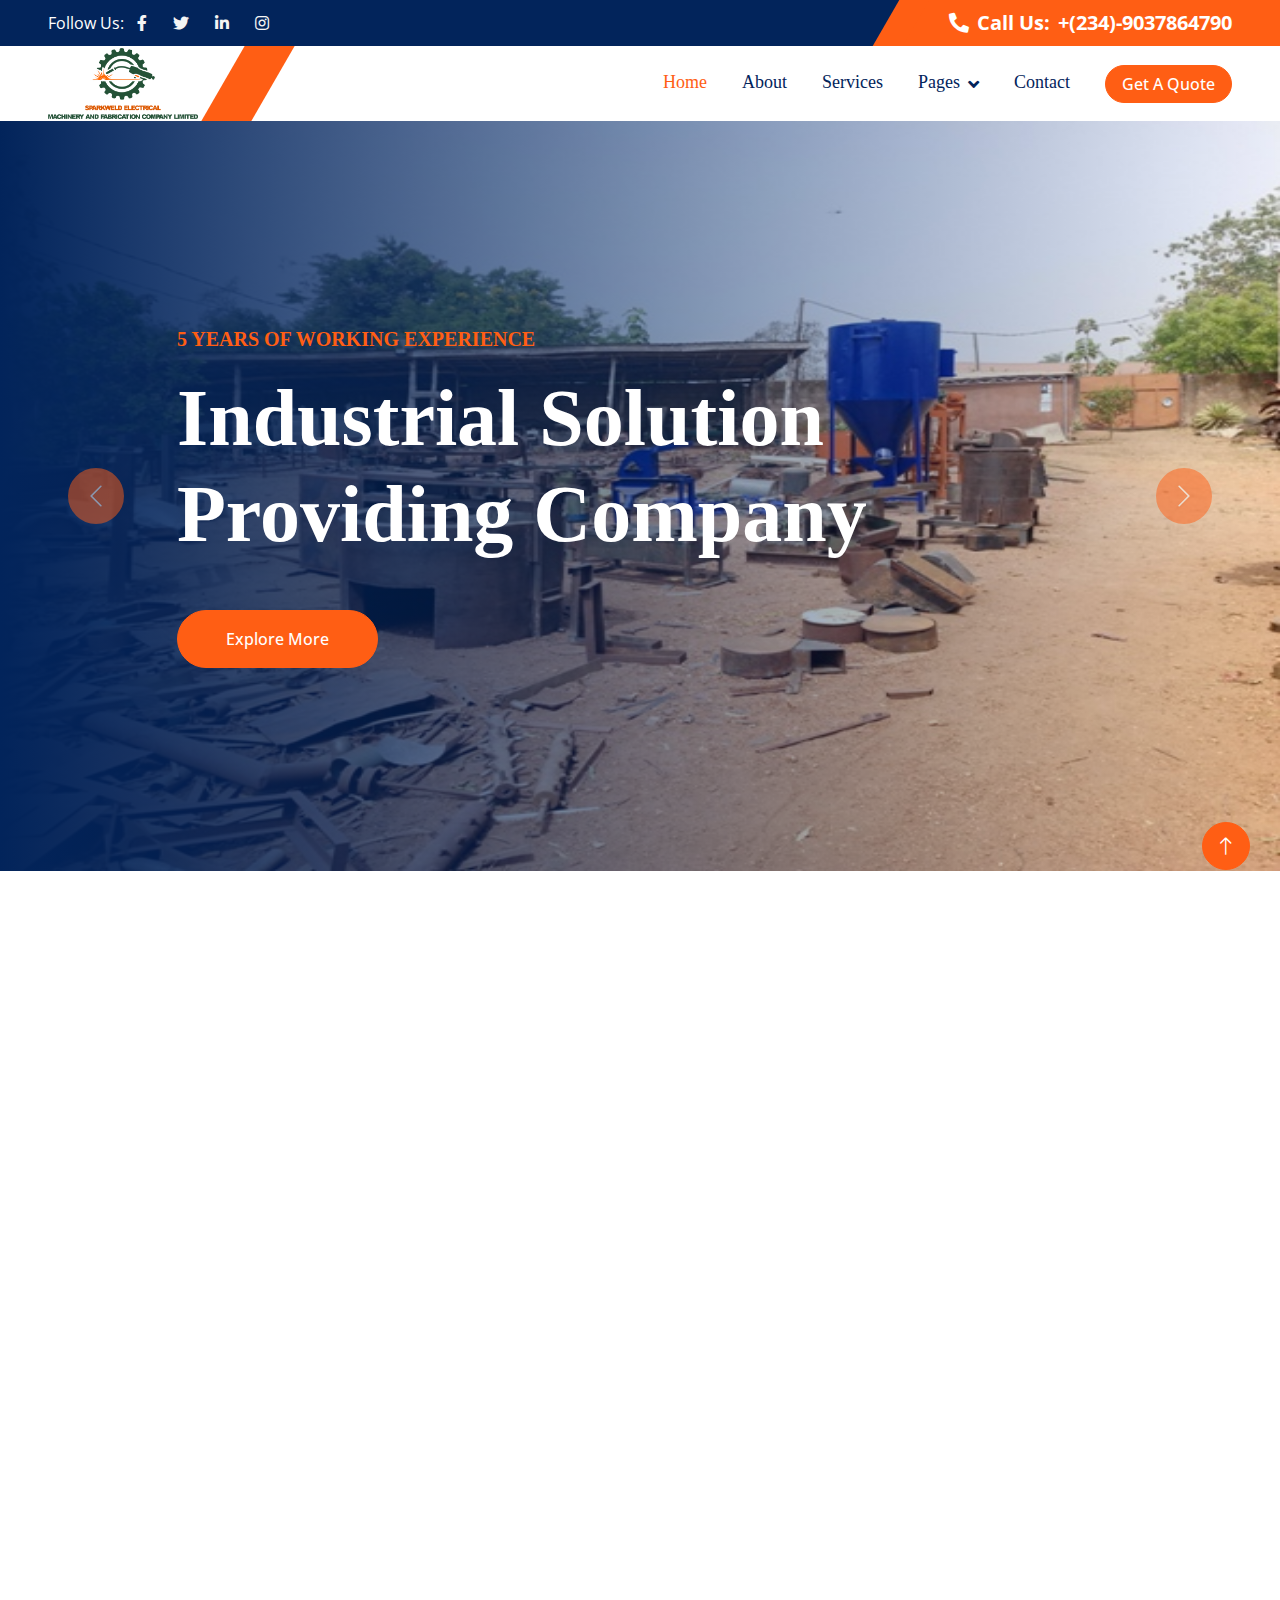
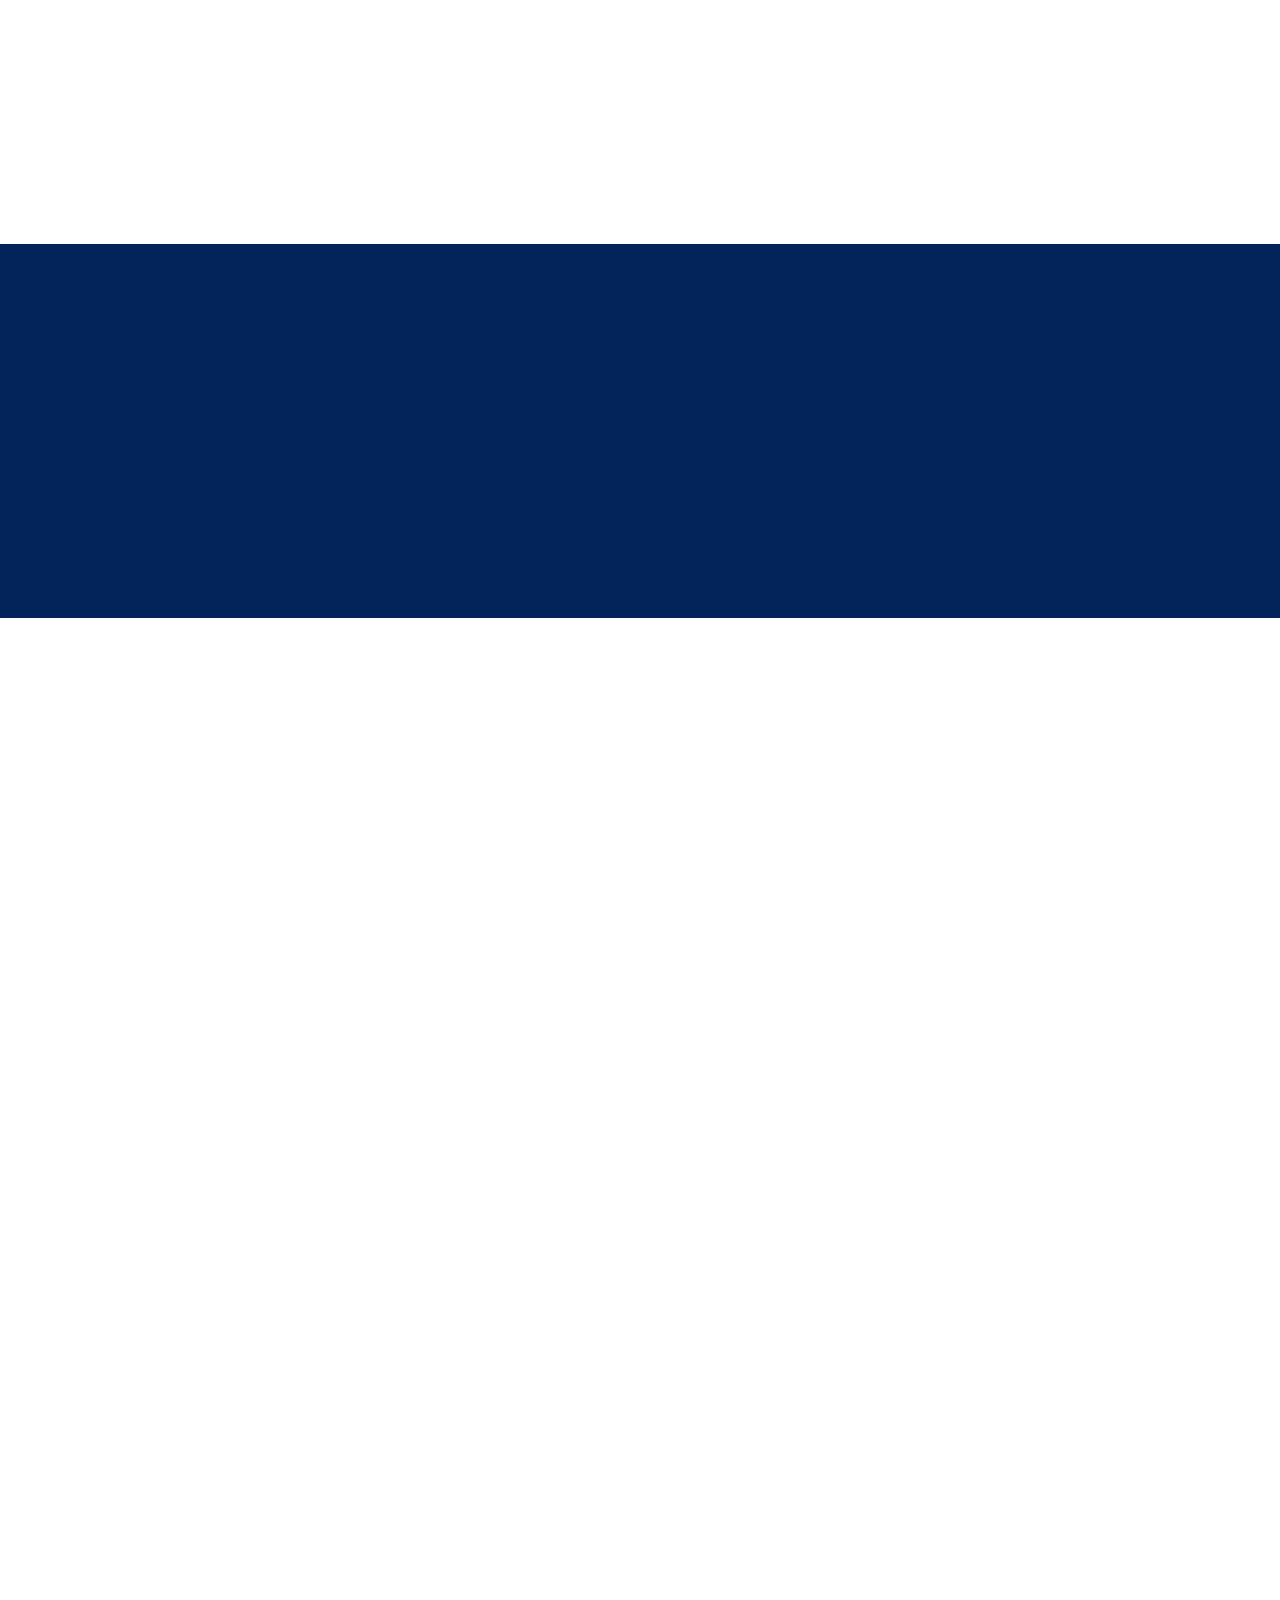
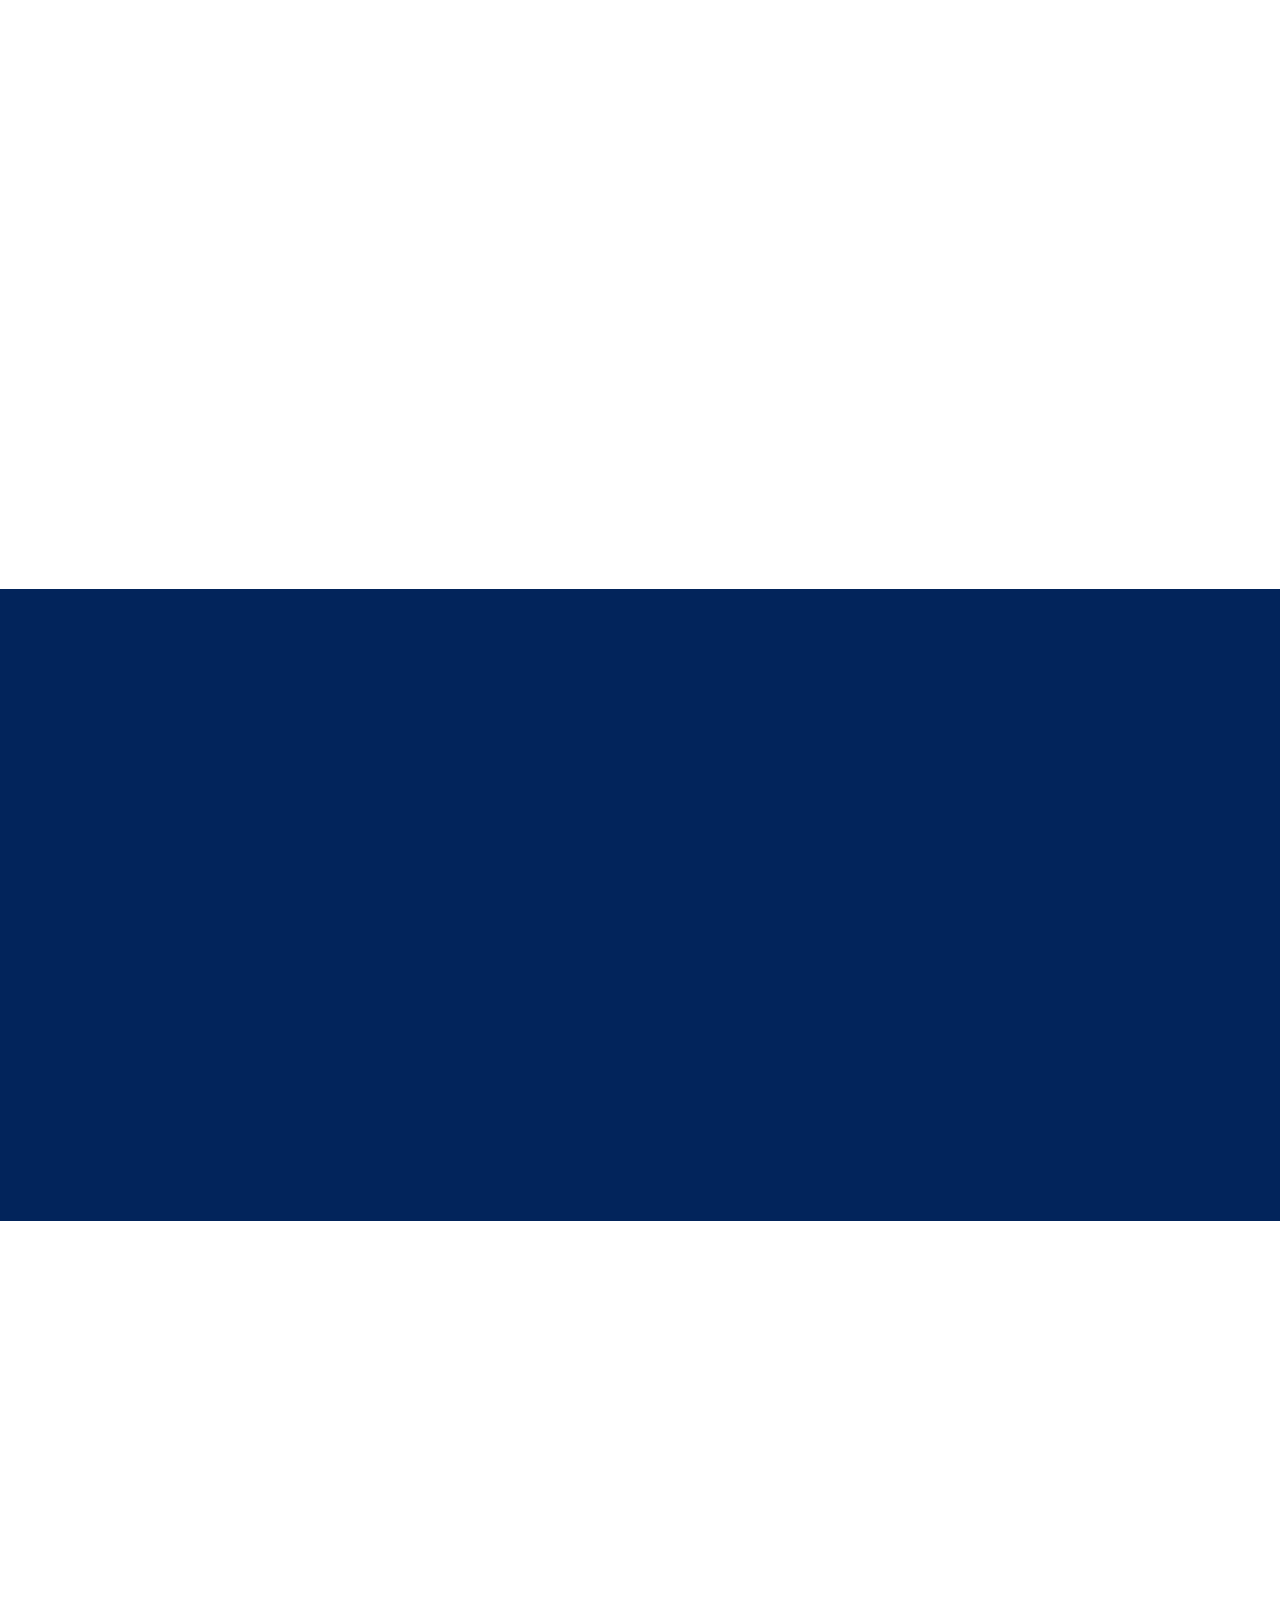
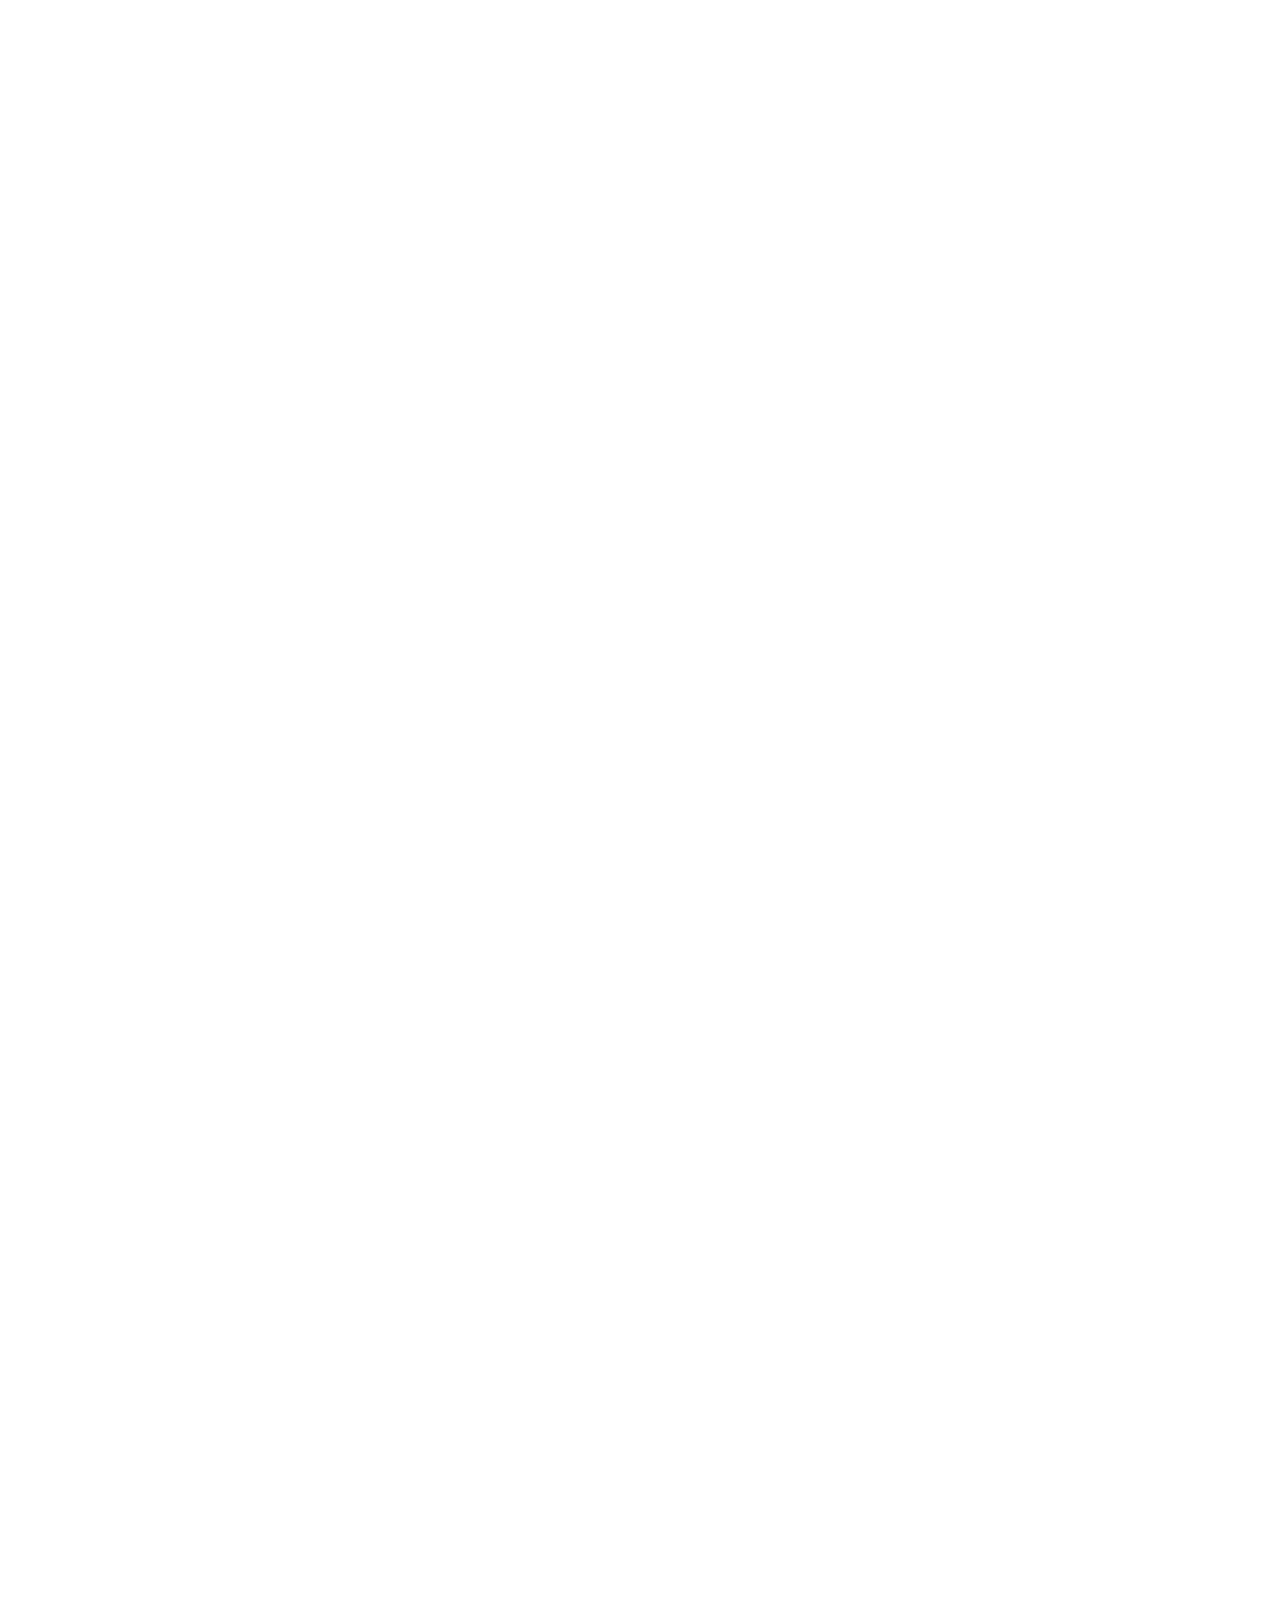
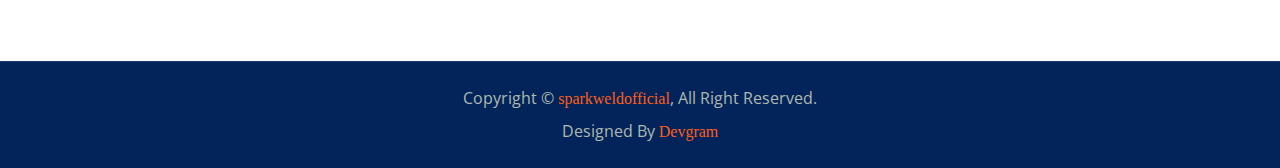
<file: index.html>
<!DOCTYPE html>
<html lang="en">

<head>
    <meta charset="utf-8">
    <title>SPARKWELD</title>
    <meta content="width=device-width, initial-scale=1.0" name="viewport">
    <meta content="" name="keywords">
    <meta content="" name="description">

    <!-- Favicon -->
    <link href="img/SPARKweld1.png" rel="icon">

    <!-- Google Web Fonts -->
    <link rel="preconnect" href="https://fonts.googleapis.com">
    <link rel="preconnect" href="https://fonts.gstatic.com" crossorigin>
    <link href="https://fonts.googleapis.com/css2?family=Open+Sans:wght@400;500;600&family=Rubik:wght@500;600;700&display=swap" rel="stylesheet">

    <!-- Icon Font Stylesheet -->
    <link href="https://cdnjs.cloudflare.com/ajax/libs/font-awesome/5.10.0/css/all.min.css" rel="stylesheet">
    <link href="https://cdn.jsdelivr.net/npm/bootstrap-icons@1.4.1/font/bootstrap-icons.css" rel="stylesheet">

    <!-- Libraries Stylesheet -->
    <link href="lib/animate/animate.min.css" rel="stylesheet">
    <link href="lib/owlcarousel/assets/owl.carousel.min.css" rel="stylesheet">

    <!-- Customized Bootstrap Stylesheet -->
    <link href="css/bootstrap.min.css" rel="stylesheet">

    <!-- Template Stylesheet -->
    <link href="css/style.css" rel="stylesheet">
</head>

<body>
    <!-- Spinner Start -->
    <div id="spinner" class="show bg-white position-fixed translate-middle w-100 vh-100 top-50 start-50 d-flex align-items-center justify-content-center">
        <div class="spinner-border text-primary" role="status" style="width: 3rem; height: 3rem;"></div>
    </div>
    <!-- Spinner End -->


    <!-- Topbar Start -->
    <div class="container-fluid bg-dark px-0">
        <div class="row g-0 d-none d-lg-flex">
            <div class="col-lg-6 ps-5 text-start">
                <div class="h-100 d-inline-flex align-items-center text-white">
                    <span>Follow Us:</span>
                    <a class="btn btn-link text-light" href="https://www.facebook.com/profile.php?id=61569374245563&mibextid=wwXIfr&mibextid=wwXIfr"><i class="fab fa-facebook-f"></i></a>
                    <a class="btn btn-link text-light" href=""><i class="fab fa-twitter"></i></a>
                    <a class="btn btn-link text-light" href="https://wa.me/9037864790"><i class="fab fa-linkedin-in"></i></a>
                    <a class="btn btn-link text-light" href="https://www.instagram.com/engrola29/profilecard/?igsh=MXFqcW81YXA5MWZobw=="><i class="fab fa-instagram"></i></a>
                </div>
            </div>
            <div class="col-lg-6 text-end">
                <div class="h-100 topbar-right d-inline-flex align-items-center text-white py-2 px-5">
                    <span class="fs-5 fw-bold me-2"><i class="fa fa-phone-alt me-2"></i>Call Us:</span>
                    <span class="fs-5 fw-bold">+(234)-9037864790</span>
                </div>
            </div>
        </div>
    </div>
    <!-- Topbar End -->


    <!-- Navbar Start -->
    <nav class="navbar navbar-expand-lg bg-white navbar-light sticky-top py-0 pe-5">
        <a href="index.html" class="navbar-brand ps-5 me-0">
            <h1 class="text-white m-0"><img src="./img/SPARKweld1.png" alt="" width="150px"></h1>
        </a>
        <button type="button" class="navbar-toggler me-0" data-bs-toggle="collapse" data-bs-target="#navbarCollapse">
            <span class="navbar-toggler-icon"></span>
        </button>
        <div class="collapse navbar-collapse" id="navbarCollapse">
            <div class="navbar-nav ms-auto p-4 p-lg-0">
                <a href="index.html" class="nav-item nav-link active">Home</a>
                <a href="about.html" class="nav-item nav-link">About</a>
                <a href="service.html" class="nav-item nav-link">Services</a>
                <div class="nav-item dropdown">
                    <a href="#" class="nav-link dropdown-toggle" data-bs-toggle="dropdown">Pages</a>
                    <div class="dropdown-menu bg-light m-0">
                        <a href="project.html" class="dropdown-item">Projects</a>
                        <a href="feature.html" class="dropdown-item">Features</a>
                        <a href="team.html" class="dropdown-item">Our Team</a>
                        <a href="testimonial.html" class="dropdown-item">Testimonial</a>
                        <!-- <a href="404.html" class="dropdown-item">404 Page</a> -->
                    </div>
                </div>
                <a href="contact.html" class="nav-item nav-link">Contact</a>
            </div>
            <a href="contact.html" class="btn btn-primary px-3 d-none d-lg-block">Get A Quote</a>
        </div>
    </nav>
    <!-- Navbar End -->


    <!-- Carousel Start -->
    <div class="container-fluid px-0 mb-5">
        <div id="header-carousel" class="carousel slide" data-bs-ride="carousel">
            <div class="carousel-inner">
                <div class="carousel-item active">
                    <img class="w-100" src="img/machine6.jpeg" alt="Image" height="750vh">
                    <div class="carousel-caption">
                        <div class="container">
                            <div class="row justify-content-center">
                                <div class="col-lg-10 text-start">
                                    <p class="fs-5 fw-medium text-primary text-uppercase animated slideInRight">5 Years of Working Experience</p>
                                    <h1 class="display-1 text-white mb-5 animated slideInRight" style="font-family: 'roboto';">Industrial Solution Providing Company</h1>
                                    <a href="contact.html" class="btn btn-primary py-3 px-5 animated slideInRight">Explore More</a>
                                </div>
                            </div>
                        </div>
                    </div>
                </div>
                <div class="carousel-item">
                    <img class="w-100" src="img/machine5.jpeg" alt="Image" height="750vh">
                    <div class="carousel-caption">
                        <div class="container">
                            <div class="row justify-content-center">
                                <div class="col-lg-10 text-start">
                                    <p class="fs-5 fw-medium text-primary text-uppercase animated slideInRight"></p>
                                    <h1 class="display-1 text-white mb-5 animated slideInRight" style="font-family: 'roboto';">SparkWeld Electrical Machinery And Fabrication Company Limited</h1>
                                    <a href="about.html" class="btn btn-primary py-3 px-5 animated slideInRight">Explore More</a>
                                </div>
                            </div>
                        </div>
                    </div>
                </div>
            </div>
            <button class="carousel-control-prev" type="button" data-bs-target="#header-carousel"
                data-bs-slide="prev">
                <span class="carousel-control-prev-icon" aria-hidden="true"></span>
                <span class="visually-hidden">Previous</span>
            </button>
            <button class="carousel-control-next" type="button" data-bs-target="#header-carousel"
                data-bs-slide="next">
                <span class="carousel-control-next-icon" aria-hidden="true"></span>
                <span class="visually-hidden">Next</span>
            </button>
        </div>
    </div>
    <!-- Carousel End -->


    <!-- About Start -->
    <div class="container-xxl py-5">
        <div class="container">
            <div class="row g-5">
                <div class="col-lg-6">
                    <div class="row gx-3 h-100">
                        <div class="col-6 align-self-start wow fadeInUp" data-wow-delay="0.1s">
                            <img class="img-fluid ige" src="img/ola1.jpeg" style="height: 60vh; width: 100%;">
                        </div>
                        <div class="col-6 align-self-end wow fadeInDown" data-wow-delay="0.1s">
                            <img class="img-fluid" src="img/about-2.jpg">
                        </div>
                    </div>
                </div>
                <div class="col-lg-6 wow fadeIn" data-wow-delay="0.5s">
                    <p class="fw-medium text-uppercase text-primary mb-2">About Us</p>
                    <h1 class=" text-sm display-5 mb-4 ">SparkWeld Electrical Machinery And Fabrication Company Limited</h1>
                    <p class="mb-4 text-sm;">We specializes in designing, manufacturing, and assembling metal components and structures for various industries.
                        Using advanced technologies such as Computer Numerical Control (CNC)
                        machining, welding, and cutting</p>
                    <div class="d-flex align-items-center mb-4">
                        <div class="flex-shrink-0 bg-primary p-4">
                            <h1 class="display-2">5</h1>
                            <h5 class="text-white">Years of</h5>
                            <h5 class="text-white">Experience</h5>
                        </div>
                        <div class="ms-4">
                            <p><i class="fa fa-check text-primary me-2"></i>Power & Energy</p>
                            <p><i class="fa fa-check text-primary me-2"></i>Maintenance & Repair</p>
                            <p><i class="fa fa-check text-primary me-2"></i>Electrical Installation</p>
                            <p><i class="fa fa-check text-primary me-2"></i>Mechanical Engineering</p>
                            <p class="mb-0"><i class="fa fa-check text-primary me-2"></i>Engine & Machine Design</p>
                        </div>
                    </div>
                    <div class="row pt-2">
                        <div class="col-sm-6">
                            <div class="d-flex align-items-center">
                                <div class="flex-shrink-0 btn-lg-square rounded-circle bg-primary">
                                    <i class="fa fa-envelope-open text-white"></i> 
                                </div>
                                <div class="ms-3">
                                    <p class="mb-2">Email us</p>
                                    <h5 class="mb-0">sparkweldofficial@gmail.com</h5> &nbsp; &nbsp; &nbsp;
                                </div>
                            </div>
                        </div> &nbsp; &nbsp; &nbsp; &nbsp; &nbsp; &nbsp; &nbsp; &nbsp; &nbsp;
                        <div class="col-sm-6">
                            <div class="d-flex align-items-center">
                                <div class="flex-shrink-0 btn-lg-square rounded-circle bg-primary">
                                    <i class="fa fa-phone-alt text-white"></i>
                                </div>
                                <div class="ms-3">
                                    <p class="mb-2">Call us</p>
                                    <h5 class="mb-0">090-378-647-90</h5>
                                </div>
                            </div>
                        </div>
                    </div>
                </div>
            </div>
        </div>
    </div>
    <!-- About End -->


    <!-- Facts Start -->
    <div class="container-fluid facts my-5 p-5">
        <div class="row g-5">
            <div class="col-md-6 col-xl-3 wow fadeIn" data-wow-delay="0.1s">
                <div class="text-center border p-5">
                    <i class="fa fa-certificate fa-3x text-white mb-3"></i>
                    <h1 class="display-2 text-primary mb-0" data-toggle="counter-up">5</h1>
                    <span class="fs-5 fw-semi-bold text-white">Years Experience</span>
                </div>
            </div>
            <div class="col-md-6 col-xl-3 wow fadeIn" data-wow-delay="0.3s">
                <div class="text-center border p-5">
                    <i class="fa fa-users-cog fa-3x text-white mb-3"></i>
                    <h1 class="display-2 text-primary mb-0" data-toggle="counter-up">50</h1>
                    <span class="fs-5 fw-semi-bold text-white">Team Members</span>
                </div>
            </div>
            <div class="col-md-6 col-xl-3 wow fadeIn" data-wow-delay="0.5s">
                <div class="text-center border p-5">
                    <i class="fa fa-users fa-3x text-white mb-3"></i>
                    <h1 class="display-2 text-primary mb-0" data-toggle="counter-up">250</h1>
                    <span class="fs-5 fw-semi-bold text-white">Happy Clients</span>
                </div>
            </div>
            <div class="col-md-6 col-xl-3 wow fadeIn" data-wow-delay="0.7s">
                <div class="text-center border p-5">
                    <i class="fa fa-check-double fa-3x text-white mb-3"></i>
                    <h1 class="display-2 text-primary mb-0" data-toggle="counter-up">500</h1>
                    <span class="fs-5 fw-semi-bold text-white">Projects Done</span>
                </div>
            </div>
        </div>
    </div>
    <!-- Facts End -->


    <!-- Features Start -->
    <div class="container-xxl py-5">
        <div class="container">
            <div class="row g-5 align-items-center">
                <div class="col-lg-6 wow fadeInUp" data-wow-delay="0.1s">
                    <div class="position-relative me-lg-4">
                        <img class="img-fluid w-100" src="img/ola2.jpeg" alt="">
                        <span class="position-absolute top-50 start-100 translate-middle bg-white rounded-circle d-none d-lg-block" style="width: 120px; height: 120px;"></span>
                        <button type="button" class="btn-play" data-bs-toggle="modal"
                            data-src="https://www.youtube.com/embed/DWRcNpR6Kdc" data-bs-target="#videoModal">
                            <span></span>
                        </button>
                    </div>
                </div>
                <div class="col-lg-6 wow fadeInUp" data-wow-delay="0.5s">
                    <p class="fw-medium text-uppercase text-primary mb-2">Why Choosing Us!</p>
                    <h1 class="display-5 mb-4">Few Reasons Why People Choose Us:</h1>
                    <p class="mb-4">We prioritize customer satisfaction by delivering customized products, adhering to strict timelines, and maintaining high safety and environmental standards. <br> Our company offers cost-effective solutions without compromising quality.</p>
                    <div class="row gy-4">
                        <div class="col-12">
                            <div class="d-flex">
                                <div class="flex-shrink-0 btn-lg-square rounded-circle bg-primary">
                                    <i class="fa fa-check text-white"></i>
                                </div>
                                <div class="ms-4">
                                    <h4>Experienced Workers</h4>
                                    <span> Experienced fabricators and installers work with a range of materials, including metals, plastics, and wood, to create custom components and systems.</span>
                                </div>
                            </div>
                        </div>
                        <div class="col-12">
                            <div class="d-flex">
                                <div class="flex-shrink-0 btn-lg-square rounded-circle bg-primary">
                                    <i class="fa fa-check text-white"></i>
                                </div>
                                <div class="ms-4">
                                    <h4>Reliable Industrial Services</h4>
                                    <span>We ensures that projects are completed and delivered within agreed timelines, minimizing delays for clients.</span>
                                </div>
                            </div>
                        </div>
                        <div class="col-12">
                            <div class="d-flex">
                                <div class="flex-shrink-0 btn-lg-square rounded-circle bg-primary">
                                    <i class="fa fa-check text-white"></i>
                                </div>
                                <div class="ms-4">
                                    <h4>24/7 Customer Support</h4>
                                    <span>We prioritize customer satisfaction by delivering customized products, adhering to strict timelines.</span>
                                </div>
                            </div>
                        </div>
                    </div>
                </div>
            </div>
        </div>
    </div>
    <!-- Features End -->


    <!-- Video Modal Start -->
    <div class="modal modal-video fade" id="videoModal" tabindex="-1" aria-labelledby="exampleModalLabel" aria-hidden="true">
        <div class="modal-dialog">
            <div class="modal-content rounded-0">
                <div class="modal-header">
                    <h3 class="modal-title" id="exampleModalLabel">Youtube Video</h3>
                    <button type="button" class="btn-close" data-bs-dismiss="modal" aria-label="Close"></button>
                </div>
                <div class="modal-body">
                    <!-- 16:9 aspect ratio -->
                    <div class="ratio ratio-16x9">
                        <iframe class="embed-responsive-item" src="" id="video" allowfullscreen allowscriptaccess="always"
                            allow="autoplay"></iframe>
                    </div>
                </div>
            </div>
        </div>
    </div>
    <!-- Video Modal End -->


    <!-- Service Start -->
    <div class="container-xxl py-5">
        <div class="container">
            <div class="text-center mx-auto pb-4 wow fadeInUp" data-wow-delay="0.1s" style="max-width: 600px;">
                <p class="fw-medium text-uppercase text-primary mb-2">Our Services</p>
                <h1 class="display-5 mb-4">We Provide Best Industrial Services</h1>
            </div>
            <div class="row gy-5 gx-4">
                <div class="col-md-6 col-lg-4 wow fadeInUp" data-wow-delay="0.1s">
                    <div class="service-item">
                        <img class="img-fluid" src="img/machine1.jpeg" alt="">
                        <div class="service-img">
                            <img class="img-fluid" src="img/machine1.jpeg" alt="">
                        </div>
                        <div class="service-detail">
                            <div class="service-title">
                                <hr class="w-25">
                                <h3 class="mb-0">Electrical Installation</h3>
                                <hr class="w-25">
                            </div>
                            <div class="service-text">
                                <p class="text-white mb-0">ensures the safe and efficient distribution of electricity to power homes, businesses, and industries.</p>
                            </div>
                        </div>
                        <a class="btn btn-light" href="about.html">Read More</a>
                    </div>
                </div>
                <div class="col-md-6 col-lg-4 wow fadeInUp" data-wow-delay="0.3s">
                    <div class="service-item">
                        <img class="img-fluid" src="img/machine6.jpeg" alt="">
                        <div class="service-img">
                            <img class="img-fluid" src="img/machine6.jpeg" alt="">
                        </div>
                        <div class="service-detail">
                            <div class="service-title">
                                <hr class="w-25">
                                <h3 class="mb-0">Engine & Machine Design</h3>
                                <hr class="w-25">
                            </div>
                            <div class="service-text">
                                <p class="text-white mb-0"> Using various techniques, such as CNC machining, milling, turning, and grinding, to cut, shape, and size materials.</p>
                            </div>
                        </div>
                        <a class="btn btn-light" href="about.html">Read More</a>
                    </div>
                </div>
                <div class="col-md-6 col-lg-4 wow fadeInUp" data-wow-delay="0.5s">
                    <div class="service-item">
                        <img class="img-fluid" src="img/machine1.jpeg" alt="">
                        <div class="service-img">
                            <img class="img-fluid" src="img/machine6.jpeg" alt="">
                        </div>
                        <div class="service-detail">
                            <div class="service-title">
                                <hr class="w-25">
                                <h3 class="mb-0">Mechanical Fabrication</h3>
                                <hr class="w-25">
                            </div>
                            <div class="service-text">
                                <p class="text-white mb-0">transforming raw materials, such as metals, plastics, and composites, into functional products with specific dimensions, tolerances, and surface finishes.</p>
                            </div>
                        </div>
                        <a class="btn btn-light" href="about.html">Read More</a>
                    </div>
                </div>
            </div>
        </div>
    </div>
    <!-- Service End -->


    <!-- Project Start -->
    <div class="container-fluid bg-dark pt-5 my-5 px-0">
        <div class="text-center mx-auto mt-5 wow fadeIn" data-wow-delay="0.1s" style="max-width: 600px;">
            <p class="fw-medium text-uppercase text-primary mb-2">Our Projects</p>
            <h1 class="display-5 text-white mb-5">See What We Have Completed Recently</h1>
        </div>
        <div class="owl-carousel project-carousel wow fadeIn" data-wow-delay="0.1s">
            <a class="project-item" href="">
                <img class="img-fluid" src="img/machine1.jpeg" alt="">
                <div class="project-title">
                    <h5 class="text-primary mb-0">Auto Engineering</h5>
                </div>
            </a>
            <a class="project-item" href="">
                <img class="img-fluid" src="img/machine2.jpeg" alt="">
                <div class="project-title">
                    <h5 class="text-primary mb-0">Civil Engineering</h5>
                </div>
            </a>
            <a class="project-item" href="">
                <img class="img-fluid" src="img/machine3.jpeg" alt="">
                <div class="project-title">
                    <h5 class="text-primary mb-0">Engine & Machine Design</h5>
                </div>
            </a>
            <a class="project-item" href="">
                <img class="img-fluid" src="img/machine6.jpeg" alt="">
                <div class="project-title">
                    <h5 class="text-primary mb-0">Power Engineering</h5>
                </div>
            </a>
            <a class="project-item" href="">
                <img class="img-fluid" src="img/machine2.jpeg" alt="">
                <div class="project-title">
                    <h5 class="text-primary mb-0">Electrical Installation</h5>
                </div>
            </a>
            <a class="project-item" href="">
                <img class="img-fluid" src="img/machine3.jpeg" alt="">
                <div class="project-title">
                    <h5 class="text-primary mb-0">Maintenance & Repair</h5>
                </div>
            </a>
        </div>
    </div>
    <!-- Project End -->


    <!-- Team Start -->
    <div class="container-xxl py-5">
        <div class="container">
            <div class="text-center mx-auto wow fadeInUp" data-wow-delay="0.1s" style="max-width: 600px;">
                <p class="fw-medium text-uppercase text-primary mb-2">Our Team</p>
                <h1 class="display-5 mb-5">Dedicated Team Members</h1>
            </div>
            <div class="row g-4">
                <div class="col-lg-4 col-md-6 wow fadeInUp" data-wow-delay="0.1s">
                    <div class="team-item">
                        <img class="img-fluid" src="img/ola2.jpeg" alt="">
                        <div class="d-flex">
                            <div class="flex-shrink-0 btn-square bg-primary" style="width: 90px; height: 90px;">
                                <i class="fa fa-2x fa-share text-white"></i>
                            </div>
                            <div class="position-relative overflow-hidden bg-light d-flex flex-column justify-content-center w-100 ps-4" style="height: 90px;">
                                <h5>Rabiu Museifu</h5>
                                <span class="text-primary">CEO & Founder</span>
                                <div class="team-social">
                                    <a class="btn btn-square btn-dark rounded-circle mx-1" href="https://www.facebook.com/profile.php?id=61569374245563&mibextid=wwXIfr&mibextid=wwXIfr"><i class="fab fa-facebook-f"></i></a>
                                    <a class="btn btn-square btn-dark rounded-circle mx-1" href=""><i class="fab fa-twitter"></i></a>
                                    <a class="btn btn-square btn-dark rounded-circle mx-1" href="https://www.instagram.com/engrola29/profilecard/?igsh=MXFqcW81YXA5MWZobw=="><i class="fab fa-instagram"></i></a>
                                </div>                                                              
                            </div>
                        </div>
                    </div>
                </div>
                <div class="col-lg-4 col-md-6 wow fadeInUp" data-wow-delay="0.3s">
                    <div class="team-item">
                        <img class="img-fluid" src="img/ola2.jpeg" alt="">
                        <div class="d-flex">
                            <div class="flex-shrink-0 btn-square bg-primary" style="width: 90px; height: 90px;">
                                <i class="fa fa-2x fa-share text-white"></i>
                            </div>
                            <div class="position-relative overflow-hidden bg-light d-flex flex-column justify-content-center w-100 ps-4" style="height: 90px;">
                                <h5>Adam Crew</h5>
                                <span class="text-primary">Project Manager</span>
                                <div class="team-social">
                                    <a class="btn btn-square btn-dark rounded-circle mx-1" href="https://www.facebook.com/profile.php?id=61569374245563&mibextid=wwXIfr&mibextid=wwXIfr"><i class="fab fa-facebook-f"></i></a>
                                    <a class="btn btn-square btn-dark rounded-circle mx-1" href=""><i class="fab fa-twitter"></i></a>
                                    <a class="btn btn-square btn-dark rounded-circle mx-1" href="https://www.instagram.com/engrola29/profilecard/?igsh=MXFqcW81YXA5MWZobw=="><i class="fab fa-instagram"></i></a>
                                </div>
                            </div>
                        </div>
                    </div>
                </div>
                <div class="col-lg-4 col-md-6 wow fadeInUp" data-wow-delay="0.5s">
                    <div class="team-item">
                        <img class="img-fluid" src="img/ola1.jpeg" alt="">
                        <div class="d-flex">
                            <div class="flex-shrink-0 btn-square bg-primary" style="width: 90px; height: 90px;">
                                <i class="fa fa-2x fa-share text-white"></i>
                            </div>
                            <div class="position-relative overflow-hidden bg-light d-flex flex-column justify-content-center w-100 ps-4" style="height: 90px;">
                                <h5>Peter Farel</h5>
                                <span class="text-primary">Engineer</span>
                                <div class="team-social">
                                    <a class="btn btn-square btn-dark rounded-circle mx-1" href="https://www.facebook.com/profile.php?id=61569374245563&mibextid=wwXIfr&mibextid=wwXIfr"><i class="fab fa-facebook-f"></i></a>
                                    <a class="btn btn-square btn-dark rounded-circle mx-1" href=""><i class="fab fa-twitter"></i></a>
                                    <a class="btn btn-square btn-dark rounded-circle mx-1" href="https://www.instagram.com/engrola29/profilecard/?igsh=MXFqcW81YXA5MWZobw=="><i class="fab fa-instagram"></i></a>
                                </div>
                            </div>
                        </div>
                    </div>
                </div>
            </div>
        </div>
    </div>
    <!-- Team End -->


    <!-- Testimonial Start -->
    <div class="container-xxl py-5">
        <div class="container">
            <div class="text-center mx-auto wow fadeInUp" data-wow-delay="0.1s" style="max-width: 600px;">
                <p class="fw-medium text-uppercase text-primary mb-2">Testimonial</p>
                <h1 class="display-5 mb-5">What Our Clients Say!</h1>
            </div>
            <div class="owl-carousel testimonial-carousel wow fadeInUp" data-wow-delay="0.1s">
                <div class="testimonial-item text-center">
                    <div class="testimonial-img position-relative">
                        <img class="img-fluid rounded-circle mx-auto mb-5" src="img/sobur.jpeg">
                        <div class="btn-square bg-primary rounded-circle">
                            <i class="fa fa-quote-left text-white"></i>
                        </div>
                    </div>
                    <div class="testimonial-text text-center rounded p-4">
                        <p>SparkWeld has proven to be a reliable partner for our mechanical fabrication needs. Their team is dependable, efficient, and always delivers high-quality results. We appreciate their commitment to excellence and look forward to continuing to work with them.</p>
                        <h5 class="mb-1">Kareem Sobur</h5>
                        <span class="fst-italic">Mechanical Engineer</span>
                    </div>
                </div>
                <div class="testimonial-item text-center">
                    <div class="testimonial-img position-relative">
                        <img class="img-fluid rounded-circle mx-auto mb-5" src="img/dami - Copy.jpeg">
                        <div class="btn-square bg-primary rounded-circle">
                            <i class="fa fa-quote-left text-white"></i>
                        </div>
                    </div>
                    <div class="testimonial-text text-center rounded p-4">
                        <p>I've been impressed with SparkWled's expertise and knowledge in mechanical fabrication. Their team is comprised of experienced professionals who understand the intricacies of complex fabrication projects. They've provided us with valuable insights and guidance throughout our projects, and we appreciate their expertise.</p>
                        <h5 class="mb-1">Adediji Joseph</h5>
                        <span class="fst-italic">CEO, Devgram</span>
                    </div>
                </div>
                <div class="testimonial-item text-center">
                    <div class="testimonial-img position-relative">
                        <img class="img-fluid rounded-circle mx-auto mb-5" src="img/testimonial-3.jpg">
                        <div class="btn-square bg-primary rounded-circle">
                            <i class="fa fa-quote-left text-white"></i>
                        </div>
                    </div>
                    <div class="testimonial-text text-center rounded p-4">
                        <p>I want to express my appreciation for the excellent customer service we've received from SparkWeld. Their team is responsive, courteous, and always willing to go the extra mile to ensure our satisfaction. They've earned our trust and loyalty, and we look forward to continuing to work with them</p>
                        <h5 class="mb-1">Aliu-Ajao Mubarak</h5>
                        <span class="fst-italic">Mechanical Engineer</span>
                    </div>
                </div>
            </div>
        </div>
    </div>
    <!-- Testimonial End -->


    <!-- Footer Start -->
    <div class="container-fluid bg-dark footer mt-5 py-5 wow fadeIn" data-wow-delay="0.1s">
        <div class="container py-5">
            <div class="row g-5">
                <div class="col-lg-3 col-md-6">
                    <h5 class="text-white mb-4">Our Office</h5>
                    <p class="mb-2"><i class="fa fa-map-marker-alt me-3"></i>49RX+45G Ilùgun Abeokuta 110118, Ogun state</p>
                    <p class="mb-2"><i class="fa fa-map-marker-alt me-3"></i>km 5, Ajebo Road, Abeokuta Ogun State, Nigeria.</p>
                    <p class="mb-2"><i class="fa fa-phone-alt me-3"></i>090-378-647-90</p>
                    <p class="mb-2"><i class="fa fa-envelope me-3"></i>sparkweldofficial@gmail.com</p>
                    <div class="d-flex pt-3">
                        <!-- <a class="btn btn-square btn-primary rounded-circle me-2" href=""><i class="fab fa-twitter"></i></a> -->
                        <a class="btn btn-square btn-primary rounded-circle me-2" href="https://www.facebook.com/profile.php?id=61569374245563&mibextid=wwXIfr&mibextid=wwXIfr"><i class="fab fa-facebook-f"></i></a>
                        <a class="btn btn-square btn-primary rounded-circle me-2" href=""><i class="fab fa-youtube"></i></a>
                        <!-- <a class="btn btn-square btn-primary rounded-circle me-2" href=""><i class="fab fa-linkedin-in"></i></a> -->
                    </div>
                </div>
                <div class="col-lg-3 col-md-6">
                    <h5 class="text-white mb-4">Quick Links</h5>
                    <a class="btn btn-link" href="about.html">About Us</a>
                    <a class="btn btn-link" href="contact.html">Contact Us</a>
                    <a class="btn btn-link" href="service.html">Our Services</a>
                    <a class="btn btn-link" href="index.html">Terms & Condition</a>
                    <a class="btn btn-link" href="index.html">Support</a>
                </div>
                <div class="col-lg-3 col-md-6">
                    <h5 class="text-white mb-4">Business Hours</h5>
                    <p class="mb-1">Monday - Friday</p>
                    <h6 class="text-light">09:00 am - 07:00 pm</h6>
                    <p class="mb-1">Saturday</p>
                    <h6 class="text-light">09:00 am - 6:00 pm</h6>
                    <p class="mb-1">Sunday</p>
                    <h6 class="text-light">Closed</h6>
                </div>
                <div class="col-lg-3 col-md-6">
                    <h5 class="text-white mb-4">Newsletter</h5>
                    <p>Sign up for more news.</p>
                    <div class="position-relative w-100">
                        <input class="form-control bg-transparent w-100 py-3 ps-4 pe-5" type="text" placeholder="Your email">
                        <button type="button" class="btn btn-primary py-2 position-absolute top-0 end-0 mt-2 me-2">SignUp</button>
                    </div>
                </div>
            </div>
        </div>
    </div>
    <!-- Footer End -->


    <!-- Copyright Start -->
    <div class="container-fluid copyright bg-dark py-4">
        <div class="container text-center">
            <p class="mb-2">Copyright &copy; <a class="fw-semi-bold" href="https://wa.me/9037864790">sparkweldofficial</a>, All Right Reserved.</p>
            <p class="mb-0">Designed By <a class="fw-semi-bold" href="Wa.me/+2349077542887">Devgram</a></p>
        </div>
    </div>
    <!-- Copyright End -->


    <!-- Back to Top -->
    <a href="#" class="btn btn-lg btn-primary btn-lg-square rounded-circle back-to-top"><i class="bi bi-arrow-up"></i></a>


    <!-- JavaScript Libraries -->
    <script src="https://code.jquery.com/jquery-3.4.1.min.js"></script>
    <script src="https://cdn.jsdelivr.net/npm/bootstrap@5.0.0/dist/js/bootstrap.bundle.min.js"></script>
    <script src="lib/wow/wow.min.js"></script>
    <script src="lib/easing/easing.min.js"></script>
    <script src="lib/waypoints/waypoints.min.js"></script>
    <script src="lib/owlcarousel/owl.carousel.min.js"></script>
    <script src="lib/counterup/counterup.min.js"></script>

    <!-- Template Javascript -->
    <script src="js/main.js"></script>
</body>

</html>
</file>
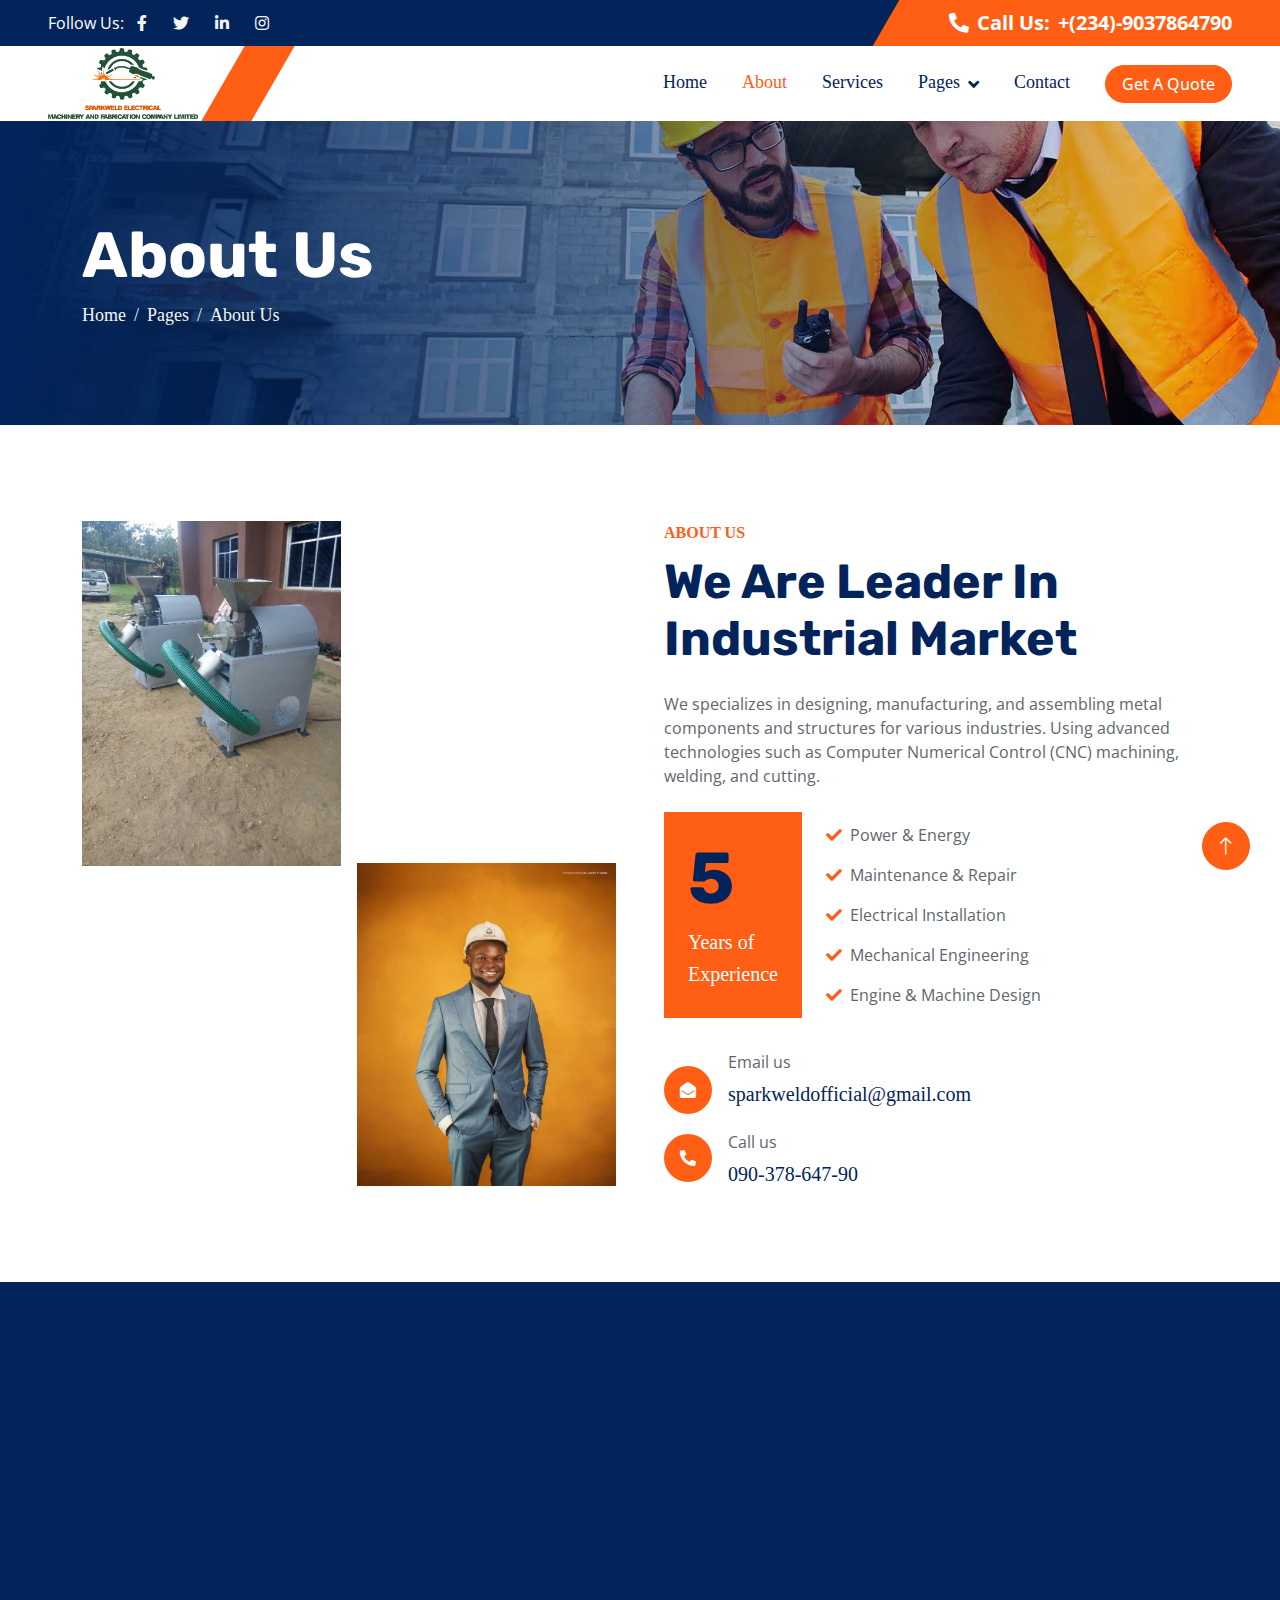
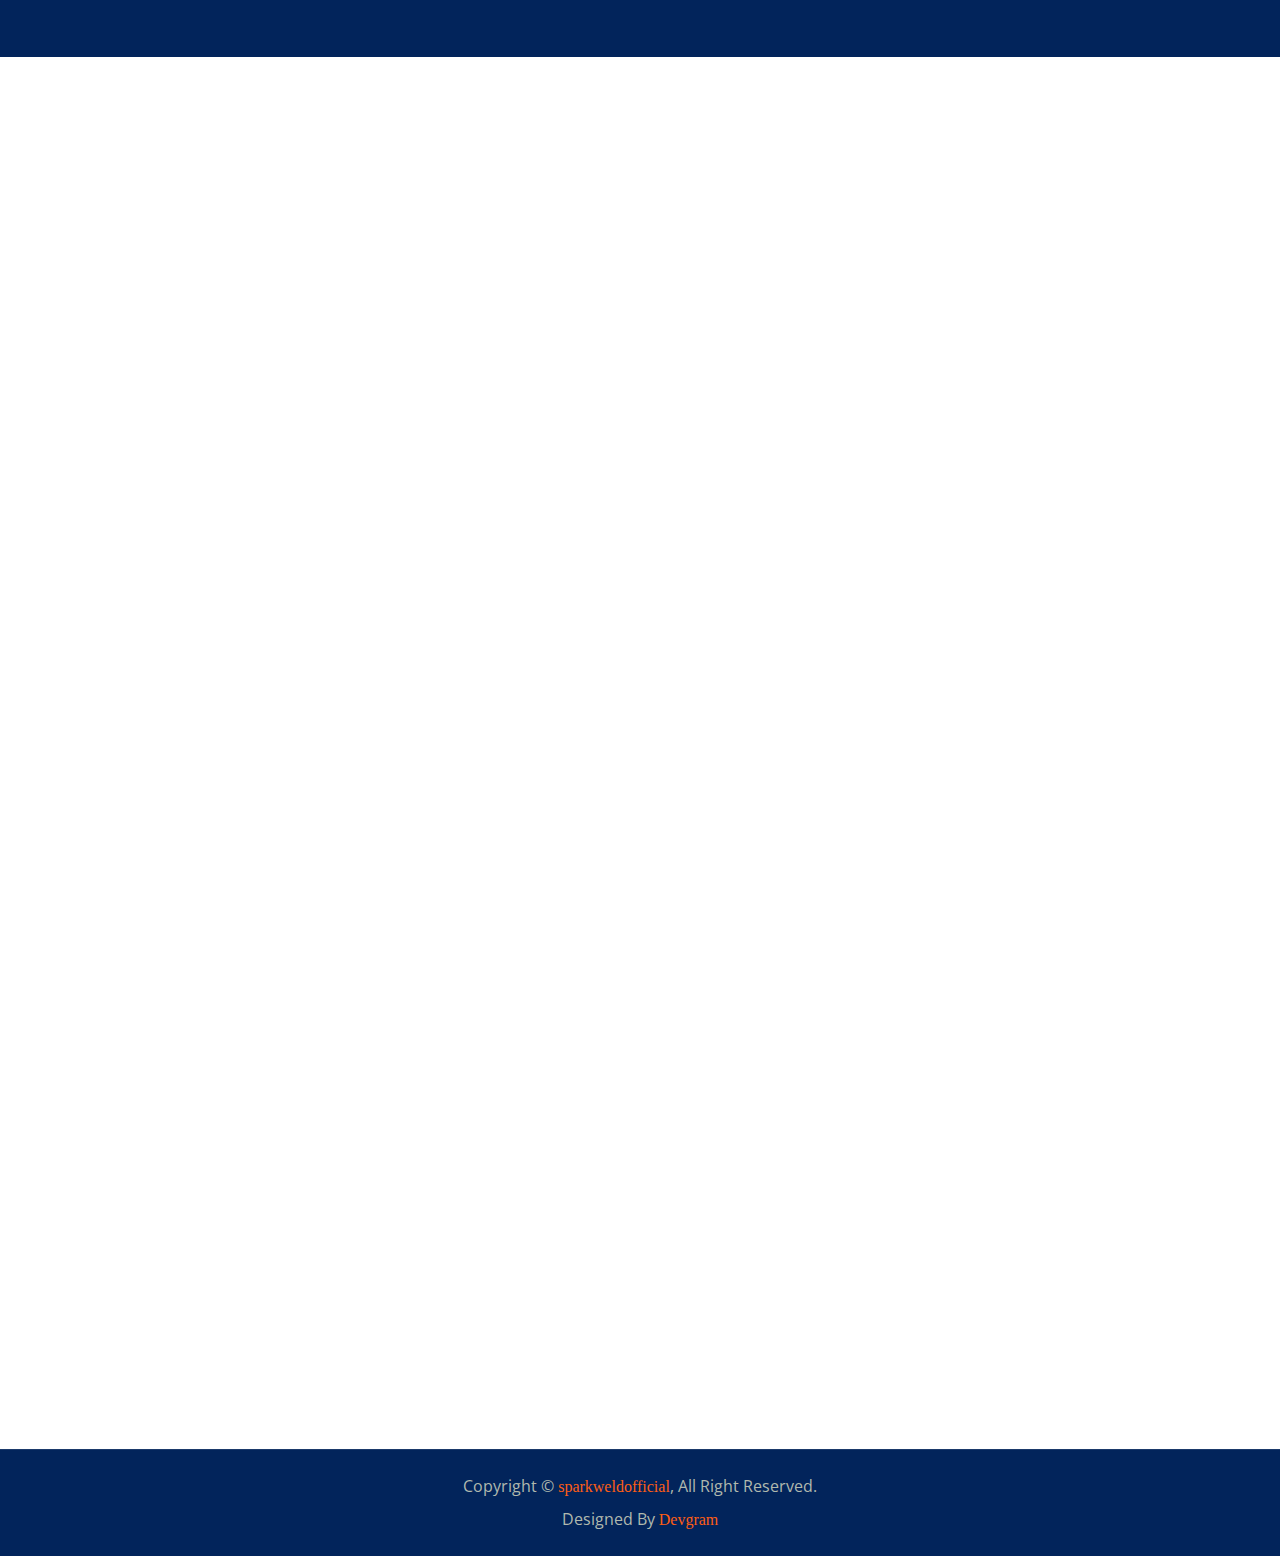
<file: about.html>
<!DOCTYPE html>
<html lang="en">

<head>
    <meta charset="utf-8">
    <title>About</title>
    <meta content="width=device-width, initial-scale=1.0" name="viewport">
    <meta content="" name="keywords">
    <meta content="" name="description">

    <!-- Favicon -->
    <link href="img/SPARKweld1.png" rel="icon">

    <!-- Google Web Fonts -->
    <link rel="preconnect" href="https://fonts.googleapis.com">
    <link rel="preconnect" href="https://fonts.gstatic.com" crossorigin>
    <link href="https://fonts.googleapis.com/css2?family=Open+Sans:wght@400;500;600&family=Rubik:wght@500;600;700&display=swap" rel="stylesheet">

    <!-- Icon Font Stylesheet -->
    <link href="https://cdnjs.cloudflare.com/ajax/libs/font-awesome/5.10.0/css/all.min.css" rel="stylesheet">
    <link href="https://cdn.jsdelivr.net/npm/bootstrap-icons@1.4.1/font/bootstrap-icons.css" rel="stylesheet">

    <!-- Libraries Stylesheet -->
    <link href="lib/animate/animate.min.css" rel="stylesheet">
    <link href="lib/owlcarousel/assets/owl.carousel.min.css" rel="stylesheet">

    <!-- Customized Bootstrap Stylesheet -->
    <link href="css/bootstrap.min.css" rel="stylesheet">

    <!-- Template Stylesheet -->
    <link href="css/style.css" rel="stylesheet">
</head>

<body>
    <!-- Spinner Start -->
    <div id="spinner" class="show bg-white position-fixed translate-middle w-100 vh-100 top-50 start-50 d-flex align-items-center justify-content-center">
        <div class="spinner-border text-primary" role="status" style="width: 3rem; height: 3rem;"></div>
    </div>
    <!-- Spinner End -->


    <!-- Topbar Start -->
    <div class="container-fluid bg-dark px-0">
        <div class="row g-0 d-none d-lg-flex">
            <div class="col-lg-6 ps-5 text-start">
                <div class="h-100 d-inline-flex align-items-center text-white">
                    <span>Follow Us:</span>
                    <a class="btn btn-link text-light" href="https://www.facebook.com/profile.php?id=61569374245563&mibextid=wwXIfr&mibextid=wwXIfr"><i class="fab fa-facebook-f"></i></a>
                    <a class="btn btn-link text-light" href=""><i class="fab fa-twitter"></i></a>
                    <a class="btn btn-link text-light" href="https://wa.me/9037864790"><i class="fab fa-linkedin-in"></i></a>
                    <a class="btn btn-link text-light" href="https://www.instagram.com/engrola29/profilecard/?igsh=MXFqcW81YXA5MWZobw=="><i class="fab fa-instagram"></i></a>
                </div>
            </div>
            <div class="col-lg-6 text-end">
                <div class="h-100 topbar-right d-inline-flex align-items-center text-white py-2 px-5">
                    <span class="fs-5 fw-bold me-2"><i class="fa fa-phone-alt me-2"></i>Call Us:</span>
                    <span class="fs-5 fw-bold">+(234)-9037864790</span>
                </div>
            </div>
        </div>
    </div>
    <!-- Topbar End -->


    <!-- Navbar Start -->
    <nav class="navbar navbar-expand-lg bg-white navbar-light sticky-top py-0 pe-5">
        <a href="index.html" class="navbar-brand ps-5 me-0">
            <h1 class="text-white m-0"><img src="./img/SPARKweld1.png" alt="" width="150px"></h1>
        </a>
        <button type="button" class="navbar-toggler me-0" data-bs-toggle="collapse" data-bs-target="#navbarCollapse">
            <span class="navbar-toggler-icon"></span>
        </button>
        <div class="collapse navbar-collapse" id="navbarCollapse">
            <div class="navbar-nav ms-auto p-4 p-lg-0">
                <a href="index.html" class="nav-item nav-link">Home</a>
                <a href="about.html" class="nav-item nav-link active">About</a>
                <a href="service.html" class="nav-item nav-link">Services</a>
                <div class="nav-item dropdown">
                    <a href="#" class="nav-link dropdown-toggle" data-bs-toggle="dropdown">Pages</a>
                    <div class="dropdown-menu bg-light m-0">
                        <a href="project.html" class="dropdown-item">Projects</a>
                        <a href="feature.html" class="dropdown-item">Features</a>
                        <a href="team.html" class="dropdown-item">Our Team</a>
                        <a href="testimonial.html" class="dropdown-item">Testimonial</a>
                        <!-- <a href="404.html" class="dropdown-item">404 Page</a> -->
                    </div>
                </div>
                <a href="contact.html" class="nav-item nav-link">Contact</a>
            </div>
            <a href="" class="btn btn-primary px-3 d-none d-lg-block">Get A Quote</a>
        </div>
    </nav>
    <!-- Navbar End -->


    <!-- Page Header Start -->
    <div class="container-fluid page-header py-5 mb-5 wow fadeIn" data-wow-delay="0.1s">
        <div class="container py-5">
            <h1 class="display-3 text-white animated slideInRight">About Us</h1>
            <nav aria-label="breadcrumb">
                <ol class="breadcrumb animated slideInRight mb-0">
                    <li class="breadcrumb-item"><a href="index.html">Home</a></li>
                    <li class="breadcrumb-item"><a href="about.html">Pages</a></li>
                    <li class="breadcrumb-item active" aria-current="page">About Us</li>
                </ol>
            </nav>
        </div>
    </div>
    <!-- Page Header End -->


    <!-- About Start -->
    <div class="container-xxl py-5">
        <div class="container">
            <div class="row g-5">
                <div class="col-lg-6">
                    <div class="row gx-3 h-100">
                        <div class="col-6 align-self-start wow fadeInUp" data-wow-delay="0.1s">
                            <img class="img-fluid" src="img/machine2.jpeg">
                        </div>
                        <div class="col-6 align-self-end wow fadeInDown" data-wow-delay="0.1s">
                            <img class="img-fluid" src="img/ola1.jpeg">
                        </div>
                    </div>
                </div>
                <div class="col-lg-6 wow fadeIn" data-wow-delay="0.5s">
                    <p class="fw-medium text-uppercase text-primary mb-2">About Us</p>
                    <h1 class="display-5 mb-4">We Are Leader In Industrial Market</h1>
                    <p class="mb-4">We specializes in designing, manufacturing, and assembling metal components and structures for various industries. Using advanced technologies such as Computer Numerical Control (CNC)
                        machining, welding, and cutting.</p>
                    <div class="d-flex align-items-center mb-4">
                        <div class="flex-shrink-0 bg-primary p-4">
                            <h1 class="display-2">5</h1>
                            <h5 class="text-white">Years of</h5>
                            <h5 class="text-white">Experience</h5>
                        </div>
                        <div class="ms-4">
                            <p><i class="fa fa-check text-primary me-2"></i>Power & Energy</p>
                            <p><i class="fa fa-check text-primary me-2"></i>Maintenance & Repair</p>
                            <p><i class="fa fa-check text-primary me-2"></i>Electrical Installation</p>
                            <p><i class="fa fa-check text-primary me-2"></i>Mechanical Engineering</p>
                            <p class="mb-0"><i class="fa fa-check text-primary me-2"></i>Engine & Machine Design</p>
                        </div>
                    </div>
                    <div class="row pt-2">
                        <div class="col-sm-6">
                            <div class="d-flex align-items-center">
                                <div class="flex-shrink-0 btn-lg-square rounded-circle bg-primary">
                                    <i class="fa fa-envelope-open text-white"></i>
                                </div>
                                <div class="ms-3">
                                    <p class="mb-2">Email us</p>
                                    <h5 class="mb-0">sparkweldofficial@gmail.com</h5> &nbsp; &nbsp; &nbsp;
                                </div>
                            </div>
                        </div>&nbsp; &nbsp; &nbsp; &nbsp; &nbsp; &nbsp; &nbsp; &nbsp; &nbsp;
                        <div class="col-sm-6">
                            <div class="d-flex align-items-center">
                                <div class="flex-shrink-0 btn-lg-square rounded-circle bg-primary">
                                    <i class="fa fa-phone-alt text-white"></i>
                                </div>
                                <div class="ms-3">
                                    <p class="mb-2">Call us</p>
                                    <h5 class="mb-0">090-378-647-90</h5>
                                </div>
                            </div>
                        </div>
                    </div>
                </div>
            </div>
        </div>
    </div>
    <!-- About End -->


    <!-- Facts Start -->
    <div class="container-fluid facts my-5 p-5">
        <div class="row g-5">
            <div class="col-md-6 col-xl-3 wow fadeIn" data-wow-delay="0.1s">
                <div class="text-center border p-5">
                    <i class="fa fa-certificate fa-3x text-white mb-3"></i>
                    <h1 class="display-2 text-primary mb-0" data-toggle="counter-up">5</h1>
                    <span class="fs-5 fw-semi-bold text-white">Years Experience</span>
                </div>
            </div>
            <div class="col-md-6 col-xl-3 wow fadeIn" data-wow-delay="0.3s">
                <div class="text-center border p-5">
                    <i class="fa fa-users-cog fa-3x text-white mb-3"></i>
                    <h1 class="display-2 text-primary mb-0" data-toggle="counter-up">50</h1>
                    <span class="fs-5 fw-semi-bold text-white">Team Members</span>
                </div>
            </div>
            <div class="col-md-6 col-xl-3 wow fadeIn" data-wow-delay="0.5s">
                <div class="text-center border p-5">
                    <i class="fa fa-users fa-3x text-white mb-3"></i>
                    <h1 class="display-2 text-primary mb-0" data-toggle="counter-up">250</h1>
                    <span class="fs-5 fw-semi-bold text-white">Happy Clients</span>
                </div>
            </div>
            <div class="col-md-6 col-xl-3 wow fadeIn" data-wow-delay="0.7s">
                <div class="text-center border p-5">
                    <i class="fa fa-check-double fa-3x text-white mb-3"></i>
                    <h1 class="display-2 text-primary mb-0" data-toggle="counter-up">500</h1>
                    <span class="fs-5 fw-semi-bold text-white">Projects Done</span>
                </div>
            </div>
        </div>
    </div>
    <!-- Facts End -->


    <!-- Team Start -->
    <div class="container-xxl py-5">
        <div class="container">
            <div class="text-center mx-auto wow fadeInUp" data-wow-delay="0.1s" style="max-width: 600px;">
                <p class="fw-medium text-uppercase text-primary mb-2">Our Team</p>
                <h1 class="display-5 mb-5">Dedicated Team Members</h1>
            </div>
            <div class="row g-4">
                <div class="col-lg-4 col-md-6 wow fadeInUp" data-wow-delay="0.1s">
                    <div class="team-item">
                        <img class="img-fluid" src="img/ola2.jpeg" alt="">
                        <div class="d-flex">
                            <div class="flex-shrink-0 btn-square bg-primary" style="width: 90px; height: 90px;">
                                <i class="fa fa-2x fa-share text-white"></i>
                            </div>
                            <div class="position-relative overflow-hidden bg-light d-flex flex-column justify-content-center w-100 ps-4" style="height: 90px;">
                                <h5>Rabiu Museifu</h5>
                                <span class="text-primary">CEO & Founder</span>
                                <div class="team-social">
                                    <a class="btn btn-square btn-dark rounded-circle mx-1" href="https://www.facebook.com/profile.php?id=61569374245563&mibextid=wwXIfr&mibextid=wwXIfr"><i class="fab fa-facebook-f"></i></a>
                                    <a class="btn btn-square btn-dark rounded-circle mx-1" href=""><i class="fab fa-twitter"></i></a>
                                    <a class="btn btn-square btn-dark rounded-circle mx-1" href="https://www.instagram.com/engrola29/profilecard/?igsh=MXFqcW81YXA5MWZobw=="><i class="fab fa-instagram"></i></a>
                                </div>                                                             
                            </div>
                        </div>
                    </div>
                </div>
                <div class="col-lg-4 col-md-6 wow fadeInUp" data-wow-delay="0.3s">
                    <div class="team-item">
                        <img class="img-fluid" src="img/ola1.jpeg" alt="">
                        <div class="d-flex">
                            <div class="flex-shrink-0 btn-square bg-primary" style="width: 90px; height: 90px;">
                                <i class="fa fa-2x fa-share text-white"></i>
                            </div>
                            <div class="position-relative overflow-hidden bg-light d-flex flex-column justify-content-center w-100 ps-4" style="height: 90px;">
                                <h5>Rabiu Museifu</h5>
                                <span class="text-primary">CEO & Founder</span>
                                <div class="team-social">
                                    <a class="btn btn-square btn-dark rounded-circle mx-1" href="https://www.facebook.com/profile.php?id=61569374245563&mibextid=wwXIfr&mibextid=wwXIfr"><i class="fab fa-facebook-f"></i></a>
                                    <a class="btn btn-square btn-dark rounded-circle mx-1" href=""><i class="fab fa-twitter"></i></a>
                                    <a class="btn btn-square btn-dark rounded-circle mx-1" href="https://www.instagram.com/engrola29/profilecard/?igsh=MXFqcW81YXA5MWZobw=="><i class="fab fa-instagram"></i></a>
                                </div>   
                            </div>
                        </div>
                    </div>
                </div>
                <div class="col-lg-4 col-md-6 wow fadeInUp" data-wow-delay="0.5s">
                    <div class="team-item">
                        <img class="img-fluid" src="img/ola2.jpeg" alt="">
                        <div class="d-flex">
                            <div class="flex-shrink-0 btn-square bg-primary" style="width: 90px; height: 90px;">
                                <i class="fa fa-2x fa-share text-white"></i>
                            </div>
                            <div class="position-relative overflow-hidden bg-light d-flex flex-column justify-content-center w-100 ps-4" style="height: 90px;">
                                <h5>Rabiu Museifu</h5>
                                <span class="text-primary">CEO & Founder</span>
                                <div class="team-social">
                                    <a class="btn btn-square btn-dark rounded-circle mx-1" href="https://www.facebook.com/profile.php?id=61569374245563&mibextid=wwXIfr&mibextid=wwXIfr"><i class="fab fa-facebook-f"></i></a>
                                    <a class="btn btn-square btn-dark rounded-circle mx-1" href=""><i class="fab fa-twitter"></i></a>
                                    <a class="btn btn-square btn-dark rounded-circle mx-1" href="https://www.instagram.com/engrola29/profilecard/?igsh=MXFqcW81YXA5MWZobw=="><i class="fab fa-instagram"></i></a>
                                </div>   
                            </div>
                        </div>
                    </div>
                </div>
            </div>
        </div>
    </div>
    <!-- Team End -->


    <!-- Video Modal Start -->
    <div class="modal modal-video fade" id="videoModal" tabindex="-1" aria-labelledby="exampleModalLabel" aria-hidden="true">
        <div class="modal-dialog">
            <div class="modal-content rounded-0">
                <div class="modal-header">
                    <h3 class="modal-title" id="exampleModalLabel">Youtube Video</h3>
                    <button type="button" class="btn-close" data-bs-dismiss="modal" aria-label="Close"></button>
                </div>
                <div class="modal-body">
                    <!-- 16:9 aspect ratio -->
                    <div class="ratio ratio-16x9">
                        <iframe class="embed-responsive-item" src="" id="video" allowfullscreen allowscriptaccess="always"
                            allow="autoplay"></iframe>
                    </div>
                </div>
            </div>
        </div>
    </div>
    <!-- Video Modal End -->
        

    <!-- Footer Start -->
    <div class="container-fluid bg-dark footer mt-5 py-5 wow fadeIn" data-wow-delay="0.1s">
        <div class="container py-5">
            <div class="row g-5">
                <div class="col-lg-3 col-md-6">
                    <h5 class="text-white mb-4">Our Office</h5>
                    <p class="mb-2"><i class="fa fa-map-marker-alt me-3"></i>49RX+45G Ilùgun Abeokuta 110118, Ogun state</p>
                    <p class="mb-2"><i class="fa fa-map-marker-alt me-3"></i>km 5, Ajebo Road, Abeokuta Ogun State, Nigeria.</p>
                    <p class="mb-2"><i class="fa fa-phone-alt me-3"></i>090-378-647-90</p>
                    <p class="mb-2"><i class="fa fa-envelope me-3"></i>sparkweldofficial@gmail.com</p>
                    <div class="d-flex pt-3">
                      <!-- <a class="btn btn-square btn-primary rounded-circle me-2" href=""><i class="fab fa-twitter"></i></a> -->
                      <a class="btn btn-square btn-primary rounded-circle me-2" href="https://www.facebook.com/profile.php?id=61569374245563&mibextid=wwXIfr&mibextid=wwXIfr"><i class="fab fa-facebook-f"></i></a>
                      <a class="btn btn-square btn-primary rounded-circle me-2" href=""><i class="fab fa-youtube"></i></a>
                      <!-- <a class="btn btn-square btn-primary rounded-circle me-2" href=""><i class="fab fa-linkedin-in"></i></a> -->
                    </div>
                </div>
                <div class="col-lg-3 col-md-6">
                    <h5 class="text-white mb-4">Quick Links</h5>
                    <a class="btn btn-link" href="about.html">About Us</a>
                    <a class="btn btn-link" href="contact.html">Contact Us</a>
                    <a class="btn btn-link" href="service.html">Our Services</a>
                    <a class="btn btn-link" href="index.html">Terms & Condition</a>
                    <a class="btn btn-link" href="index.html">Support</a>
                </div>
                <div class="col-lg-3 col-md-6">
                    <h5 class="text-white mb-4">Business Hours</h5>
                    <p class="mb-1">Monday - Friday</p>
                    <h6 class="text-light">09:00 am - 07:00 pm</h6>
                    <p class="mb-1">Saturday</p>
                    <h6 class="text-light">09:00 am - 6:00 pm</h6>
                    <p class="mb-1">Sunday</p>
                    <h6 class="text-light">Closed</h6>
                </div>
                <div class="col-lg-3 col-md-6">
                    <h5 class="text-white mb-4">Newsletter</h5>
                    <p>Sign up for more news</p>
                    <div class="position-relative w-100">
                        <input class="form-control bg-transparent w-100 py-3 ps-4 pe-5" type="text" placeholder="Your email">
                        <button type="button" class="btn btn-primary py-2 position-absolute top-0 end-0 mt-2 me-2">SignUp</button>
                    </div>
                </div>
            </div>
        </div>
    </div>
    <!-- Footer End -->


    <!-- Copyright Start -->
    <div class="container-fluid copyright bg-dark py-4">
        <div class="container text-center">
            <p class="mb-2">Copyright &copy; <a class="fw-semi-bold" href="#">sparkweldofficial</a>, All Right Reserved.</p>
            <p class="mb-0">Designed By <a class="fw-semi-bold" href="">Devgram</a></p>
        </div>
    </div>
    <!-- Copyright End -->


    <!-- Back to Top -->
    <a href="#" class="btn btn-lg btn-primary btn-lg-square rounded-circle back-to-top"><i class="bi bi-arrow-up"></i></a>


    <!-- JavaScript Libraries -->
    <script src="https://code.jquery.com/jquery-3.4.1.min.js"></script>
    <script src="https://cdn.jsdelivr.net/npm/bootstrap@5.0.0/dist/js/bootstrap.bundle.min.js"></script>
    <script src="lib/wow/wow.min.js"></script>
    <script src="lib/easing/easing.min.js"></script>
    <script src="lib/waypoints/waypoints.min.js"></script>
    <script src="lib/owlcarousel/owl.carousel.min.js"></script>
    <script src="lib/counterup/counterup.min.js"></script>

    <!-- Template Javascript -->
    <script src="js/main.js"></script>
</body>

</html>
</file>
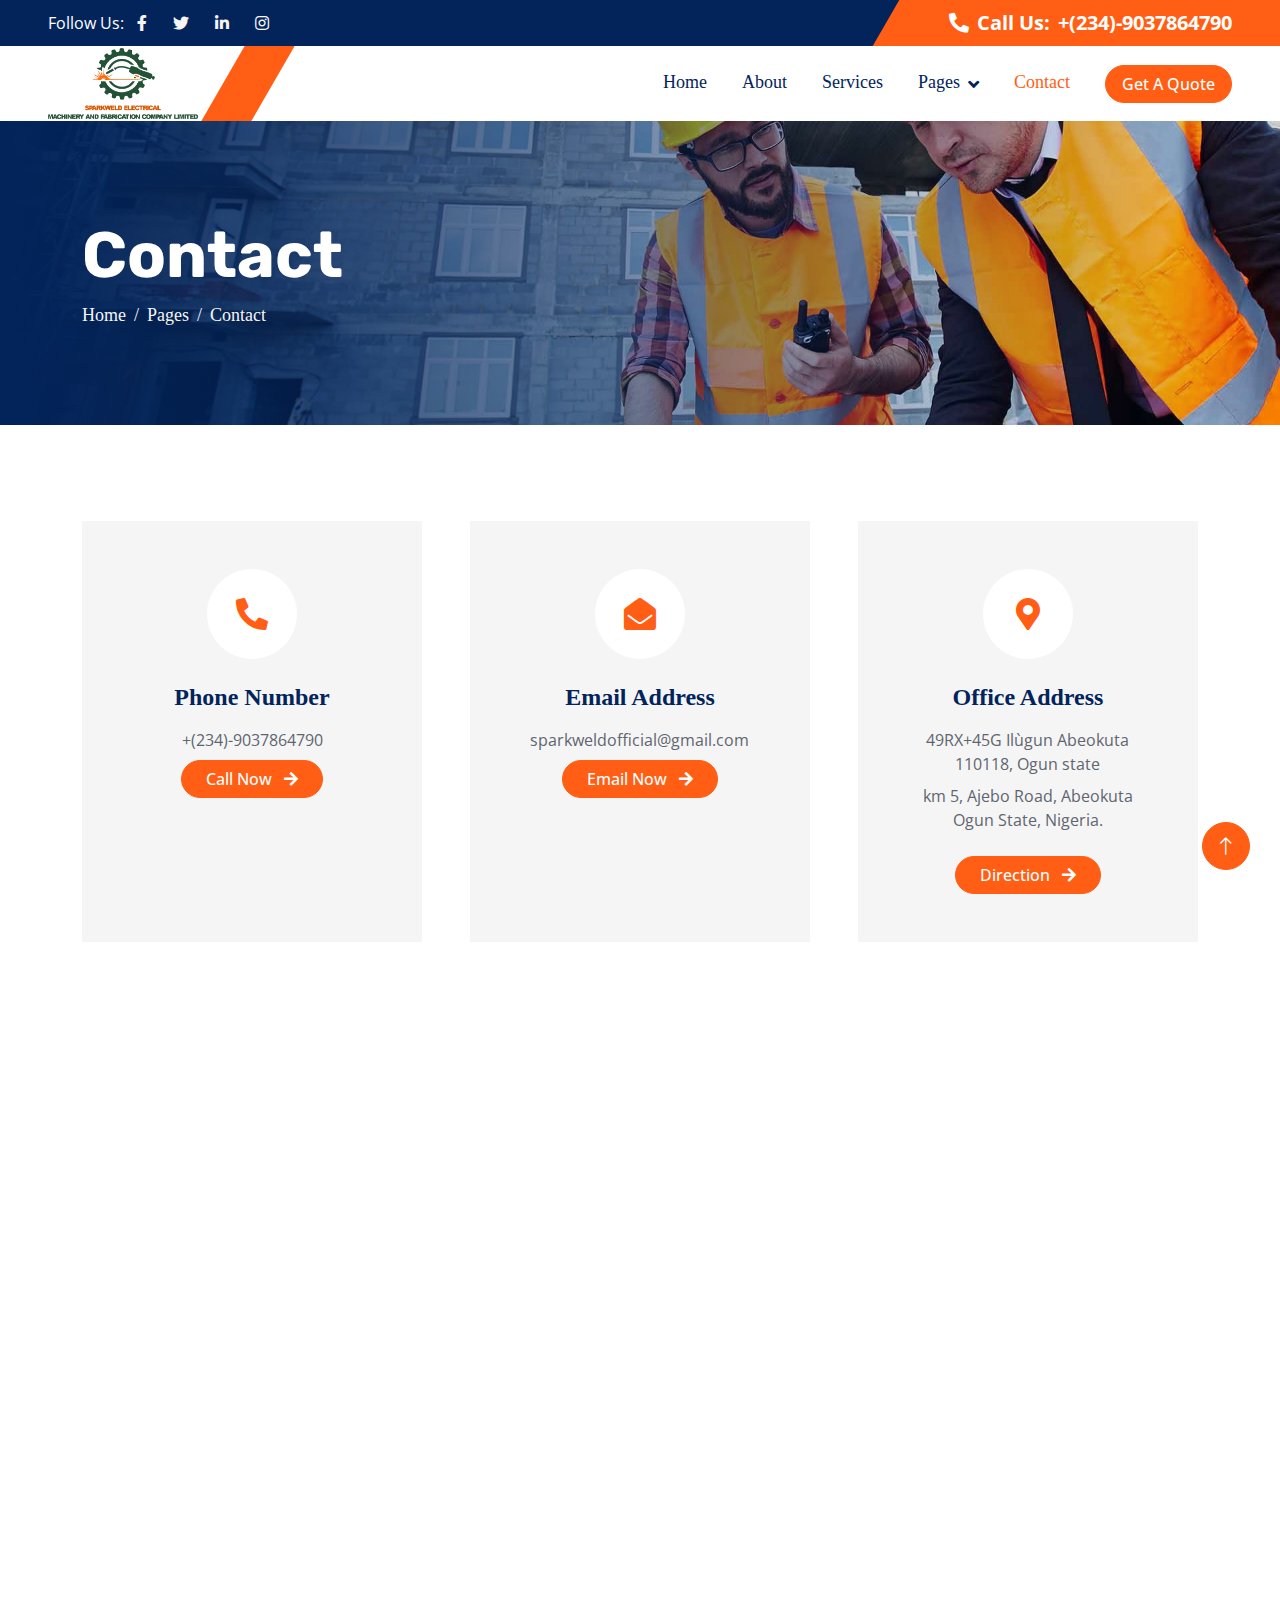
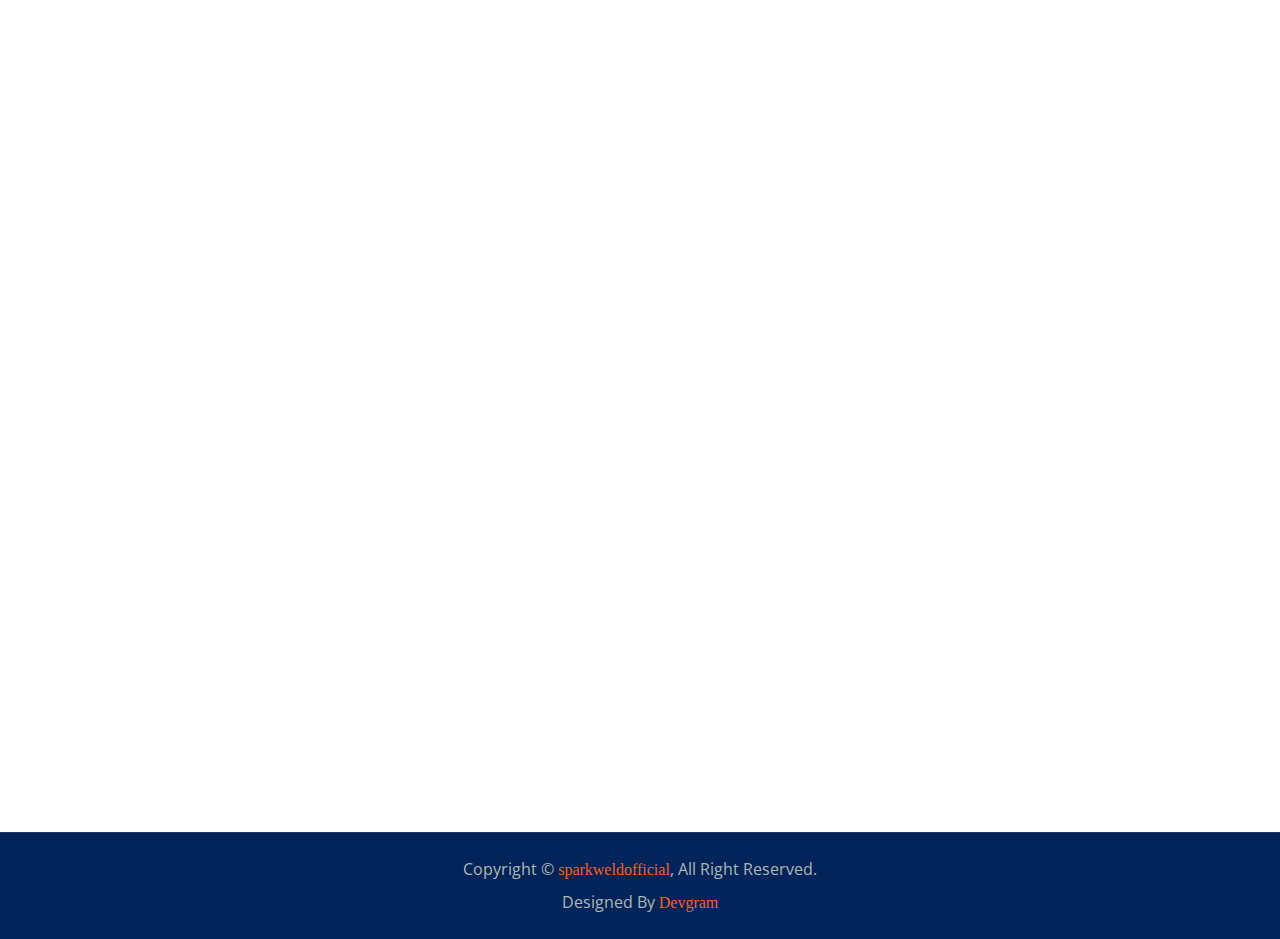
<file: contact.html>
<!DOCTYPE html>
<html lang="en">

<head>
    <meta charset="utf-8">
    <title>Contact</title>
    <meta content="width=device-width, initial-scale=1.0" name="viewport">
    <meta content="" name="keywords">
    <meta content="" name="description">

    <!-- Favicon -->
    <link href="img/SPARKweld1.png" rel="icon">

    <!-- Google Web Fonts -->
    <link rel="preconnect" href="https://fonts.googleapis.com">
    <link rel="preconnect" href="https://fonts.gstatic.com" crossorigin>
    <link href="https://fonts.googleapis.com/css2?family=Open+Sans:wght@400;500;600&family=Rubik:wght@500;600;700&display=swap" rel="stylesheet">

    <!-- Icon Font Stylesheet -->
    <link href="https://cdnjs.cloudflare.com/ajax/libs/font-awesome/5.10.0/css/all.min.css" rel="stylesheet">
    <link href="https://cdn.jsdelivr.net/npm/bootstrap-icons@1.4.1/font/bootstrap-icons.css" rel="stylesheet">

    <!-- Libraries Stylesheet -->
    <link href="lib/animate/animate.min.css" rel="stylesheet">
    <link href="lib/owlcarousel/assets/owl.carousel.min.css" rel="stylesheet">

    <!-- Customized Bootstrap Stylesheet -->
    <link href="css/bootstrap.min.css" rel="stylesheet">

    <!-- Template Stylesheet -->
    <link href="css/style.css" rel="stylesheet">
</head>

<body>
    <!-- Spinner Start -->
    <div id="spinner" class="show bg-white position-fixed translate-middle w-100 vh-100 top-50 start-50 d-flex align-items-center justify-content-center">
        <div class="spinner-border text-primary" role="status" style="width: 3rem; height: 3rem;"></div>
    </div>
    <!-- Spinner End -->


    <!-- Topbar Start -->
    <div class="container-fluid bg-dark px-0">
        <div class="row g-0 d-none d-lg-flex">
            <div class="col-lg-6 ps-5 text-start">
                <div class="h-100 d-inline-flex align-items-center text-white">
                    <span>Follow Us:</span>
                    <a class="btn btn-link text-light" href="https://www.facebook.com/profile.php?id=61569374245563&mibextid=wwXIfr&mibextid=wwXIfr"><i class="fab fa-facebook-f"></i></a>
                    <a class="btn btn-link text-light" href=""><i class="fab fa-twitter"></i></a>
                    <a class="btn btn-link text-light" href="https://wa.me/9037864790"><i class="fab fa-linkedin-in"></i></a>
                    <a class="btn btn-link text-light" href="https://www.instagram.com/engrola29/profilecard/?igsh=MXFqcW81YXA5MWZobw=="><i class="fab fa-instagram"></i></a>
                </div>
            </div>
            <div class="col-lg-6 text-end">
                <div class="h-100 topbar-right d-inline-flex align-items-center text-white py-2 px-5">
                    <span class="fs-5 fw-bold me-2"><i class="fa fa-phone-alt me-2"></i>Call Us:</span>
                    <span class="fs-5 fw-bold">+(234)-9037864790</span>
                </div>
            </div>
        </div>
    </div>
    <!-- Topbar End -->


    <!-- Navbar Start -->
    <nav class="navbar navbar-expand-lg bg-white navbar-light sticky-top py-0 pe-5">
        <a href="index.html" class="navbar-brand ps-5 me-0">
            <h1 class="text-white m-0"><img src="./img/SPARKweld1.png" alt="" width="150px"></h1>
        </a>
        <button type="button" class="navbar-toggler me-0" data-bs-toggle="collapse" data-bs-target="#navbarCollapse">
            <span class="navbar-toggler-icon"></span>
        </button>
        <div class="collapse navbar-collapse" id="navbarCollapse">
            <div class="navbar-nav ms-auto p-4 p-lg-0">
                <a href="index.html" class="nav-item nav-link">Home</a>
                <a href="about.html" class="nav-item nav-link">About</a>
                <a href="service.html" class="nav-item nav-link">Services</a>
                <div class="nav-item dropdown">
                    <a href="#" class="nav-link dropdown-toggle" data-bs-toggle="dropdown">Pages</a>
                    <div class="dropdown-menu bg-light m-0">
                        <a href="project.html" class="dropdown-item">Projects</a>
                        <a href="feature.html" class="dropdown-item">Features</a>
                        <a href="team.html" class="dropdown-item">Our Team</a>
                        <a href="testimonial.html" class="dropdown-item">Testimonial</a>
                        <!-- <a href="404.html" class="dropdown-item">404 Page</a> -->
                    </div>
                </div>
                <a href="contact.html" class="nav-item nav-link active">Contact</a>
            </div>
            <a href="" class="btn btn-primary px-3 d-none d-lg-block">Get A Quote</a>
        </div>
    </nav>
    <!-- Navbar End -->


    <!-- Page Header Start -->
    <div class="container-fluid page-header py-5 mb-5 wow fadeIn" data-wow-delay="0.1s">
        <div class="container py-5">
            <h1 class="display-3 text-white animated slideInRight">Contact</h1>
            <nav aria-label="breadcrumb">
                <ol class="breadcrumb animated slideInRight mb-0">
                    <li class="breadcrumb-item"><a href="index.html">Home</a></li>
                    <li class="breadcrumb-item"><a href="contact.html">Pages</a></li>
                    <li class="breadcrumb-item active" aria-current="page">Contact</li>
                </ol>
            </nav>
        </div>
    </div>
    <!-- Page Header End -->


    <!-- Contact Start -->
    <div class="container-xxl py-5">
        <div class="container">
            <div class="row g-5 justify-content-center mb-5">
                <div class="col-lg-4 col-md-6 wow fadeInUp" data-wow-delay="0.1s">
                    <div class="bg-light text-center h-100 p-5">
                        <div class="btn-square bg-white rounded-circle mx-auto mb-4" style="width: 90px; height: 90px;">
                            <i class="fa fa-phone-alt fa-2x text-primary"></i>
                        </div>
                        <h4 class="mb-3">Phone Number</h4>
                        <p class="mb-2">+(234)-9037864790</p>
                        <a class="btn btn-primary px-4" href="tel:+0123456789">Call Now <i class="fa fa-arrow-right ms-2"></i></a>
                    </div>
                </div>
                <div class="col-lg-4 col-md-6 wow fadeInUp" data-wow-delay="0.3s">
                    <div class="bg-light text-center h-100 p-5">
                        <div class="btn-square bg-white rounded-circle mx-auto mb-4" style="width: 90px; height: 90px;">
                            <i class="fa fa-envelope-open fa-2x text-primary"></i>
                        </div>
                        <h4 class="mb-3">Email Address</h4>
                        <p class="mb-2">sparkweldofficial@gmail.com</p>
                        <a class="btn btn-primary px-4" href="sparkweldofficial@gmail.com">Email Now <i class="fa fa-arrow-right ms-2"></i></a>
                    </div>
                </div>
                <div class="col-lg-4 col-md-6 wow fadeInUp" data-wow-delay="0.5s">
                    <div class="bg-light text-center h-100 p-5">
                        <div class="btn-square bg-white rounded-circle mx-auto mb-4" style="width: 90px; height: 90px;">
                            <i class="fa fa-map-marker-alt fa-2x text-primary"></i>
                        </div>
                        <h4 class="mb-3">Office Address</h4>
                        <p class="mb-2">49RX+45G Ilùgun Abeokuta 110118, Ogun state</p>
                        <p class="mb-4">km 5, Ajebo Road, Abeokuta Ogun State, Nigeria.</p>
                        <a class="btn btn-primary px-4" href="https://goo.gl/maps/FsznshxgnULBGgkN9" target="blank">Direction <i class="fa fa-arrow-right ms-2"></i></a>
                    </div>
                </div>
            </div>
            <div class="row mb-5">
                <div class="col-12 wow fadeInUp" data-wow-delay="0.1s">
                    <iframe class="w-100" src="https://www.google.com/maps/embed?pb=!1m18!1m12!1m3!1d3958.8761481210563!2d3.395378172999254!3d7.140317815692388!2m3!1f0!2f0!3f0!3m2!1i1024!2i768!4f13.1!3m3!1m2!1s0x103a4a70f7fd5179%3A0x9f7fbcdc7af63e2a!2s49RX%2B45G%2C%20Ilugun%20110118%2C%20Ogun%20State!5e0!3m2!1sen!2sng!4v1738006565930!5m2!1sen!2sng" width="600" height="450" style="border:0;" allowfullscreen="" aria-hidden="false"  tabindex="0" loading="lazy" referrerpolicy="no-referrer-when-downgrade"></iframe>
                </div>
            </div>
            <div class="row g-5">
                <div class="col-lg-6 wow fadeInUp" data-wow-delay="0.1s">
                    <p class="fw-medium text-uppercase text-primary mb-2">Contact Us</p>
                    <h1 class="display-5 mb-4">If You Have Any Queries, Please Feel Free To Contact Us</h1>
                    <p class="mb-4">Start a project with us today and let’s make it happen. <a href="https://htmlcodex.com/contact-form">Download Now</a>.</p>
                    <div class="row g-4">
                        <div class="col-6">
                            <div class="d-flex">
                                <div class="flex-shrink-0 btn-square bg-primary rounded-circle">
                                    <i class="fa fa-phone-alt text-white"></i>
                                </div>
                                <div class="ms-3">
                                    <h6>Call Us</h6>
                                    <span>+(234)-9037864790</span>
                                </div>
                            </div>
                        </div>
                        <div class="col-6">
                            <div class="d-flex">
                                <div class="flex-shrink-0 btn-square bg-primary rounded-circle">
                                    <i class="fa fa-envelope text-white"></i>
                                </div>
                                <div class="ms-3">
                                    <h6>Mail Us</h6>
                                    <span>sparkweldofficial@gmail.com</span>
                                </div>
                            </div>
                        </div>
                    </div>
                </div>
                <div class="col-lg-6 wow fadeInUp" data-wow-delay="0.5s">
                    <form>
                        <div class="row g-3">
                            <div class="col-md-6">
                                <div class="form-floating">
                                    <input type="text" class="form-control" id="name" placeholder="Your Name">
                                    <label for="name">Your Name</label>
                                </div>
                            </div>
                            <div class="col-md-6">
                                <div class="form-floating">
                                    <input type="email" class="form-control" id="email" placeholder="Your Email">
                                    <label for="email">Your Email</label>
                                </div>
                            </div>
                            <div class="col-12">
                                <div class="form-floating">
                                    <input type="text" class="form-control" id="subject" placeholder="Subject">
                                    <label for="subject">Subject</label>
                                </div>
                            </div>
                            <div class="col-12">
                                <div class="form-floating">
                                    <textarea class="form-control" placeholder="Leave a message here" id="message" style="height: 150px"></textarea>
                                    <label for="message">Message</label>
                                </div>
                            </div>
                            <div class="col-12">
                                <button class="btn btn-primary py-3 px-5" type="submit">Send Message</button>
                            </div>
                        </div>
                    </form>
                </div>
            </div>
        </div>
    </div>
    <!-- Contact End -->


    <!-- Footer Start -->
    <div class="container-fluid bg-dark footer mt-5 py-5 wow fadeIn" data-wow-delay="0.1s">
        <div class="container py-5">
            <div class="row g-5">
                <div class="col-lg-3 col-md-6">
                    <h5 class="text-white mb-4">Our Office</h5>
                    <p class="mb-2"><i class="fa fa-map-marker-alt me-3"></i>49RX+45G Ilùgun Abeokuta 110118, Ogun state</p>
                    <p class="mb-2"><i class="fa fa-map-marker-alt me-3"></i>km 5, Ajebo Road, Abeokuta Ogun State, Nigeria.</p>
                    <p class="mb-2"><i class="fa fa-phone-alt me-3"></i>090-378-647-90</p>
                    <p class="mb-2"><i class="fa fa-envelope me-3"></i>sparkweldofficial@gmail.com</p>
                    <div class="d-flex pt-3">
                        <!-- <a class="btn btn-square btn-primary rounded-circle me-2" href=""><i class="fab fa-twitter"></i></a> -->
                        <a class="btn btn-square btn-primary rounded-circle me-2" href="https://www.facebook.com/profile.php?id=61569374245563&mibextid=wwXIfr&mibextid=wwXIfr"><i class="fab fa-facebook-f"></i></a>
                        <a class="btn btn-square btn-primary rounded-circle me-2" href=""><i class="fab fa-youtube"></i></a>
                        <!-- <a class="btn btn-square btn-primary rounded-circle me-2" href=""><i class="fab fa-linkedin-in"></i></a> -->
                    </div>
                </div>
                <div class="col-lg-3 col-md-6">
                    <h5 class="text-white mb-4">Quick Links</h5>
                    <a class="btn btn-link" href="about.html">About Us</a>
                    <a class="btn btn-link" href="contact.html">Contact Us</a>
                    <a class="btn btn-link" href="service.html">Our Services</a>
                    <a class="btn btn-link" href="index.html">Terms & Condition</a>
                    <a class="btn btn-link" href="index.html">Support</a>
                </div>
                <div class="col-lg-3 col-md-6">
                    <h5 class="text-white mb-4">Business Hours</h5>
                    <p class="mb-1">Monday - Friday</p>
                    <h6 class="text-light">09:00 am - 07:00 pm</h6>
                    <p class="mb-1">Saturday</p>
                    <h6 class="text-light">09:00 am - 6:00 pm</h6>
                    <p class="mb-1">Sunday</p>
                    <h6 class="text-light">Closed</h6>
                </div>
                <div class="col-lg-3 col-md-6">
                    <h5 class="text-white mb-4">Newsletter</h5>
                    <p>Sign up for more news.</p>
                    <div class="position-relative w-100">
                        <input class="form-control bg-transparent w-100 py-3 ps-4 pe-5" type="text" placeholder="Your email">
                        <button type="button" class="btn btn-primary py-2 position-absolute top-0 end-0 mt-2 me-2">SignUp</button>
                    </div>
                </div>
            </div>
        </div>
    </div>
    <!-- Footer End -->


    <!-- Copyright Start -->
    <div class="container-fluid copyright bg-dark py-4">
        <div class="container text-center">
            <p class="mb-2">Copyright &copy; <a class="fw-semi-bold" href="#">sparkweldofficial</a>, All Right Reserved.</p>
            <p class="mb-0">Designed By <a class="fw-semi-bold" href="">Devgram</a></p>
        </div>
    </div>
    <!-- Copyright End -->


    <!-- Back to Top -->
    <a href="#" class="btn btn-lg btn-primary btn-lg-square rounded-circle back-to-top"><i class="bi bi-arrow-up"></i></a>


    <!-- JavaScript Libraries -->
    <script src="https://code.jquery.com/jquery-3.4.1.min.js"></script>
    <script src="https://cdn.jsdelivr.net/npm/bootstrap@5.0.0/dist/js/bootstrap.bundle.min.js"></script>
    <script src="lib/wow/wow.min.js"></script>
    <script src="lib/easing/easing.min.js"></script>
    <script src="lib/waypoints/waypoints.min.js"></script>
    <script src="lib/owlcarousel/owl.carousel.min.js"></script>
    <script src="lib/counterup/counterup.min.js"></script>

    <!-- Template Javascript -->
    <script src="js/main.js"></script>
</body>

</html>
</file>
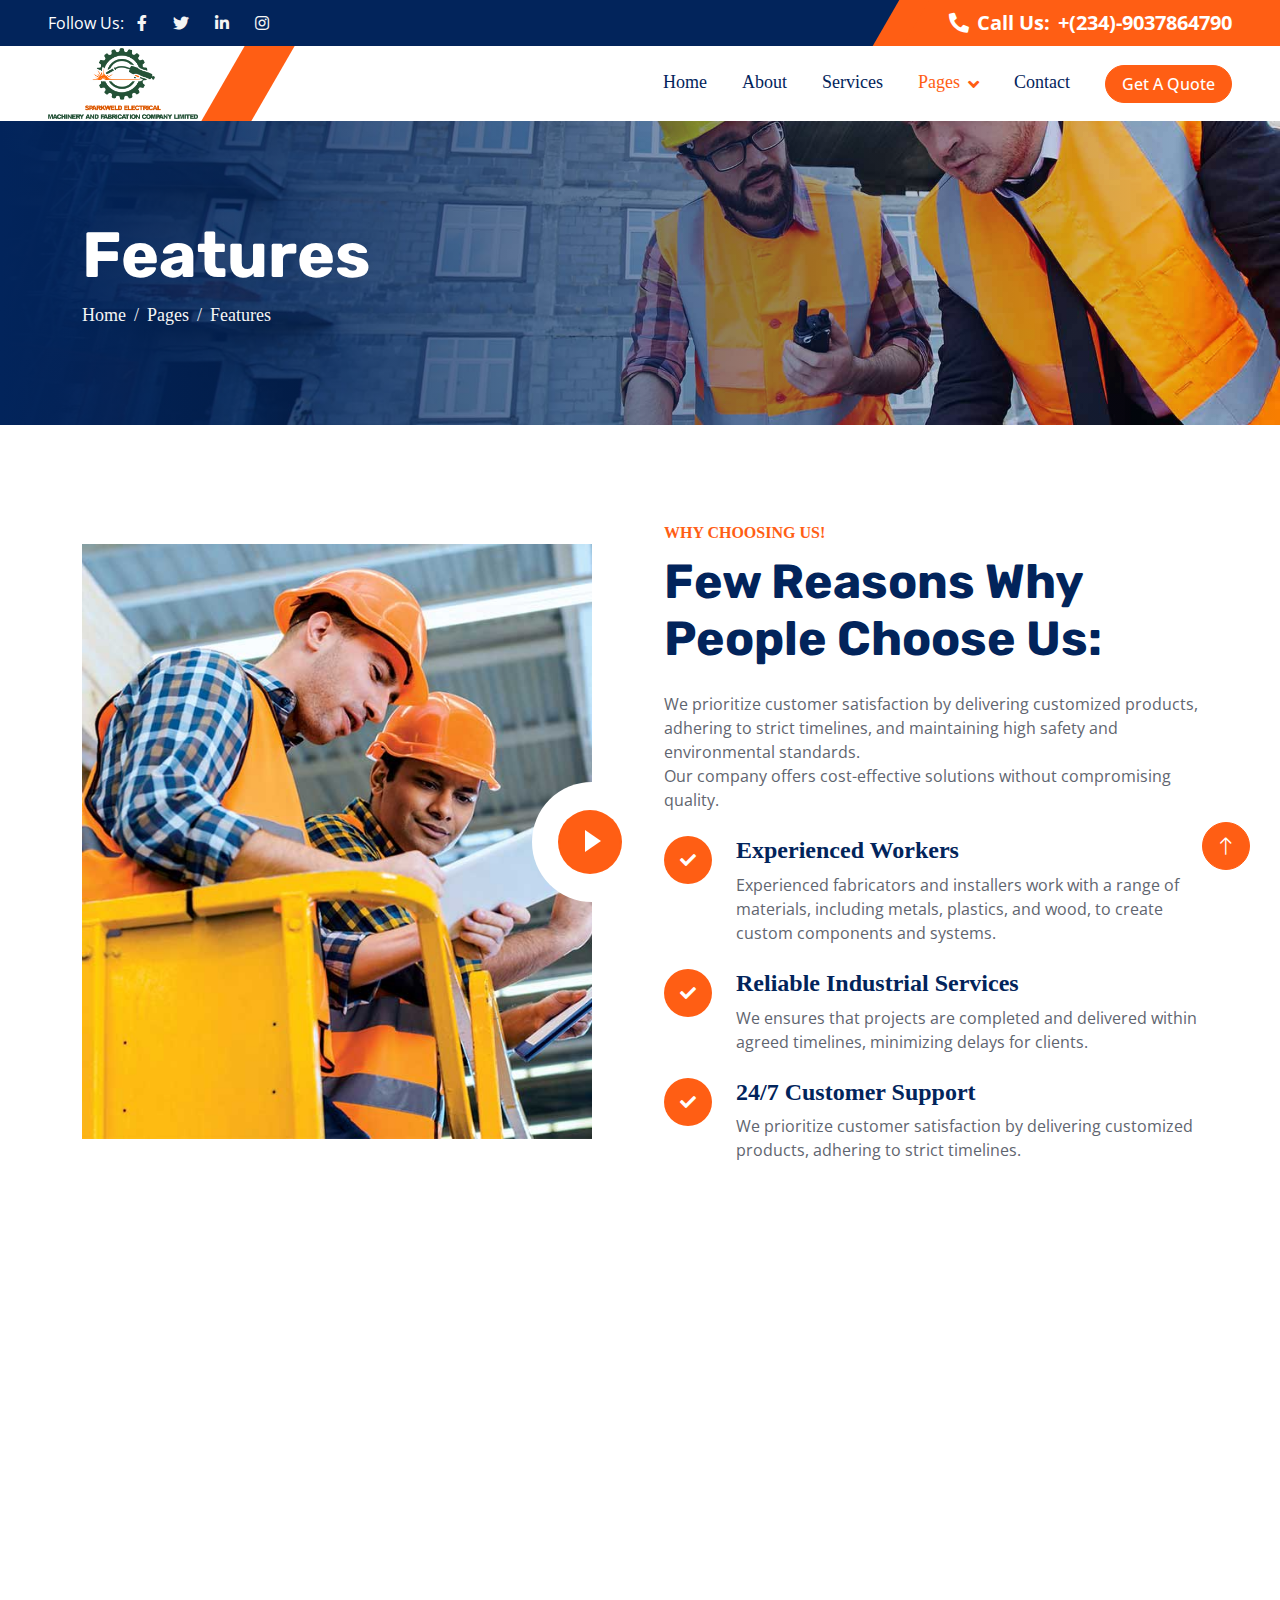
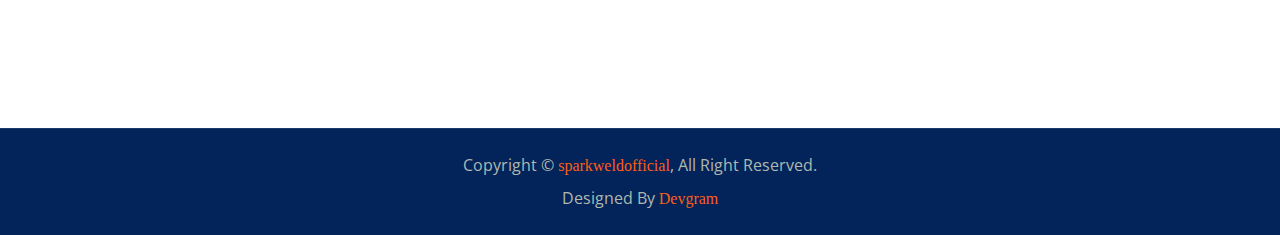
<file: feature.html>
<!DOCTYPE html>
<html lang="en">

<head>
    <meta charset="utf-8">
    <title>Feature</title>
    <meta content="width=device-width, initial-scale=1.0" name="viewport">
    <meta content="" name="keywords">
    <meta content="" name="description">

    <!-- Favicon -->
    <link href="img/SPARKweld1.png" rel="icon">

    <!-- Google Web Fonts -->
    <link rel="preconnect" href="https://fonts.googleapis.com">
    <link rel="preconnect" href="https://fonts.gstatic.com" crossorigin>
    <link href="https://fonts.googleapis.com/css2?family=Open+Sans:wght@400;500;600&family=Rubik:wght@500;600;700&display=swap" rel="stylesheet">

    <!-- Icon Font Stylesheet -->
    <link href="https://cdnjs.cloudflare.com/ajax/libs/font-awesome/5.10.0/css/all.min.css" rel="stylesheet">
    <link href="https://cdn.jsdelivr.net/npm/bootstrap-icons@1.4.1/font/bootstrap-icons.css" rel="stylesheet">

    <!-- Libraries Stylesheet -->
    <link href="lib/animate/animate.min.css" rel="stylesheet">
    <link href="lib/owlcarousel/assets/owl.carousel.min.css" rel="stylesheet">

    <!-- Customized Bootstrap Stylesheet -->
    <link href="css/bootstrap.min.css" rel="stylesheet">

    <!-- Template Stylesheet -->
    <link href="css/style.css" rel="stylesheet">
</head>

<body>
    <!-- Spinner Start -->
    <div id="spinner" class="show bg-white position-fixed translate-middle w-100 vh-100 top-50 start-50 d-flex align-items-center justify-content-center">
        <div class="spinner-border text-primary" role="status" style="width: 3rem; height: 3rem;"></div>
    </div>
    <!-- Spinner End -->


    <!-- Topbar Start -->
    <div class="container-fluid bg-dark px-0">
        <div class="row g-0 d-none d-lg-flex">
            <div class="col-lg-6 ps-5 text-start">
                <div class="h-100 d-inline-flex align-items-center text-white">
                    <span>Follow Us:</span>
                    <a class="btn btn-link text-light" href="https://www.facebook.com/profile.php?id=61569374245563&mibextid=wwXIfr&mibextid=wwXIfr"><i class="fab fa-facebook-f"></i></a>
                    <a class="btn btn-link text-light" href=""><i class="fab fa-twitter"></i></a>
                    <a class="btn btn-link text-light" href="https://wa.me/9037864790"><i class="fab fa-linkedin-in"></i></a>
                    <a class="btn btn-link text-light" href="https://www.instagram.com/engrola29/profilecard/?igsh=MXFqcW81YXA5MWZobw=="><i class="fab fa-instagram"></i></a>
                </div>
            </div>
            <div class="col-lg-6 text-end">
                <div class="h-100 topbar-right d-inline-flex align-items-center text-white py-2 px-5">
                    <span class="fs-5 fw-bold me-2"><i class="fa fa-phone-alt me-2"></i>Call Us:</span>
                    <span class="fs-5 fw-bold">+(234)-9037864790</span>
                </div>
            </div>
        </div>
    </div>
    <!-- Topbar End -->


    <!-- Navbar Start -->
    <nav class="navbar navbar-expand-lg bg-white navbar-light sticky-top py-0 pe-5">
        <a href="index.html" class="navbar-brand ps-5 me-0">
            <h1 class="text-white m-0"><img src="./img/SPARKweld1.png" alt="" width="150px"></h1>
        </a>
        <button type="button" class="navbar-toggler me-0" data-bs-toggle="collapse" data-bs-target="#navbarCollapse">
            <span class="navbar-toggler-icon"></span>
        </button>
        <div class="collapse navbar-collapse" id="navbarCollapse">
            <div class="navbar-nav ms-auto p-4 p-lg-0">
                <a href="index.html" class="nav-item nav-link">Home</a>
                <a href="about.html" class="nav-item nav-link">About</a>
                <a href="service.html" class="nav-item nav-link">Services</a>
                <div class="nav-item dropdown">
                    <a href="#" class="nav-link dropdown-toggle active" data-bs-toggle="dropdown">Pages</a>
                    <div class="dropdown-menu bg-light m-0">
                        <a href="project.html" class="dropdown-item">Projects</a>
                        <a href="feature.html" class="dropdown-item active">Features</a>
                        <a href="team.html" class="dropdown-item">Our Team</a>
                        <a href="testimonial.html" class="dropdown-item">Testimonial</a>
                        <a href="404.html" class="dropdown-item">404 Page</a>
                    </div>
                </div>
                <a href="contact.html" class="nav-item nav-link">Contact</a>
            </div>
            <a href="" class="btn btn-primary px-3 d-none d-lg-block">Get A Quote</a>
        </div>
    </nav>
    <!-- Navbar End -->


    <!-- Page Header Start -->
    <div class="container-fluid page-header py-5 mb-5 wow fadeIn" data-wow-delay="0.1s">
        <div class="container py-5">
            <h1 class="display-3 text-white animated slideInRight">Features</h1>
            <nav aria-label="breadcrumb">
                <ol class="breadcrumb animated slideInRight mb-0">
                    <li class="breadcrumb-item"><a href="index.html">Home</a></li>
                    <li class="breadcrumb-item"><a href="project.html">Pages</a></li>
                    <li class="breadcrumb-item active" aria-current="page">Features</li>
                </ol>
            </nav>
        </div>
    </div>
    <!-- Page Header End -->


    <!-- Features Start -->
    <div class="container-xxl py-5">
        <div class="container">
            <div class="row g-5 align-items-center">
                <div class="col-lg-6 wow fadeInUp" data-wow-delay="0.1s">
                    <div class="position-relative me-lg-4">
                        <img class="img-fluid w-100" src="img/feature.jpg" alt="">
                        <span class="position-absolute top-50 start-100 translate-middle bg-white rounded-circle d-none d-lg-block" style="width: 120px; height: 120px;"></span>
                        <button type="button" class="btn-play" data-bs-toggle="modal"
                            data-src="https://www.youtube.com/embed/DWRcNpR6Kdc" data-bs-target="#videoModal">
                            <span></span>
                        </button>
                    </div>
                </div>
                <div class="col-lg-6 wow fadeInUp" data-wow-delay="0.5s">
                    <p class="fw-medium text-uppercase text-primary mb-2">Why Choosing Us!</p>
                    <h1 class="display-5 mb-4">Few Reasons Why People Choose Us:</h1>
                    <p class="mb-4">We prioritize customer satisfaction by delivering customized products, adhering to strict timelines, and maintaining high safety and environmental standards. <br> Our company offers cost-effective solutions without compromising quality.</p>
                    <div class="row gy-4">
                        <div class="col-12">
                            <div class="d-flex">
                                <div class="flex-shrink-0 btn-lg-square rounded-circle bg-primary">
                                    <i class="fa fa-check text-white"></i>
                                </div>
                                <div class="ms-4">
                                    <h4>Experienced Workers</h4>
                                    <span> Experienced fabricators and installers work with a range of materials, including metals, plastics, and wood, to create custom components and systems.</span>
                                </div>
                            </div>
                        </div>
                        <div class="col-12">
                            <div class="d-flex">
                                <div class="flex-shrink-0 btn-lg-square rounded-circle bg-primary">
                                    <i class="fa fa-check text-white"></i>
                                </div>
                                <div class="ms-4">
                                    <h4>Reliable Industrial Services</h4>
                                    <span>We ensures that projects are completed and delivered within agreed timelines, minimizing delays for clients.</span>
                                </div>
                            </div>
                        </div>
                        <div class="col-12">
                            <div class="d-flex">
                                <div class="flex-shrink-0 btn-lg-square rounded-circle bg-primary">
                                    <i class="fa fa-check text-white"></i>
                                </div>
                                <div class="ms-4">
                                    <h4>24/7 Customer Support</h4>
                                    <span>We prioritize customer satisfaction by delivering customized products, adhering to strict timelines.</span>
                                </div>
                            </div>
                        </div>
                    </div>
                </div>
            </div>
        </div>
    </div>
    <!-- Features End -->


    <!-- Video Modal Start -->
    <div class="modal modal-video fade" id="videoModal" tabindex="-1" aria-labelledby="exampleModalLabel" aria-hidden="true">
        <div class="modal-dialog">
            <div class="modal-content rounded-0">
                <div class="modal-header">
                    <h3 class="modal-title" id="exampleModalLabel">Youtube Video</h3>
                    <button type="button" class="btn-close" data-bs-dismiss="modal" aria-label="Close"></button>
                </div>
                <div class="modal-body">
                    <!-- 16:9 aspect ratio -->
                    <div class="ratio ratio-16x9">
                        <iframe class="embed-responsive-item" src="" id="video" allowfullscreen allowscriptaccess="always"
                            allow="autoplay"></iframe>
                    </div>
                </div>
            </div>
        </div>
    </div>
    <!-- Video Modal End -->
        

    <!-- Footer Start -->
    <div class="container-fluid bg-dark footer mt-5 py-5 wow fadeIn" data-wow-delay="0.1s">
        <div class="container py-5">
            <div class="row g-5">
                <div class="col-lg-3 col-md-6">
                    <h5 class="text-white mb-4">Our Office</h5>
                    <p class="mb-2"><i class="fa fa-map-marker-alt me-3"></i>49RX+45G Ilùgun Abeokuta 110118, Ogun state</p>
                    <p class="mb-2"><i class="fa fa-map-marker-alt me-3"></i>km 5, Ajebo Road, Abeokuta Ogun State, Nigeria.</p>
                    <p class="mb-2"><i class="fa fa-phone-alt me-3"></i>090-378-647-90</p>
                    <p class="mb-2"><i class="fa fa-envelope me-3"></i>sparkweldofficial@gmail.com</p>
                    <div class="d-flex pt-3">
                        <!-- <a class="btn btn-square btn-primary rounded-circle me-2" href=""><i class="fab fa-twitter"></i></a> -->
                        <a class="btn btn-square btn-primary rounded-circle me-2" href="https://www.facebook.com/profile.php?id=61569374245563&mibextid=wwXIfr&mibextid=wwXIfr"><i class="fab fa-facebook-f"></i></a>
                        <a class="btn btn-square btn-primary rounded-circle me-2" href=""><i class="fab fa-youtube"></i></a>
                        <!-- <a class="btn btn-square btn-primary rounded-circle me-2" href=""><i class="fab fa-linkedin-in"></i></a> -->
                    </div>
                </div>
                <div class="col-lg-3 col-md-6">
                    <h5 class="text-white mb-4">Quick Links</h5>
                    <a class="btn btn-link" href="about.html">About Us</a>
                    <a class="btn btn-link" href="contact.html">Contact Us</a>
                    <a class="btn btn-link" href="service.html">Our Services</a>
                    <a class="btn btn-link" href="index.html">Terms & Condition</a>
                    <a class="btn btn-link" href="index.html">Support</a>
                </div>
                <div class="col-lg-3 col-md-6">
                    <h5 class="text-white mb-4">Business Hours</h5>
                    <p class="mb-1">Monday - Friday</p>
                    <h6 class="text-light">09:00 am - 07:00 pm</h6>
                    <p class="mb-1">Saturday</p>
                    <h6 class="text-light">09:00 am - 6:00 pm</h6>
                    <p class="mb-1">Sunday</p>
                    <h6 class="text-light">Closed</h6>
                </div>
                <div class="col-lg-3 col-md-6">
                    <h5 class="text-white mb-4">Newsletter</h5>
                    <p>Sign up for more news.</p>
                    <div class="position-relative w-100">
                        <input class="form-control bg-transparent w-100 py-3 ps-4 pe-5" type="text" placeholder="Your email">
                        <button type="button" class="btn btn-primary py-2 position-absolute top-0 end-0 mt-2 me-2">SignUp</button>
                    </div>
                </div>
            </div>
        </div>
    </div>
    <!-- Footer End -->


    <!-- Copyright Start -->
    <div class="container-fluid copyright bg-dark py-4">
        <div class="container text-center">
            <p class="mb-2">Copyright &copy; <a class="fw-semi-bold" href="#">sparkweldofficial</a>, All Right Reserved.</p>
            <p class="mb-0">Designed By <a class="fw-semi-bold" href="">Devgram</a></p>
        </div>
    </div>
    <!-- Copyright End -->


    <!-- Back to Top -->
    <a href="#" class="btn btn-lg btn-primary btn-lg-square rounded-circle back-to-top"><i class="bi bi-arrow-up"></i></a>


    <!-- JavaScript Libraries -->
    <script src="https://code.jquery.com/jquery-3.4.1.min.js"></script>
    <script src="https://cdn.jsdelivr.net/npm/bootstrap@5.0.0/dist/js/bootstrap.bundle.min.js"></script>
    <script src="lib/wow/wow.min.js"></script>
    <script src="lib/easing/easing.min.js"></script>
    <script src="lib/waypoints/waypoints.min.js"></script>
    <script src="lib/owlcarousel/owl.carousel.min.js"></script>
    <script src="lib/counterup/counterup.min.js"></script>

    <!-- Template Javascript -->
    <script src="js/main.js"></script>
</body>

</html>
</file>
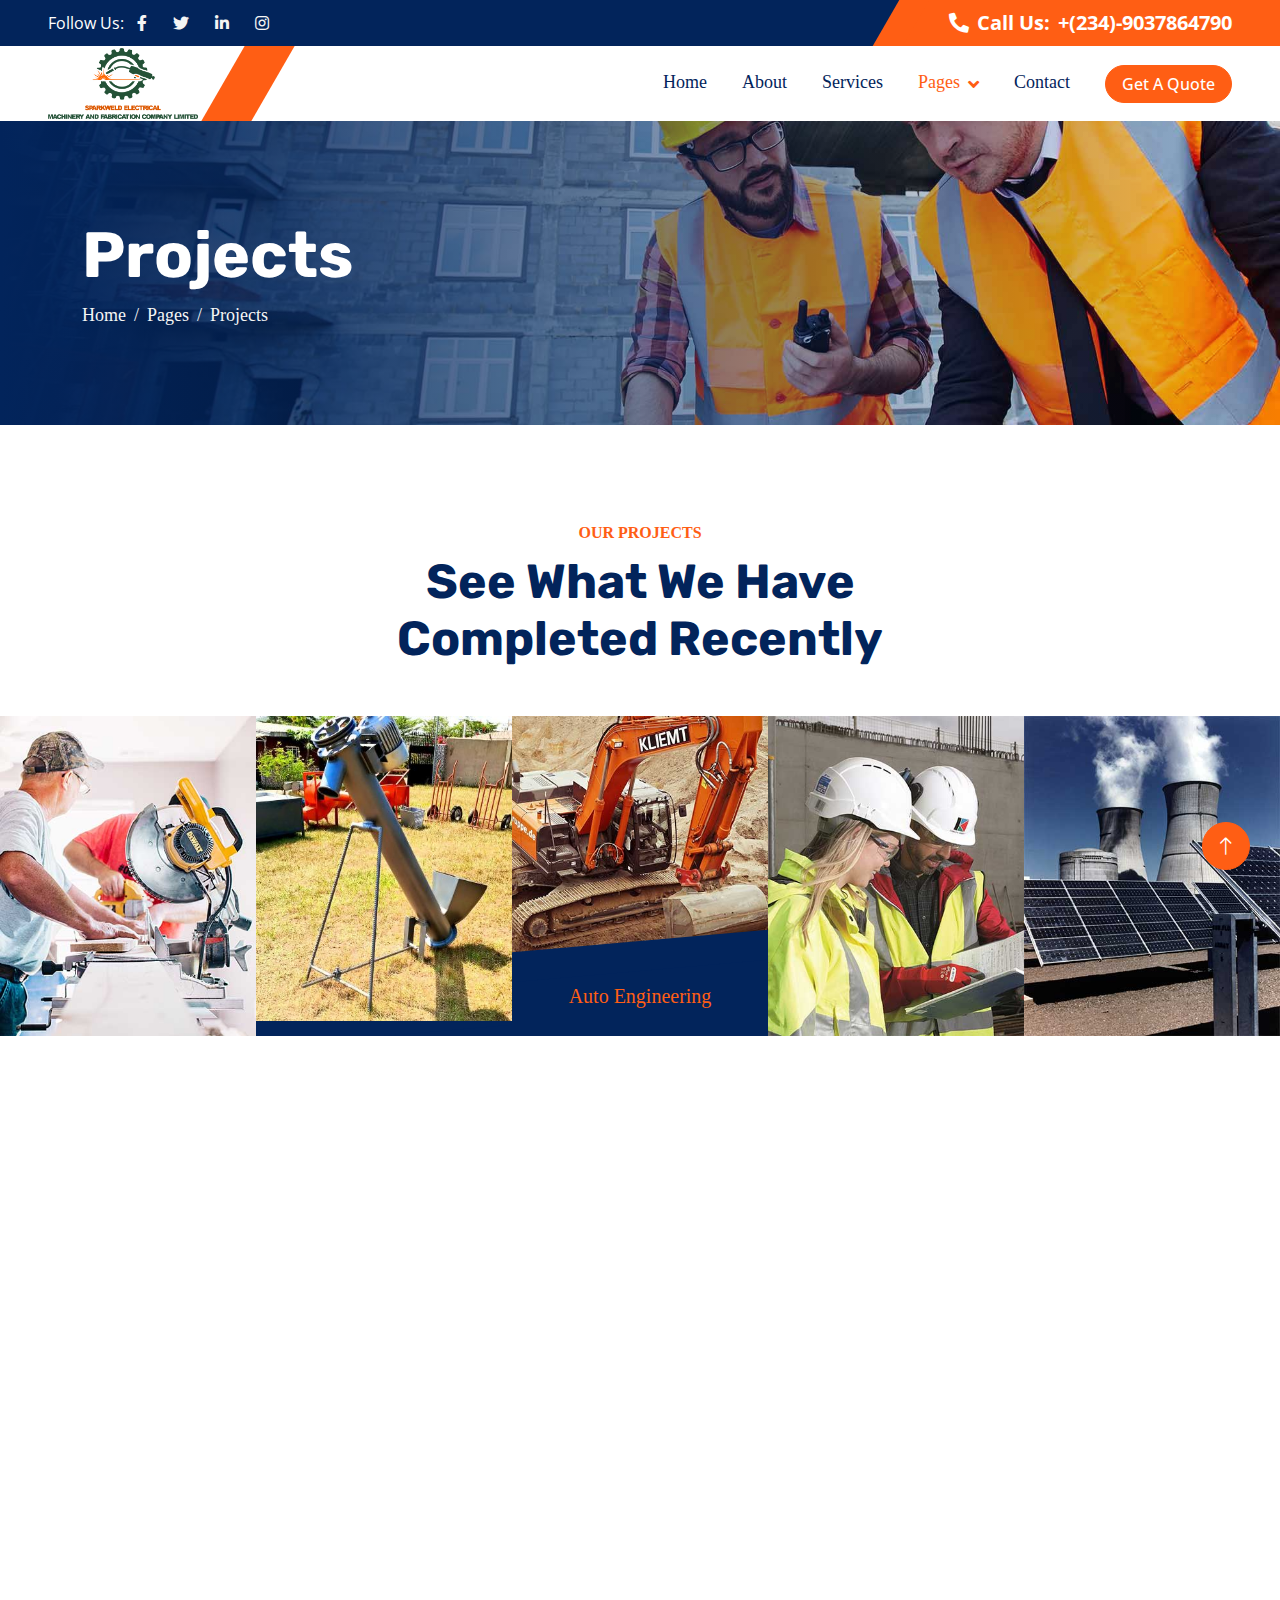
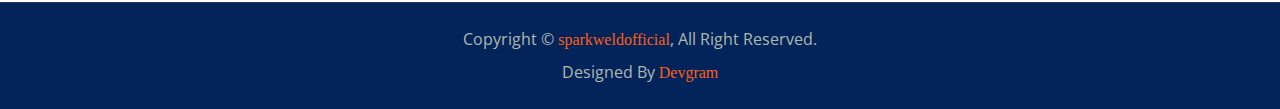
<file: project.html>
<!DOCTYPE html>
<html lang="en">

<head>
    <meta charset="utf-8">
    <title>Project</title>
    <meta content="width=device-width, initial-scale=1.0" name="viewport">
    <meta content="" name="keywords">
    <meta content="" name="description">

    <!-- Favicon -->
    <link href="img/SPARKweld1.png" rel="icon">

    <!-- Google Web Fonts -->
    <link rel="preconnect" href="https://fonts.googleapis.com">
    <link rel="preconnect" href="https://fonts.gstatic.com" crossorigin>
    <link href="https://fonts.googleapis.com/css2?family=Open+Sans:wght@400;500;600&family=Rubik:wght@500;600;700&display=swap" rel="stylesheet">

    <!-- Icon Font Stylesheet -->
    <link href="https://cdnjs.cloudflare.com/ajax/libs/font-awesome/5.10.0/css/all.min.css" rel="stylesheet">
    <link href="https://cdn.jsdelivr.net/npm/bootstrap-icons@1.4.1/font/bootstrap-icons.css" rel="stylesheet">

    <!-- Libraries Stylesheet -->
    <link href="lib/animate/animate.min.css" rel="stylesheet">
    <link href="lib/owlcarousel/assets/owl.carousel.min.css" rel="stylesheet">

    <!-- Customized Bootstrap Stylesheet -->
    <link href="css/bootstrap.min.css" rel="stylesheet">

    <!-- Template Stylesheet -->
    <link href="css/style.css" rel="stylesheet">
</head>

<body>
    <!-- Spinner Start -->
    <div id="spinner" class="show bg-white position-fixed translate-middle w-100 vh-100 top-50 start-50 d-flex align-items-center justify-content-center">
        <div class="spinner-border text-primary" role="status" style="width: 3rem; height: 3rem;"></div>
    </div>
    <!-- Spinner End -->


    <!-- Topbar Start -->
    <div class="container-fluid bg-dark px-0">
        <div class="row g-0 d-none d-lg-flex">
            <div class="col-lg-6 ps-5 text-start">
                <div class="h-100 d-inline-flex align-items-center text-white">
                    <span>Follow Us:</span>
                    <a class="btn btn-link text-light" href="https://www.facebook.com/profile.php?id=61569374245563&mibextid=wwXIfr&mibextid=wwXIfr"><i class="fab fa-facebook-f"></i></a>
                    <a class="btn btn-link text-light" href=""><i class="fab fa-twitter"></i></a>
                    <a class="btn btn-link text-light" href="https://wa.me/9037864790"><i class="fab fa-linkedin-in"></i></a>
                    <a class="btn btn-link text-light" href="https://www.instagram.com/engrola29/profilecard/?igsh=MXFqcW81YXA5MWZobw=="><i class="fab fa-instagram"></i></a>
                </div>
            </div>
            <div class="col-lg-6 text-end">
                <div class="h-100 topbar-right d-inline-flex align-items-center text-white py-2 px-5">
                    <span class="fs-5 fw-bold me-2"><i class="fa fa-phone-alt me-2"></i>Call Us:</span>
                    <span class="fs-5 fw-bold">+(234)-9037864790</span>
                </div>
            </div>
        </div>
    </div>
    <!-- Topbar End -->


    <!-- Navbar Start -->
    <nav class="navbar navbar-expand-lg bg-white navbar-light sticky-top py-0 pe-5">
        <a href="index.html" class="navbar-brand ps-5 me-0">
            <h1 class="text-white m-0"><img src="./img/SPARKweld1.png" alt="" width="150px"></h1>
        </a>
        <button type="button" class="navbar-toggler me-0" data-bs-toggle="collapse" data-bs-target="#navbarCollapse">
            <span class="navbar-toggler-icon"></span>
        </button>
        <div class="collapse navbar-collapse" id="navbarCollapse">
            <div class="navbar-nav ms-auto p-4 p-lg-0">
                <a href="index.html" class="nav-item nav-link">Home</a>
                <a href="about.html" class="nav-item nav-link">About</a>
                <a href="service.html" class="nav-item nav-link">Services</a>
                <div class="nav-item dropdown">
                    <a href="#" class="nav-link dropdown-toggle active" data-bs-toggle="dropdown">Pages</a>
                    <div class="dropdown-menu bg-light m-0">
                        <a href="project.html" class="dropdown-item active">Projects</a>
                        <a href="feature.html" class="dropdown-item">Features</a>
                        <a href="team.html" class="dropdown-item">Our Team</a>
                        <a href="testimonial.html" class="dropdown-item">Testimonial</a>
                        <a href="404.html" class="dropdown-item">404 Page</a>
                    </div>
                </div>
                <a href="contact.html" class="nav-item nav-link">Contact</a>
            </div>
            <a href="" class="btn btn-primary px-3 d-none d-lg-block">Get A Quote</a>
        </div>
    </nav>
    <!-- Navbar End -->


    <!-- Page Header Start -->
    <div class="container-fluid page-header py-5 mb-5 wow fadeIn" data-wow-delay="0.1s">
        <div class="container py-5">
            <h1 class="display-3 text-white animated slideInRight">Projects</h1>
            <nav aria-label="breadcrumb">
                <ol class="breadcrumb animated slideInRight mb-0">
                    <li class="breadcrumb-item"><a href="index.html">Home</a></li>
                    <li class="breadcrumb-item"><a href="project.html">Pages</a></li>
                    <li class="breadcrumb-item active" aria-current="page">Projects</li>
                </ol>
            </nav>
        </div>
    </div>
    <!-- Page Header End -->


    <!-- Project Start -->
    <div class="container-fluid py-5 my-5 px-0">
        <div class="text-center mx-auto wow fadeIn" data-wow-delay="0.1s" style="max-width: 600px;">
            <p class="fw-medium text-uppercase text-primary mb-2">Our Projects</p>
            <h1 class="display-5 mb-5">See What We Have Completed Recently</h1>
        </div>
        <div class="owl-carousel project-carousel bg-dark wow fadeIn" data-wow-delay="0.1s">
            <a class="project-item" href="">
                <img class="img-fluid" src="img/project-1.jpg" alt="">
                <div class="project-title">
                    <h5 class="text-primary mb-0">Auto Engineering</h5>
                </div>
            </a>
            <a class="project-item" href="">
                <img class="img-fluid" src="img/project-2.jpg" alt="">
                <div class="project-title">
                    <h5 class="text-primary mb-0">Civil Engineering</h5>
                </div>
            </a>
            <a class="project-item" href="">
                <img class="img-fluid" src="img/project-3.jpg" alt="">
                <div class="project-title">
                    <h5 class="text-primary mb-0">Engine & Machine Design</h5>
                </div>
            </a>
            <a class="project-item" href="">
                <img class="img-fluid" src="img/machine6.jpeg" alt="">
                <div class="project-title">
                    <h5 class="text-primary mb-0">Power Engineering</h5>
                </div>
            </a>
            <a class="project-item" href="">
                <img class="img-fluid" src="img/project-5.jpg" alt="">
                <div class="project-title">
                    <h5 class="text-primary mb-0">Electrical Installation</h5>
                </div>
            </a>
            <a class="project-item" href="">
                <img class="img-fluid" src="img/machine3.jpeg" alt="">
                <div class="project-title">
                    <h5 class="text-primary mb-0">Maintenance & Repair</h5>
                </div>
            </a>
        </div>
    </div>
    <!-- Project End -->
        

    <!-- Footer Start -->
    <div class="container-fluid bg-dark footer mt-5 py-5 wow fadeIn" data-wow-delay="0.1s">
        <div class="container py-5">
            <div class="row g-5">
                <div class="col-lg-3 col-md-6">
                    <h5 class="text-white mb-4">Our Office</h5>
                    <p class="mb-2"><i class="fa fa-map-marker-alt me-3"></i>49RX+45G Ilùgun Abeokuta 110118, Ogun state</p>
                    <p class="mb-2"><i class="fa fa-map-marker-alt me-3"></i>km 5, Ajebo Road, Abeokuta Ogun State, Nigeria.</p>
                    <p class="mb-2"><i class="fa fa-phone-alt me-3"></i>090-378-647-90</p>
                    <p class="mb-2"><i class="fa fa-envelope me-3"></i>sparkweldofficial@gmail.com</p>
                    <div class="d-flex pt-3">
                        <!-- <a class="btn btn-square btn-primary rounded-circle me-2" href=""><i class="fab fa-twitter"></i></a> -->
                        <a class="btn btn-square btn-primary rounded-circle me-2" href="https://www.facebook.com/profile.php?id=61569374245563&mibextid=wwXIfr&mibextid=wwXIfr"><i class="fab fa-facebook-f"></i></a>
                        <a class="btn btn-square btn-primary rounded-circle me-2" href=""><i class="fab fa-youtube"></i></a>
                        <!-- <a class="btn btn-square btn-primary rounded-circle me-2" href=""><i class="fab fa-linkedin-in"></i></a> -->
                    </div>
                </div>
                <div class="col-lg-3 col-md-6">
                    <h5 class="text-white mb-4">Quick Links</h5>
                    <a class="btn btn-link" href="about.html">About Us</a>
                    <a class="btn btn-link" href="contact.html">Contact Us</a>
                    <a class="btn btn-link" href="service.html">Our Services</a>
                    <a class="btn btn-link" href="index.html">Terms & Condition</a>
                    <a class="btn btn-link" href="index.html">Support</a>
                </div>
                <div class="col-lg-3 col-md-6">
                    <h5 class="text-white mb-4">Business Hours</h5>
                    <p class="mb-1">Monday - Friday</p>
                    <h6 class="text-light">09:00 am - 07:00 pm</h6>
                    <p class="mb-1">Saturday</p>
                    <h6 class="text-light">09:00 am - 6:00 pm</h6>
                    <p class="mb-1">Sunday</p>
                    <h6 class="text-light">Closed</h6>
                </div>
                <div class="col-lg-3 col-md-6">
                    <h5 class="text-white mb-4">Newsletter</h5>
                    <p>Sign up for more news.</p>
                    <div class="position-relative w-100">
                        <input class="form-control bg-transparent w-100 py-3 ps-4 pe-5" type="text" placeholder="Your email">
                        <button type="button" class="btn btn-primary py-2 position-absolute top-0 end-0 mt-2 me-2">SignUp</button>
                    </div>
                </div>
            </div>
        </div>
    </div>
    <!-- Footer End -->


    <!-- Copyright Start -->
    <div class="container-fluid copyright bg-dark py-4">
        <div class="container text-center">
            <p class="mb-2">Copyright &copy; <a class="fw-semi-bold" href="#">sparkweldofficial</a>, All Right Reserved.</p>
            <p class="mb-0">Designed By <a class="fw-semi-bold" href="">Devgram</a></p>
        </div>
    </div>
    <!-- Copyright End -->


    <!-- Back to Top -->
    <a href="#" class="btn btn-lg btn-primary btn-lg-square rounded-circle back-to-top"><i class="bi bi-arrow-up"></i></a>


    <!-- JavaScript Libraries -->
    <script src="https://code.jquery.com/jquery-3.4.1.min.js"></script>
    <script src="https://cdn.jsdelivr.net/npm/bootstrap@5.0.0/dist/js/bootstrap.bundle.min.js"></script>
    <script src="lib/wow/wow.min.js"></script>
    <script src="lib/easing/easing.min.js"></script>
    <script src="lib/waypoints/waypoints.min.js"></script>
    <script src="lib/owlcarousel/owl.carousel.min.js"></script>
    <script src="lib/counterup/counterup.min.js"></script>

    <!-- Template Javascript -->
    <script src="js/main.js"></script>
</body>

</html>
</file>
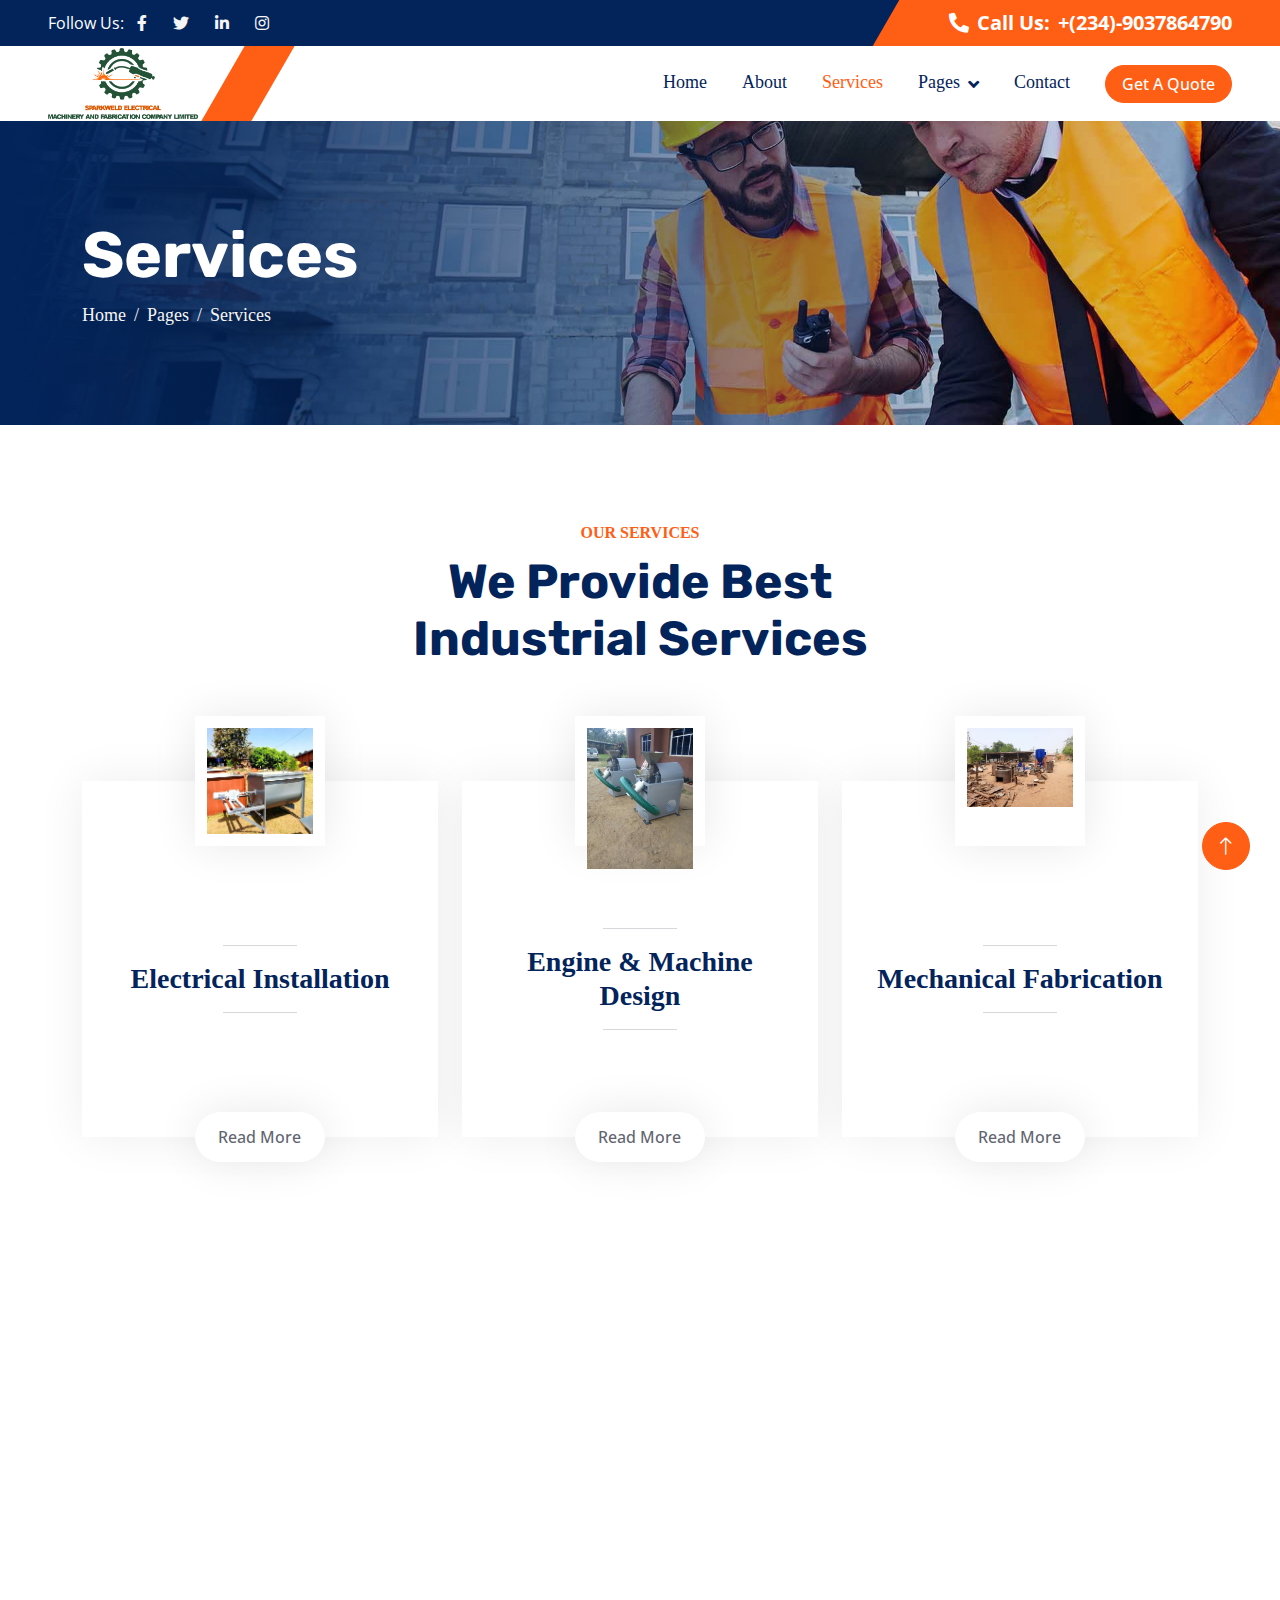
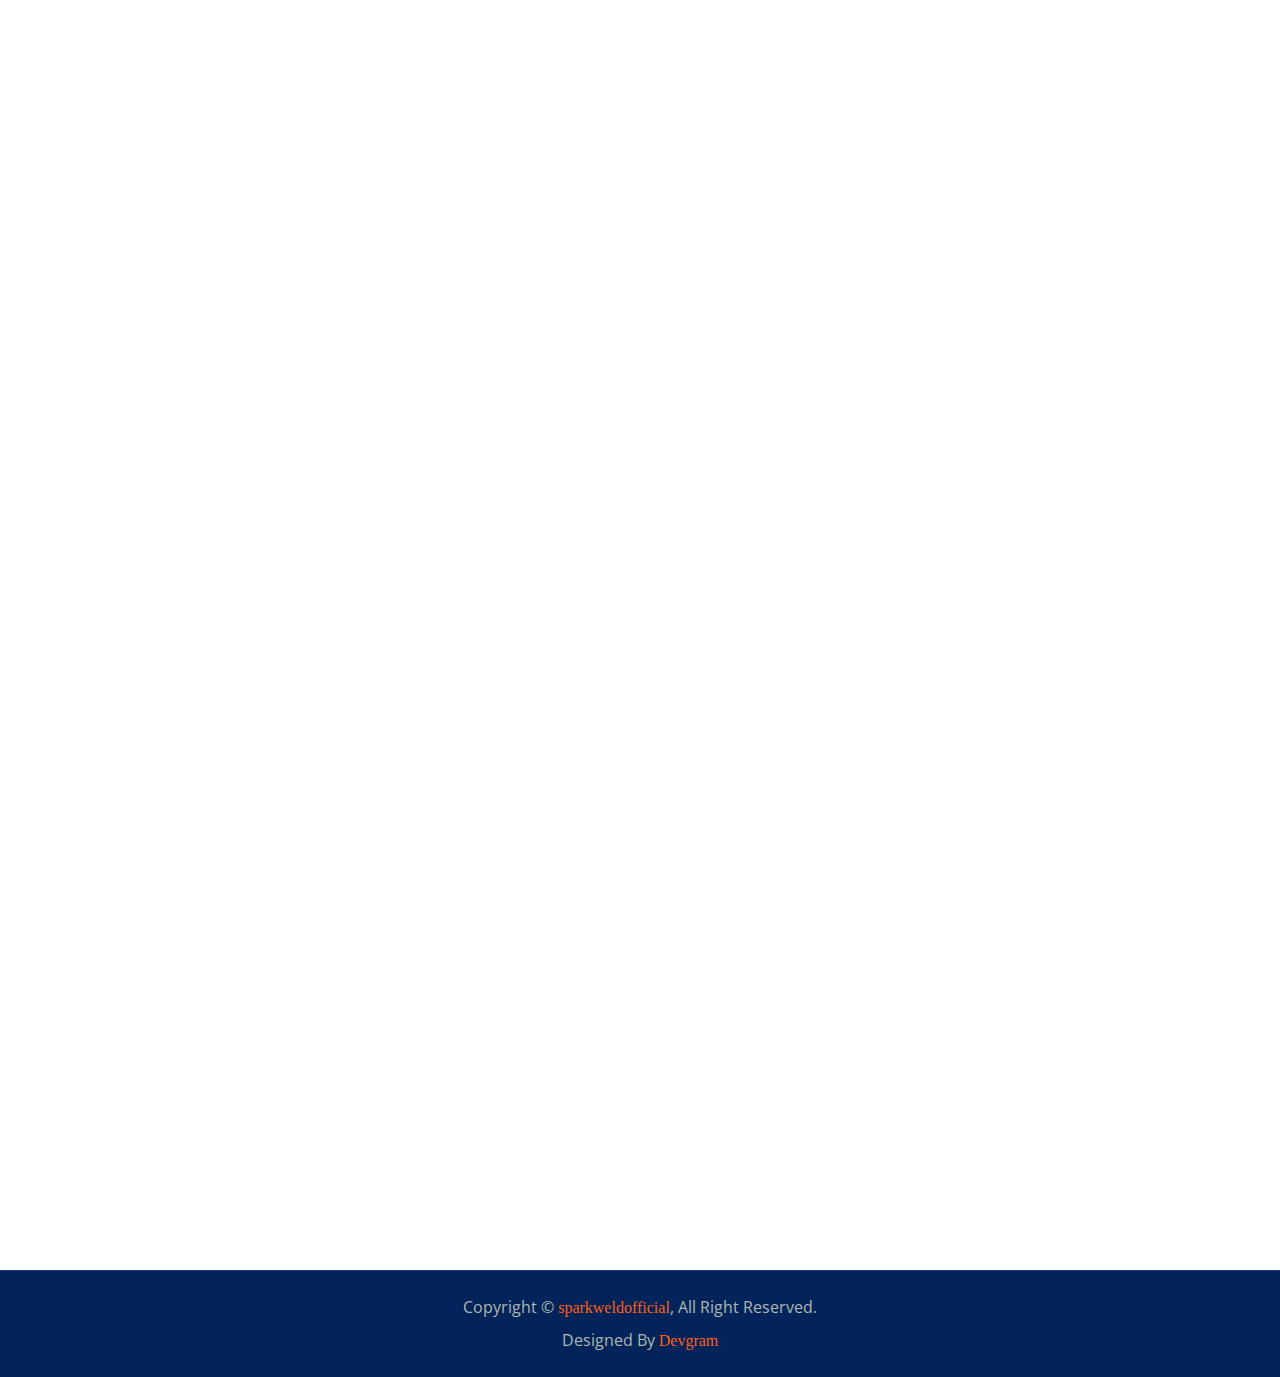
<file: service.html>
<!DOCTYPE html>
<html lang="en">

<head>
    <meta charset="utf-8">
    <title>Service</title>
    <meta content="width=device-width, initial-scale=1.0" name="viewport">
    <meta content="" name="keywords">
    <meta content="" name="description">

    <!-- Favicon -->
    <link href="img/SPARKweld1.png" rel="icon">

    <!-- Google Web Fonts -->
    <link rel="preconnect" href="https://fonts.googleapis.com">
    <link rel="preconnect" href="https://fonts.gstatic.com" crossorigin>
    <link href="https://fonts.googleapis.com/css2?family=Open+Sans:wght@400;500;600&family=Rubik:wght@500;600;700&display=swap" rel="stylesheet">

    <!-- Icon Font Stylesheet -->
    <link href="https://cdnjs.cloudflare.com/ajax/libs/font-awesome/5.10.0/css/all.min.css" rel="stylesheet">
    <link href="https://cdn.jsdelivr.net/npm/bootstrap-icons@1.4.1/font/bootstrap-icons.css" rel="stylesheet">

    <!-- Libraries Stylesheet -->
    <link href="lib/animate/animate.min.css" rel="stylesheet">
    <link href="lib/owlcarousel/assets/owl.carousel.min.css" rel="stylesheet">

    <!-- Customized Bootstrap Stylesheet -->
    <link href="css/bootstrap.min.css" rel="stylesheet">

    <!-- Template Stylesheet -->
    <link href="css/style.css" rel="stylesheet">
</head>

<body>
    <!-- Spinner Start -->
    <div id="spinner" class="show bg-white position-fixed translate-middle w-100 vh-100 top-50 start-50 d-flex align-items-center justify-content-center">
        <div class="spinner-border text-primary" role="status" style="width: 3rem; height: 3rem;"></div>
    </div>
    <!-- Spinner End -->


    <!-- Topbar Start -->
    <div class="container-fluid bg-dark px-0">
        <div class="row g-0 d-none d-lg-flex">
            <div class="col-lg-6 ps-5 text-start">
                <div class="h-100 d-inline-flex align-items-center text-white">
                    <span>Follow Us:</span>
                    <a class="btn btn-link text-light" href="https://www.facebook.com/profile.php?id=61569374245563&mibextid=wwXIfr&mibextid=wwXIfr"><i class="fab fa-facebook-f"></i></a>
                    <a class="btn btn-link text-light" href=""><i class="fab fa-twitter"></i></a>
                    <a class="btn btn-link text-light" href="https://wa.me/9037864790"><i class="fab fa-linkedin-in"></i></a>
                    <a class="btn btn-link text-light" href="https://www.instagram.com/engrola29/profilecard/?igsh=MXFqcW81YXA5MWZobw=="><i class="fab fa-instagram"></i></a>
                </div>
            </div>
            <div class="col-lg-6 text-end">
                <div class="h-100 topbar-right d-inline-flex align-items-center text-white py-2 px-5">
                    <span class="fs-5 fw-bold me-2"><i class="fa fa-phone-alt me-2"></i>Call Us:</span>
                    <span class="fs-5 fw-bold">+(234)-9037864790</span>
                </div>
            </div>
        </div>
    </div>
    <!-- Topbar End -->


    <!-- Navbar Start -->
    <nav class="navbar navbar-expand-lg bg-white navbar-light sticky-top py-0 pe-5">
        <a href="index.html" class="navbar-brand ps-5 me-0">
            <h1 class="text-white m-0"><img src="./img/SPARKweld1.png" alt="" width="150px"></h1>
        </a>
        <button type="button" class="navbar-toggler me-0" data-bs-toggle="collapse" data-bs-target="#navbarCollapse">
            <span class="navbar-toggler-icon"></span>
        </button>
        <div class="collapse navbar-collapse" id="navbarCollapse">
            <div class="navbar-nav ms-auto p-4 p-lg-0">
                <a href="index.html" class="nav-item nav-link">Home</a>
                <a href="about.html" class="nav-item nav-link">About</a>
                <a href="service.html" class="nav-item nav-link active">Services</a>
                <div class="nav-item dropdown">
                    <a href="#" class="nav-link dropdown-toggle" data-bs-toggle="dropdown">Pages</a>
                    <div class="dropdown-menu bg-light m-0">
                        <a href="project.html" class="dropdown-item">Projects</a>
                        <a href="feature.html" class="dropdown-item">Features</a>
                        <a href="team.html" class="dropdown-item">Our Team</a>
                        <a href="testimonial.html" class="dropdown-item">Testimonial</a>
                        <!-- <a href="404.html" class="dropdown-item">404 Page</a> -->
                    </div>
                </div>
                <a href="contact.html" class="nav-item nav-link">Contact</a>
            </div>
            <a href="" class="btn btn-primary px-3 d-none d-lg-block">Get A Quote</a>
        </div>
    </nav>
    <!-- Navbar End -->


    <!-- Page Header Start -->
    <div class="container-fluid page-header py-5 mb-5 wow fadeIn" data-wow-delay="0.1s">
        <div class="container py-5">
            <h1 class="display-3 text-white animated slideInRight">Services</h1>
            <nav aria-label="breadcrumb">
                <ol class="breadcrumb animated slideInRight mb-0">
                    <li class="breadcrumb-item"><a href="index.html">Home</a></li>
                    <li class="breadcrumb-item"><a href="service.html">Pages</a></li>
                    <li class="breadcrumb-item active" aria-current="page">Services</li>
                </ol>
            </nav>
        </div>
    </div>
    <!-- Page Header End -->


    <!-- Service Start -->
    <div class="container-xxl py-5">
        <div class="container">
            <div class="text-center mx-auto pb-4 wow fadeInUp" data-wow-delay="0.1s" style="max-width: 600px;">
                <p class="fw-medium text-uppercase text-primary mb-2">Our Services</p>
                <h1 class="display-5 mb-4">We Provide Best Industrial Services</h1>
            </div>
            <div class="row gy-5 gx-4">
                <div class="col-md-6 col-lg-4 wow fadeInUp" data-wow-delay="0.1s">
                    <div class="service-item">
                        <img class="img-fluid" src="img/machine1.jpeg" alt="">
                        <div class="service-img">
                            <img class="img-fluid" src="img/machine1.jpeg" alt="">
                        </div>
                        <div class="service-detail">
                            <div class="service-title">
                                <hr class="w-25">
                                <h3 class="mb-0">Electrical Installation</h3>
                                <hr class="w-25">
                            </div>
                            <div class="service-text">
                                <p class="text-white mb-0">ensures the safe and efficient distribution of electricity to power homes, businesses, and industries.</p>
                            </div>
                        </div>
                        <a class="btn btn-light" href="">Read More</a>
                    </div>
                </div>
                <div class="col-md-6 col-lg-4 wow fadeInUp" data-wow-delay="0.3s">
                    <div class="service-item">
                        <img class="img-fluid" src="img/machine1.jpeg" alt="">
                        <div class="service-img">
                            <img class="img-fluid" src="img/machine2.jpeg" alt="">
                        </div>
                        <div class="service-detail">
                            <div class="service-title">
                                <hr class="w-25">
                                <h3 class="mb-0">Engine & Machine Design</h3>
                                <hr class="w-25">
                            </div>
                            <div class="service-text">
                                <p class="text-white mb-0"> Using various techniques, such as CNC machining, milling, turning, and grinding, to cut, shape, and size materials.</p>
                            </div>
                        </div>
                        <a class="btn btn-light" href="">Read More</a>
                    </div>
                </div>
                <div class="col-md-6 col-lg-4 wow fadeInUp" data-wow-delay="0.5s">
                    <div class="service-item">
                        <img class="img-fluid" src="img/machine1.jpeg" alt="">
                        <div class="service-img">
                            <img class="img-fluid" src="img/machine6.jpeg" alt="">
                        </div>
                        <div class="service-detail">
                            <div class="service-title">
                                <hr class="w-25">
                                <h3 class="mb-0">Mechanical Fabrication</h3>
                                <hr class="w-25">
                            </div>
                            <div class="service-text">
                                <p class="text-white mb-0">transforming raw materials, such as metals, plastics, and composites, into functional products with specific dimensions, tolerances, and surface finishes.</p>
                            </div>
                        </div>
                        <a class="btn btn-light" href="">Read More</a>
                    </div>
                </div>
                <div class="col-md-6 col-lg-4 wow fadeInUp" data-wow-delay="0.1s">
                    <div class="service-item">
                        <img class="img-fluid" src="img/service-1.jpg" alt="">
                        <div class="service-img">
                            <img class="img-fluid" src="img/service-1.jpg" alt="">
                        </div>
                        <div class="service-detail">
                            <div class="service-title">
                                <hr class="w-25">
                                <h3 class="mb-0">Civil & Gas Engineering</h3>
                                <hr class="w-25">
                            </div>
                            <div class="service-text">
                                <p class="text-white mb-0">Streamlining manufacturing processes through automation and optimization.</p>
                            </div>
                        </div>
                        <a class="btn btn-light" href="">Read More</a>
                    </div>
                </div>
                <div class="col-md-6 col-lg-4 wow fadeInUp" data-wow-delay="0.3s">
                    <div class="service-item">
                        <img class="img-fluid" src="img/service-2.jpg" alt="">
                        <div class="service-img">
                            <img class="img-fluid" src="img/machine6.jpeg" alt="">
                        </div>
                        <div class="service-detail">
                            <div class="service-title">
                                <hr class="w-25">
                                <h3 class="mb-0">Power & Energy Engineering</h3>
                                <hr class="w-25">
                            </div>
                            <div class="service-text">
                                <p class="text-white mb-0">Assembling parts using welding, brazing, soldering, or adhesive bonding.</p>
                            </div>
                        </div>
                        <a class="btn btn-light" href="">Read More</a>
                    </div>
                </div>
                <div class="col-md-6 col-lg-4 wow fadeInUp" data-wow-delay="0.5s">
                    <div class="service-item">
                        <img class="img-fluid" src="img/machine1.jpeg" alt="">
                        <div class="service-img">
                            <img class="img-fluid" src="img/machine6.jpeg" alt="">
                        </div>
                        <div class="service-detail">
                            <div class="service-title">
                                <hr class="w-25">
                                <h3 class="mb-0">Mechanical Fabrication</h3>
                                <hr class="w-25">
                            </div>
                            <div class="service-text">
                                <p class="text-white mb-0">transforming raw materials, such as metals, plastics, and composites, into functional products with specific dimensions, tolerances, and surface finishes.</p>
                            </div>
                        </div>
                        <a class="btn btn-light" href="">Read More</a>
                    </div>
                </div>
            </div>
        </div>
    </div>
    <!-- Service End -->


    <!-- Testimonial Start -->
    <div class="container-xxl py-5">
        <div class="container">
            <div class="text-center mx-auto wow fadeInUp" data-wow-delay="0.1s" style="max-width: 600px;">
                <p class="fw-medium text-uppercase text-primary mb-2">Testimonial</p>
                <h1 class="display-5 mb-5">What Our Clients Say!</h1>
            </div>
            <div class="owl-carousel testimonial-carousel wow fadeInUp" data-wow-delay="0.1s">
                <div class="testimonial-item text-center">
                    <div class="testimonial-img position-relative">
                        <img class="img-fluid rounded-circle mx-auto mb-5" src="img/sobur.jpeg">
                        <div class="btn-square bg-primary rounded-circle">
                            <i class="fa fa-quote-left text-white"></i>
                        </div>
                    </div>
                    <div class="testimonial-text text-center rounded p-4">
                        <p>SparkWeld has proven to be a reliable partner for our mechanical fabrication needs. Their team is dependable, efficient, and always delivers high-quality results. We appreciate their commitment to excellence and look forward to continuing to work with them.</p>
                        <h5 class="mb-1">Kareem Sobur</h5>
                        <span class="fst-italic">Mechanical Engineer</span>
                    </div>
                </div>
                <div class="testimonial-item text-center">
                    <div class="testimonial-img position-relative">
                        <img class="img-fluid rounded-circle mx-auto mb-5" src="img/dami - Copy.jpeg">
                        <div class="btn-square bg-primary rounded-circle">
                            <i class="fa fa-quote-left text-white"></i>
                        </div>
                    </div>
                    <div class="testimonial-text text-center rounded p-4">
                        <p>I've been impressed with SparkWled's expertise and knowledge in mechanical fabrication. Their team is comprised of experienced professionals who understand the intricacies of complex fabrication projects. They've provided us with valuable insights and guidance throughout our projects, and we appreciate their expertise.</p>
                        <h5 class="mb-1">Adediji Joseph</h5>
                        <span class="fst-italic">CEO, Devgram</span>
                    </div>
                </div>
                <div class="testimonial-item text-center">
                    <div class="testimonial-img position-relative">
                        <img class="img-fluid rounded-circle mx-auto mb-5" src="img/testimonial-3.jpg">
                        <div class="btn-square bg-primary rounded-circle">
                            <i class="fa fa-quote-left text-white"></i>
                        </div>
                    </div>
                    <div class="testimonial-text text-center rounded p-4">
                        <p>I want to express my appreciation for the excellent customer service we've received from SparkWeld. Their team is responsive, courteous, and always willing to go the extra mile to ensure our satisfaction. They've earned our trust and loyalty, and we look forward to continuing to work with them</p>
                        <h5 class="mb-1">Aliu-Ajao Mubarak</h5>
                        <span class="fst-italic">Mechanical Engineer</span>
                    </div>
                </div>
            </div>
        </div>
    </div>
    <!-- Testimonial End -->
        

    <!-- Footer Start -->
    <div class="container-fluid bg-dark footer mt-5 py-5 wow fadeIn" data-wow-delay="0.1s">
        <div class="container py-5">
            <div class="row g-5">
                <div class="col-lg-3 col-md-6">
                    <h5 class="text-white mb-4">Our Office</h5>
                    <p class="mb-2"><i class="fa fa-map-marker-alt me-3"></i>49RX+45G Ilùgun Abeokuta 110118, Ogun state</p>
                    <p class="mb-2"><i class="fa fa-map-marker-alt me-3"></i>km 5, Ajebo Road, Abeokuta Ogun State, Nigeria.</p>
                    <p class="mb-2"><i class="fa fa-phone-alt me-3"></i>090-378-647-90</p>
                    <p class="mb-2"><i class="fa fa-envelope me-3"></i>sparkweldofficial@gmail.com</p>
                    <div class="d-flex pt-3">
                        <!-- <a class="btn btn-square btn-primary rounded-circle me-2" href=""><i class="fab fa-twitter"></i></a> -->
                        <a class="btn btn-square btn-primary rounded-circle me-2" href="https://www.facebook.com/profile.php?id=61569374245563&mibextid=wwXIfr&mibextid=wwXIfr"><i class="fab fa-facebook-f"></i></a>
                        <a class="btn btn-square btn-primary rounded-circle me-2" href=""><i class="fab fa-youtube"></i></a>
                        <!-- <a class="btn btn-square btn-primary rounded-circle me-2" href=""><i class="fab fa-linkedin-in"></i></a> -->
                    </div>
                </div>
                <div class="col-lg-3 col-md-6">
                    <h5 class="text-white mb-4">Quick Links</h5>
                    <a class="btn btn-link" href="about.html">About Us</a>
                    <a class="btn btn-link" href="contact.html">Contact Us</a>
                    <a class="btn btn-link" href="service.html">Our Services</a>
                    <a class="btn btn-link" href="index.html">Terms & Condition</a>
                    <a class="btn btn-link" href="index.html">Support</a>
                </div>
                <div class="col-lg-3 col-md-6">
                    <h5 class="text-white mb-4">Business Hours</h5>
                    <p class="mb-1">Monday - Friday</p>
                    <h6 class="text-light">09:00 am - 07:00 pm</h6>
                    <p class="mb-1">Saturday</p>
                    <h6 class="text-light">09:00 am - 6:00 pm</h6>
                    <p class="mb-1">Sunday</p>
                    <h6 class="text-light">Closed</h6>
                </div>
                <div class="col-lg-3 col-md-6">
                    <h5 class="text-white mb-4">Newsletter</h5>
                    <p>Sign up for more news.</p>
                    <div class="position-relative w-100">
                        <input class="form-control bg-transparent w-100 py-3 ps-4 pe-5" type="text" placeholder="Your email">
                        <button type="button" class="btn btn-primary py-2 position-absolute top-0 end-0 mt-2 me-2">SignUp</button>
                    </div>
                </div>
            </div>
        </div>
    </div>
    <!-- Footer End -->


    <!-- Copyright Start -->
    <div class="container-fluid copyright bg-dark py-4">
        <div class="container text-center">
            <p class="mb-2">Copyright &copy; <a class="fw-semi-bold" href="#">sparkweldofficial</a>, All Right Reserved.</p>
            <p class="mb-0">Designed By <a class="fw-semi-bold" href="">Devgram</a></p>
        </div>
    </div>
    <!-- Copyright End -->


    <!-- Back to Top -->
    <a href="#" class="btn btn-lg btn-primary btn-lg-square rounded-circle back-to-top"><i class="bi bi-arrow-up"></i></a>


    <!-- JavaScript Libraries -->
    <script src="https://code.jquery.com/jquery-3.4.1.min.js"></script>
    <script src="https://cdn.jsdelivr.net/npm/bootstrap@5.0.0/dist/js/bootstrap.bundle.min.js"></script>
    <script src="lib/wow/wow.min.js"></script>
    <script src="lib/easing/easing.min.js"></script>
    <script src="lib/waypoints/waypoints.min.js"></script>
    <script src="lib/owlcarousel/owl.carousel.min.js"></script>
    <script src="lib/counterup/counterup.min.js"></script>

    <!-- Template Javascript -->
    <script src="js/main.js"></script>
</body>

</html>
</file>
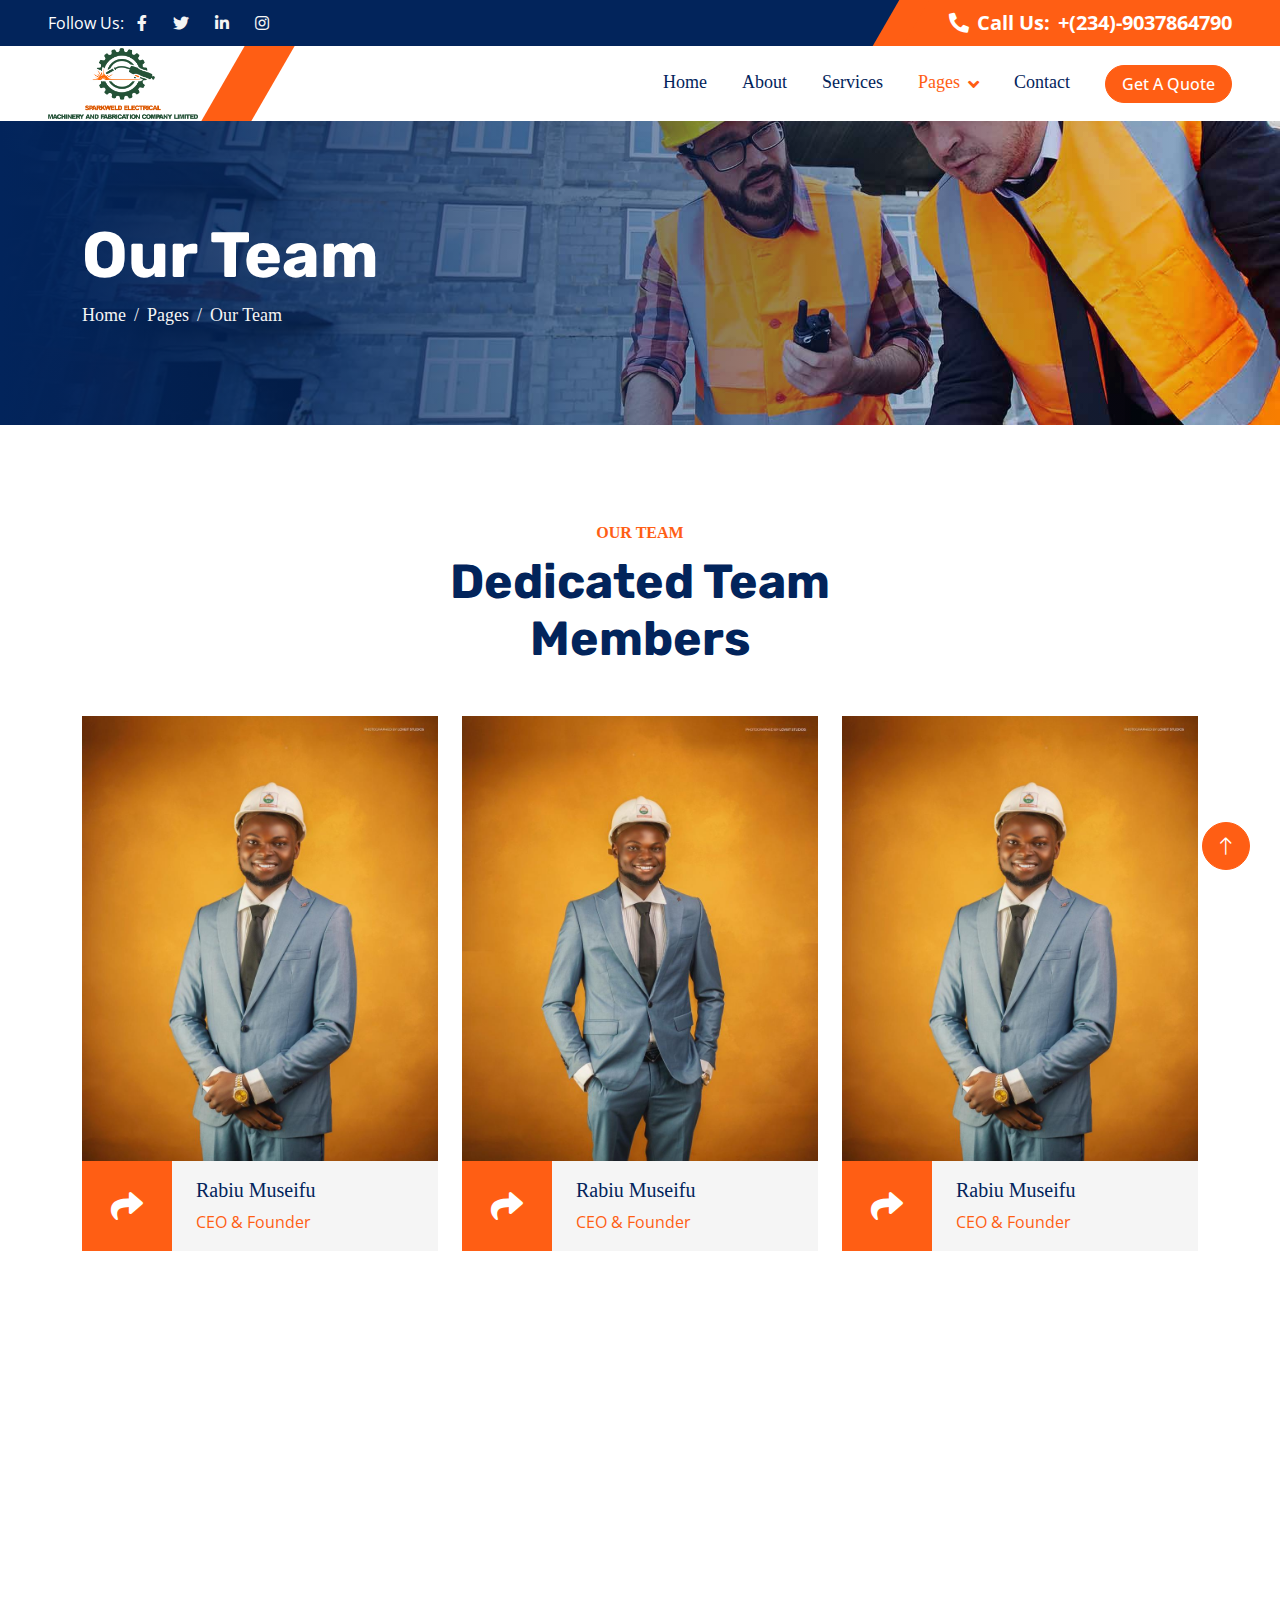
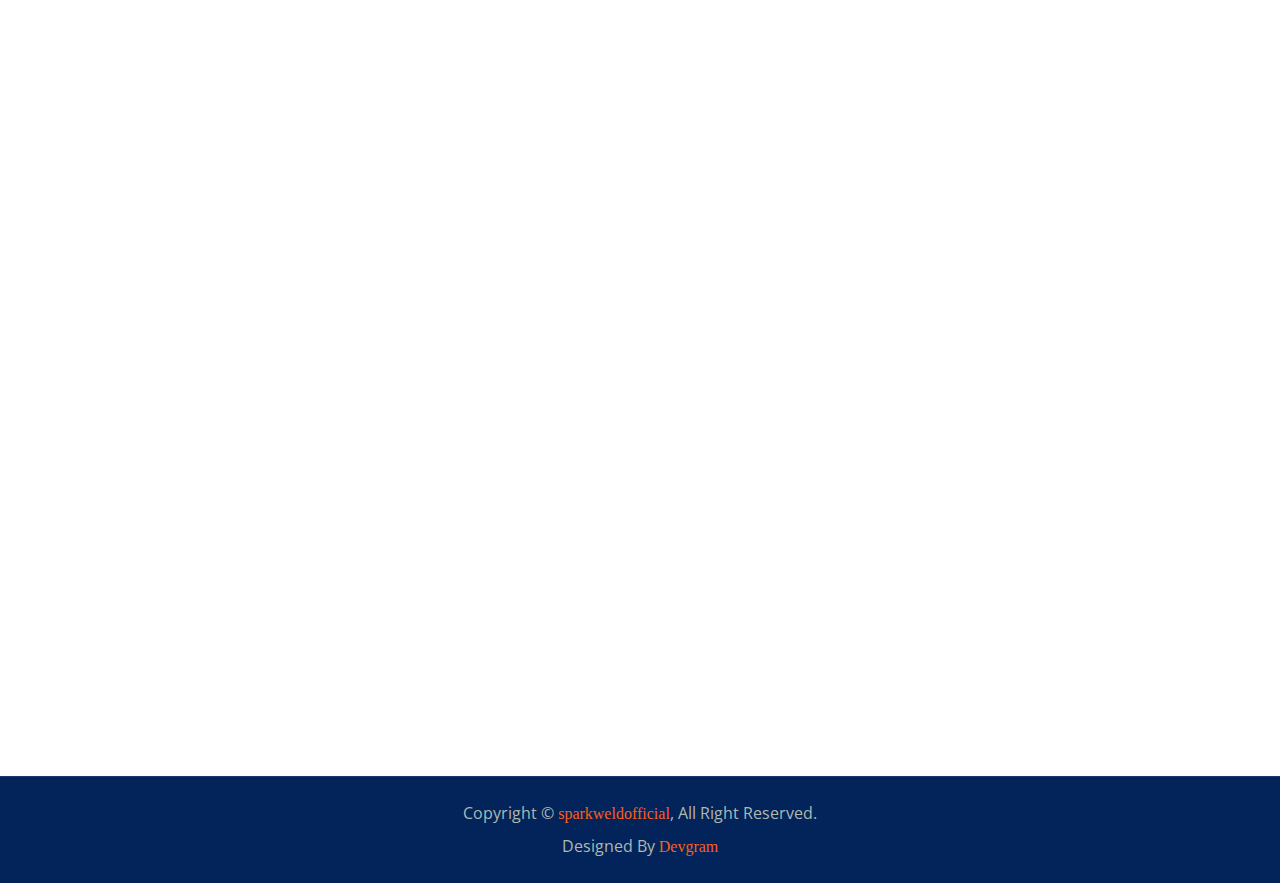
<file: team.html>
<!DOCTYPE html>
<html lang="en">

<head>
    <meta charset="utf-8">
    <title>Team</title>
    <meta content="width=device-width, initial-scale=1.0" name="viewport">
    <meta content="" name="keywords">
    <meta content="" name="description">

    <!-- Favicon -->
    <link href="img/SPARKweld1.png" rel="icon">
    <!-- Google Web Fonts -->
    <link rel="preconnect" href="https://fonts.googleapis.com">
    <link rel="preconnect" href="https://fonts.gstatic.com" crossorigin>
    <link href="https://fonts.googleapis.com/css2?family=Open+Sans:wght@400;500;600&family=Rubik:wght@500;600;700&display=swap" rel="stylesheet">

    <!-- Icon Font Stylesheet -->
    <link href="https://cdnjs.cloudflare.com/ajax/libs/font-awesome/5.10.0/css/all.min.css" rel="stylesheet">
    <link href="https://cdn.jsdelivr.net/npm/bootstrap-icons@1.4.1/font/bootstrap-icons.css" rel="stylesheet">

    <!-- Libraries Stylesheet -->
    <link href="lib/animate/animate.min.css" rel="stylesheet">
    <link href="lib/owlcarousel/assets/owl.carousel.min.css" rel="stylesheet">

    <!-- Customized Bootstrap Stylesheet -->
    <link href="css/bootstrap.min.css" rel="stylesheet">

    <!-- Template Stylesheet -->
    <link href="css/style.css" rel="stylesheet">
</head>

<body>
    <!-- Spinner Start -->
    <div id="spinner" class="show bg-white position-fixed translate-middle w-100 vh-100 top-50 start-50 d-flex align-items-center justify-content-center">
        <div class="spinner-border text-primary" role="status" style="width: 3rem; height: 3rem;"></div>
    </div>
    <!-- Spinner End -->


    <!-- Topbar Start -->
    <div class="container-fluid bg-dark px-0">
        <div class="row g-0 d-none d-lg-flex">
            <div class="col-lg-6 ps-5 text-start">
                <div class="h-100 d-inline-flex align-items-center text-white">
                    <span>Follow Us:</span>
                    <a class="btn btn-link text-light" href="https://www.facebook.com/profile.php?id=61569374245563&mibextid=wwXIfr&mibextid=wwXIfr"><i class="fab fa-facebook-f"></i></a>
                    <a class="btn btn-link text-light" href=""><i class="fab fa-twitter"></i></a>
                    <a class="btn btn-link text-light" href="https://wa.me/9037864790"><i class="fab fa-linkedin-in"></i></a>
                    <a class="btn btn-link text-light" href="https://www.instagram.com/engrola29/profilecard/?igsh=MXFqcW81YXA5MWZobw=="><i class="fab fa-instagram"></i></a>
                </div>
            </div>
            <div class="col-lg-6 text-end">
                <div class="h-100 topbar-right d-inline-flex align-items-center text-white py-2 px-5">
                    <span class="fs-5 fw-bold me-2"><i class="fa fa-phone-alt me-2"></i>Call Us:</span>
                    <span class="fs-5 fw-bold">+(234)-9037864790</span>
                </div>
            </div>
        </div>
    </div>
    <!-- Topbar End -->


    <!-- Navbar Start -->
    <nav class="navbar navbar-expand-lg bg-white navbar-light sticky-top py-0 pe-5">
        <a href="index.html" class="navbar-brand ps-5 me-0">
            <h1 class="text-white m-0"><img src="./img/SPARKweld1.png" alt="" width="150px"></h1>
        </a>
        <button type="button" class="navbar-toggler me-0" data-bs-toggle="collapse" data-bs-target="#navbarCollapse">
            <span class="navbar-toggler-icon"></span>
        </button>
        <div class="collapse navbar-collapse" id="navbarCollapse">
            <div class="navbar-nav ms-auto p-4 p-lg-0">
                <a href="index.html" class="nav-item nav-link">Home</a>
                <a href="about.html" class="nav-item nav-link">About</a>
                <a href="service.html" class="nav-item nav-link">Services</a>
                <div class="nav-item dropdown">
                    <a href="#" class="nav-link dropdown-toggle active" data-bs-toggle="dropdown">Pages</a>
                    <div class="dropdown-menu bg-light m-0">
                        <a href="project.html" class="dropdown-item">Projects</a>
                        <a href="feature.html" class="dropdown-item">Features</a>
                        <a href="team.html" class="dropdown-item active">Our Team</a>
                        <a href="testimonial.html" class="dropdown-item">Testimonial</a>
                        <!-- <a href="404.html" class="dropdown-item">404 Page</a> -->
                    </div>
                </div>
                <a href="contact.html" class="nav-item nav-link">Contact</a>
            </div>
            <a href="" class="btn btn-primary px-3 d-none d-lg-block">Get A Quote</a>
        </div>
    </nav>
    <!-- Navbar End -->


    <!-- Page Header Start -->
    <div class="container-fluid page-header py-5 mb-5 wow fadeIn" data-wow-delay="0.1s">
        <div class="container py-5">
            <h1 class="display-3 text-white animated slideInRight">Our Team</h1>
            <nav aria-label="breadcrumb">
                <ol class="breadcrumb animated slideInRight mb-0">
                    <li class="breadcrumb-item"><a href="index.html">Home</a></li>
                    <li class="breadcrumb-item"><a href="team.html">Pages</a></li>
                    <li class="breadcrumb-item active" aria-current="page">Our Team</li>
                </ol>
            </nav>
        </div>
    </div>
    <!-- Page Header End -->


    <!-- Team Start -->
    <div class="container-xxl py-5">
        <div class="container">
            <div class="text-center mx-auto wow fadeInUp" data-wow-delay="0.1s" style="max-width: 600px;">
                <p class="fw-medium text-uppercase text-primary mb-2">Our Team</p>
                <h1 class="display-5 mb-5">Dedicated Team Members</h1>
            </div>
            <div class="row g-4">
                <div class="col-lg-4 col-md-6 wow fadeInUp" data-wow-delay="0.1s">
                    <div class="team-item">
                        <img class="img-fluid" src="img/ola2.jpeg" alt="">
                        <div class="d-flex">
                            <div class="flex-shrink-0 btn-square bg-primary" style="width: 90px; height: 90px;">
                                <i class="fa fa-2x fa-share text-white"></i>
                            </div>
                            <div class="position-relative overflow-hidden bg-light d-flex flex-column justify-content-center w-100 ps-4" style="height: 90px;">
                                <h5>Rabiu Museifu</h5>
                                <span class="text-primary">CEO & Founder</span>
                                <div class="team-social">
                                    <a class="btn btn-square btn-dark rounded-circle mx-1" href="https://www.facebook.com/profile.php?id=61569374245563&mibextid=wwXIfr&mibextid=wwXIfr"><i class="fab fa-facebook-f"></i></a>
                                    <a class="btn btn-square btn-dark rounded-circle mx-1" href=""><i class="fab fa-twitter"></i></a>
                                    <a class="btn btn-square btn-dark rounded-circle mx-1" href="https://www.instagram.com/engrola29/profilecard/?igsh=MXFqcW81YXA5MWZobw=="><i class="fab fa-instagram"></i></a>
                                </div>                                                              
                            </div>
                        </div>
                    </div>
                </div>
                <div class="col-lg-4 col-md-6 wow fadeInUp" data-wow-delay="0.3s">
                    <div class="team-item">
                        <img class="img-fluid" src="img/ola1.jpeg" alt="">
                        <div class="d-flex">
                            <div class="flex-shrink-0 btn-square bg-primary" style="width: 90px; height: 90px;">
                                <i class="fa fa-2x fa-share text-white"></i>
                            </div>
                            <div class="position-relative overflow-hidden bg-light d-flex flex-column justify-content-center w-100 ps-4" style="height: 90px;">
                                <h5>Rabiu Museifu</h5>
                                <span class="text-primary">CEO & Founder</span>
                                <div class="team-social">
                                    <a class="btn btn-square btn-dark rounded-circle mx-1" href="https://www.facebook.com/profile.php?id=61569374245563&mibextid=wwXIfr&mibextid=wwXIfr"><i class="fab fa-facebook-f"></i></a>
                                    <a class="btn btn-square btn-dark rounded-circle mx-1" href=""><i class="fab fa-twitter"></i></a>
                                    <a class="btn btn-square btn-dark rounded-circle mx-1" href="https://www.instagram.com/engrola29/profilecard/?igsh=MXFqcW81YXA5MWZobw=="><i class="fab fa-instagram"></i></a>
                                </div>                                                              
                            </div>
                        </div>
                    </div>
                </div>
                <div class="col-lg-4 col-md-6 wow fadeInUp" data-wow-delay="0.5s">
                    <div class="team-item">
                        <img class="img-fluid" src="img/ola2.jpeg" alt="">
                        <div class="d-flex">
                            <div class="flex-shrink-0 btn-square bg-primary" style="width: 90px; height: 90px;">
                                <i class="fa fa-2x fa-share text-white"></i>
                            </div>
                            <div class="position-relative overflow-hidden bg-light d-flex flex-column justify-content-center w-100 ps-4" style="height: 90px;">
                                <h5>Rabiu Museifu</h5>
                                <span class="text-primary">CEO & Founder</span>
                                <div class="team-social">
                                    <a class="btn btn-square btn-dark rounded-circle mx-1" href="https://www.facebook.com/profile.php?id=61569374245563&mibextid=wwXIfr&mibextid=wwXIfr"><i class="fab fa-facebook-f"></i></a>
                                    <a class="btn btn-square btn-dark rounded-circle mx-1" href=""><i class="fab fa-twitter"></i></a>
                                    <a class="btn btn-square btn-dark rounded-circle mx-1" href="https://www.instagram.com/engrola29/profilecard/?igsh=MXFqcW81YXA5MWZobw=="><i class="fab fa-instagram"></i></a>
                                </div>                                                              
                            </div>
                        </div>
                    </div>
                </div>
                <div class="col-lg-4 col-md-6 wow fadeInUp" data-wow-delay="0.1s">
                    <div class="team-item">
                        <img class="img-fluid" src="img/ola1.jpeg" alt="">
                        <div class="d-flex">
                            <div class="flex-shrink-0 btn-square bg-primary" style="width: 90px; height: 90px;">
                                <i class="fa fa-2x fa-share text-white"></i>
                            </div>
                            <div class="position-relative overflow-hidden bg-light d-flex flex-column justify-content-center w-100 ps-4" style="height: 90px;">
                                <h5>Rabiu Museifu</h5>
                                <span class="text-primary">CEO & Founder</span>
                                <div class="team-social">
                                    <a class="btn btn-square btn-dark rounded-circle mx-1" href="https://www.facebook.com/profile.php?id=61569374245563&mibextid=wwXIfr&mibextid=wwXIfr"><i class="fab fa-facebook-f"></i></a>
                                    <a class="btn btn-square btn-dark rounded-circle mx-1" href=""><i class="fab fa-twitter"></i></a>
                                    <a class="btn btn-square btn-dark rounded-circle mx-1" href="https://www.instagram.com/engrola29/profilecard/?igsh=MXFqcW81YXA5MWZobw=="><i class="fab fa-instagram"></i></a>
                                </div>                                                              
                            </div>
                        </div>
                    </div>
                </div>
                <div class="col-lg-4 col-md-6 wow fadeInUp" data-wow-delay="0.3s">
                    <div class="team-item">
                        <img class="img-fluid" src="img/ola2.jpeg" alt="">
                        <div class="d-flex">
                            <div class="flex-shrink-0 btn-square bg-primary" style="width: 90px; height: 90px;">
                                <i class="fa fa-2x fa-share text-white"></i>
                            </div>
                            <div class="position-relative overflow-hidden bg-light d-flex flex-column justify-content-center w-100 ps-4" style="height: 90px;">
                                <h5>Rabiu Museifu</h5>
                                <span class="text-primary">CEO & Founder</span>
                                <div class="team-social">
                                    <a class="btn btn-square btn-dark rounded-circle mx-1" href="https://www.facebook.com/profile.php?id=61569374245563&mibextid=wwXIfr&mibextid=wwXIfr"><i class="fab fa-facebook-f"></i></a>
                                    <a class="btn btn-square btn-dark rounded-circle mx-1" href=""><i class="fab fa-twitter"></i></a>
                                    <a class="btn btn-square btn-dark rounded-circle mx-1" href="https://www.instagram.com/engrola29/profilecard/?igsh=MXFqcW81YXA5MWZobw=="><i class="fab fa-instagram"></i></a>
                                </div>                                                              
                            </div>
                        </div>
                    </div>
                </div>
                <div class="col-lg-4 col-md-6 wow fadeInUp" data-wow-delay="0.5s">
                    <div class="team-item">
                        <img class="img-fluid" src="img/ola1.jpeg" alt="">
                        <div class="d-flex">
                            <div class="flex-shrink-0 btn-square bg-primary" style="width: 90px; height: 90px;">
                                <i class="fa fa-2x fa-share text-white"></i>
                            </div>
                            <div class="position-relative overflow-hidden bg-light d-flex flex-column justify-content-center w-100 ps-4" style="height: 90px;">
                                <h5>Rabiu Museifu</h5>
                                <span class="text-primary">CEO & Founder</span>
                                <div class="team-social">
                                    <a class="btn btn-square btn-dark rounded-circle mx-1" href="https://www.facebook.com/profile.php?id=61569374245563&mibextid=wwXIfr&mibextid=wwXIfr"><i class="fab fa-facebook-f"></i></a>
                                    <a class="btn btn-square btn-dark rounded-circle mx-1" href=""><i class="fab fa-twitter"></i></a>
                                    <a class="btn btn-square btn-dark rounded-circle mx-1" href="https://www.instagram.com/engrola29/profilecard/?igsh=MXFqcW81YXA5MWZobw=="><i class="fab fa-instagram"></i></a>
                                </div>                                                              
                            </div>
                        </div>
                    </div>
                </div>
            </div>
        </div>
    </div>
    <!-- Team End -->
        

    <!-- Footer Start -->
    <div class="container-fluid bg-dark footer mt-5 py-5 wow fadeIn" data-wow-delay="0.1s">
        <div class="container py-5">
            <div class="row g-5">
                <div class="col-lg-3 col-md-6">
                    <h5 class="text-white mb-4">Our Office</h5>
                    <p class="mb-2"><i class="fa fa-map-marker-alt me-3"></i>49RX+45G Ilùgun Abeokuta 110118, Ogun state</p>
                    <p class="mb-2"><i class="fa fa-map-marker-alt me-3"></i>km 5, Ajebo Road, Abeokuta Ogun State, Nigeria.</p>
                    <p class="mb-2"><i class="fa fa-phone-alt me-3"></i>090-378-647-90</p>
                    <p class="mb-2"><i class="fa fa-envelope me-3"></i>sparkweldofficial@gmail.com</p>
                    <div class="d-flex pt-3">
                        <!-- <a class="btn btn-square btn-primary rounded-circle me-2" href=""><i class="fab fa-twitter"></i></a> -->
                        <a class="btn btn-square btn-primary rounded-circle me-2" href="https://www.facebook.com/profile.php?id=61569374245563&mibextid=wwXIfr&mibextid=wwXIfr"><i class="fab fa-facebook-f"></i></a>
                        <a class="btn btn-square btn-primary rounded-circle me-2" href=""><i class="fab fa-youtube"></i></a>
                        <!-- <a class="btn btn-square btn-primary rounded-circle me-2" href=""><i class="fab fa-linkedin-in"></i></a> -->
                    </div>
                </div>
                <div class="col-lg-3 col-md-6">
                    <h5 class="text-white mb-4">Quick Links</h5>
                    <a class="btn btn-link" href="about.html">About Us</a>
                    <a class="btn btn-link" href="contact.html">Contact Us</a>
                    <a class="btn btn-link" href="service.html">Our Services</a>
                    <a class="btn btn-link" href="index.html">Terms & Condition</a>
                    <a class="btn btn-link" href="index.html">Support</a>
                </div>
                <div class="col-lg-3 col-md-6">
                    <h5 class="text-white mb-4">Business Hours</h5>
                    <p class="mb-1">Monday - Friday</p>
                    <h6 class="text-light">09:00 am - 07:00 pm</h6>
                    <p class="mb-1">Saturday</p>
                    <h6 class="text-light">09:00 am - 6:00 pm</h6>
                    <p class="mb-1">Sunday</p>
                    <h6 class="text-light">Closed</h6>
                </div>
                <div class="col-lg-3 col-md-6">
                    <h5 class="text-white mb-4">Newsletter</h5>
                    <p>Sign up for more news.</p>
                    <div class="position-relative w-100">
                        <input class="form-control bg-transparent w-100 py-3 ps-4 pe-5" type="text" placeholder="Your email">
                        <button type="button" class="btn btn-primary py-2 position-absolute top-0 end-0 mt-2 me-2">SignUp</button>
                    </div>
                </div>
            </div>
        </div>
    </div>
    <!-- Footer End -->


    <!-- Copyright Start -->
    <div class="container-fluid copyright bg-dark py-4">
        <div class="container text-center">
            <p class="mb-2">Copyright &copy; <a class="fw-semi-bold" href="#">sparkweldofficial</a>, All Right Reserved.</p>
            <p class="mb-0">Designed By <a class="fw-semi-bold" href="">Devgram</a></p>
        </div>
    </div>
    <!-- Copyright End -->


    <!-- Back to Top -->
    <a href="#" class="btn btn-lg btn-primary btn-lg-square rounded-circle back-to-top"><i class="bi bi-arrow-up"></i></a>


    <!-- JavaScript Libraries -->
    <script src="https://code.jquery.com/jquery-3.4.1.min.js"></script>
    <script src="https://cdn.jsdelivr.net/npm/bootstrap@5.0.0/dist/js/bootstrap.bundle.min.js"></script>
    <script src="lib/wow/wow.min.js"></script>
    <script src="lib/easing/easing.min.js"></script>
    <script src="lib/waypoints/waypoints.min.js"></script>
    <script src="lib/owlcarousel/owl.carousel.min.js"></script>
    <script src="lib/counterup/counterup.min.js"></script>

    <!-- Template Javascript -->
    <script src="js/main.js"></script>
</body>

</html>
</file>
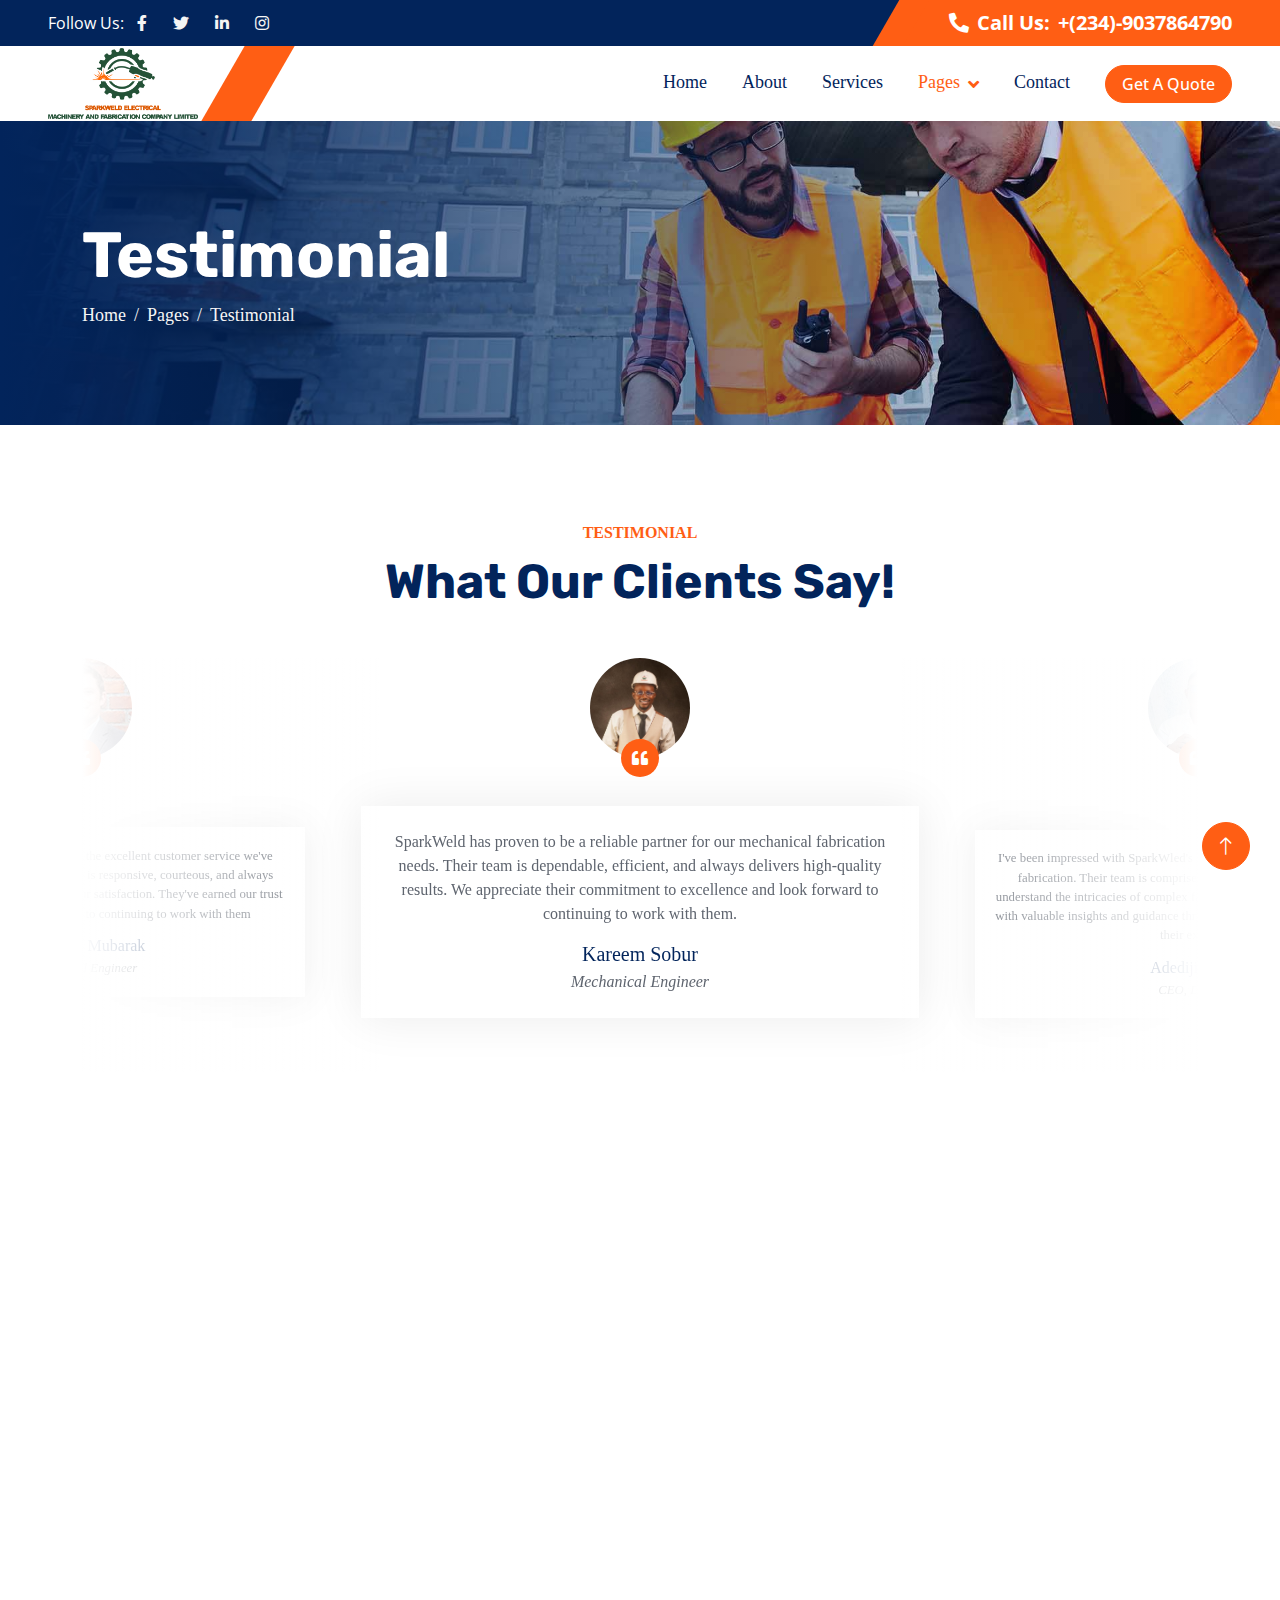
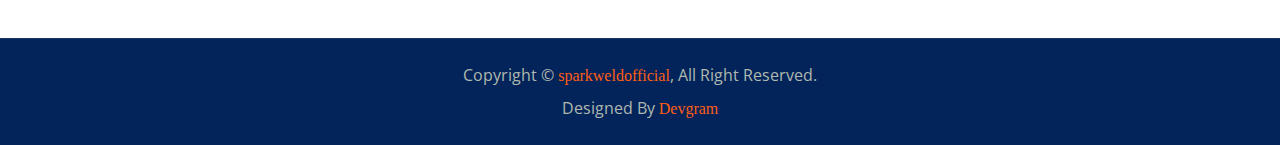
<file: testimonial.html>
<!DOCTYPE html>
<html lang="en">

<head>
    <meta charset="utf-8">
    <title>Testimonial</title>
    <meta content="width=device-width, initial-scale=1.0" name="viewport">
    <meta content="" name="keywords">
    <meta content="" name="description">

    <!-- Favicon -->
    <link href="img/SPARKweld1.png" rel="icon">

    <!-- Google Web Fonts -->
    <link rel="preconnect" href="https://fonts.googleapis.com">
    <link rel="preconnect" href="https://fonts.gstatic.com" crossorigin>
    <link href="https://fonts.googleapis.com/css2?family=Open+Sans:wght@400;500;600&family=Rubik:wght@500;600;700&display=swap" rel="stylesheet">

    <!-- Icon Font Stylesheet -->
    <link href="https://cdnjs.cloudflare.com/ajax/libs/font-awesome/5.10.0/css/all.min.css" rel="stylesheet">
    <link href="https://cdn.jsdelivr.net/npm/bootstrap-icons@1.4.1/font/bootstrap-icons.css" rel="stylesheet">

    <!-- Libraries Stylesheet -->
    <link href="lib/animate/animate.min.css" rel="stylesheet">
    <link href="lib/owlcarousel/assets/owl.carousel.min.css" rel="stylesheet">

    <!-- Customized Bootstrap Stylesheet -->
    <link href="css/bootstrap.min.css" rel="stylesheet">

    <!-- Template Stylesheet -->
    <link href="css/style.css" rel="stylesheet">
</head>

<body>
    <!-- Spinner Start -->
    <div id="spinner" class="show bg-white position-fixed translate-middle w-100 vh-100 top-50 start-50 d-flex align-items-center justify-content-center">
        <div class="spinner-border text-primary" role="status" style="width: 3rem; height: 3rem;"></div>
    </div>
    <!-- Spinner End -->


    <!-- Topbar Start -->
    <div class="container-fluid bg-dark px-0">
        <div class="row g-0 d-none d-lg-flex">
            <div class="col-lg-6 ps-5 text-start">
                <div class="h-100 d-inline-flex align-items-center text-white">
                    <span>Follow Us:</span>
                    <a class="btn btn-link text-light" href="https://www.facebook.com/profile.php?id=61569374245563&mibextid=wwXIfr&mibextid=wwXIfr"><i class="fab fa-facebook-f"></i></a>
                    <a class="btn btn-link text-light" href=""><i class="fab fa-twitter"></i></a>
                    <a class="btn btn-link text-light" href="https://wa.me/9037864790"><i class="fab fa-linkedin-in"></i></a>
                    <a class="btn btn-link text-light" href="https://www.instagram.com/engrola29/profilecard/?igsh=MXFqcW81YXA5MWZobw=="><i class="fab fa-instagram"></i></a>
                </div>
            </div>
            <div class="col-lg-6 text-end">
                <div class="h-100 topbar-right d-inline-flex align-items-center text-white py-2 px-5">
                    <span class="fs-5 fw-bold me-2"><i class="fa fa-phone-alt me-2"></i>Call Us:</span>
                    <span class="fs-5 fw-bold">+(234)-9037864790</span>
                </div>
            </div>
        </div>
    </div>
    <!-- Topbar End -->


    <!-- Navbar Start -->
    <nav class="navbar navbar-expand-lg bg-white navbar-light sticky-top py-0 pe-5">
        <a href="index.html" class="navbar-brand ps-5 me-0">
            <h1 class="text-white m-0"><img src="./img/SPARKweld1.png" alt="" width="150px"></h1>
        </a>
        <button type="button" class="navbar-toggler me-0" data-bs-toggle="collapse" data-bs-target="#navbarCollapse">
            <span class="navbar-toggler-icon"></span>
        </button>
        <div class="collapse navbar-collapse" id="navbarCollapse">
            <div class="navbar-nav ms-auto p-4 p-lg-0">
                <a href="index.html" class="nav-item nav-link">Home</a>
                <a href="about.html" class="nav-item nav-link">About</a>
                <a href="service.html" class="nav-item nav-link">Services</a>
                <div class="nav-item dropdown">
                    <a href="#" class="nav-link dropdown-toggle active" data-bs-toggle="dropdown">Pages</a>
                    <div class="dropdown-menu bg-light m-0">
                        <a href="project.html" class="dropdown-item">Projects</a>
                        <a href="feature.html" class="dropdown-item">Features</a>
                        <a href="team.html" class="dropdown-item">Our Team</a>
                        <a href="testimonial.html" class="dropdown-item active">Testimonial</a>
                        <a href="404.html" class="dropdown-item">404 Page</a>
                    </div>
                </div>
                <a href="contact.html" class="nav-item nav-link">Contact</a>
            </div>
            <a href="" class="btn btn-primary px-3 d-none d-lg-block">Get A Quote</a>
        </div>
    </nav>
    <!-- Navbar End -->


    <!-- Page Header Start -->
    <div class="container-fluid page-header py-5 mb-5 wow fadeIn" data-wow-delay="0.1s">
        <div class="container py-5">
            <h1 class="display-3 text-white animated slideInRight">Testimonial</h1>
            <nav aria-label="breadcrumb">
                <ol class="breadcrumb animated slideInRight mb-0">
                    <li class="breadcrumb-item"><a href="index.html">Home</a></li>
                    <li class="breadcrumb-item"><a href="testimonial.html">Pages</a></li>
                    <li class="breadcrumb-item active" aria-current="page">Testimonial</li>
                </ol>
            </nav>
        </div>
    </div>
    <!-- Page Header End -->


    <!-- Testimonial Start -->
    <div class="container-xxl py-5">
        <div class="container">
            <div class="text-center mx-auto wow fadeInUp" data-wow-delay="0.1s" style="max-width: 600px;">
                <p class="fw-medium text-uppercase text-primary mb-2">Testimonial</p>
                <h1 class="display-5 mb-5">What Our Clients Say!</h1>
            </div>
            <div class="owl-carousel testimonial-carousel wow fadeInUp" data-wow-delay="0.1s">
                <div class="testimonial-item text-center">
                    <div class="testimonial-img position-relative">
                        <img class="img-fluid rounded-circle mx-auto mb-5" src="img/sobur.jpeg">
                        <div class="btn-square bg-primary rounded-circle">
                            <i class="fa fa-quote-left text-white"></i>
                        </div>
                    </div>
                    <div class="testimonial-text text-center rounded p-4">
                        <p>SparkWeld has proven to be a reliable partner for our mechanical fabrication needs. Their team is dependable, efficient, and always delivers high-quality results. We appreciate their commitment to excellence and look forward to continuing to work with them.</p>
                        <h5 class="mb-1">Kareem Sobur</h5>
                        <span class="fst-italic">Mechanical Engineer</span>
                    </div>
                </div>
                <div class="testimonial-item text-center">
                    <div class="testimonial-img position-relative">
                        <img class="img-fluid rounded-circle mx-auto mb-5" src="img/dami - Copy.jpeg">
                        <div class="btn-square bg-primary rounded-circle">
                            <i class="fa fa-quote-left text-white"></i>
                        </div>
                    </div>
                    <div class="testimonial-text text-center rounded p-4">
                        <p>I've been impressed with SparkWled's expertise and knowledge in mechanical fabrication. Their team is comprised of experienced professionals who understand the intricacies of complex fabrication projects. They've provided us with valuable insights and guidance throughout our projects, and we appreciate their expertise.</p>
                        <h5 class="mb-1">Adediji Joseph</h5>
                        <span class="fst-italic">CEO, Devgram</span>
                    </div>
                </div>
                <div class="testimonial-item text-center">
                    <div class="testimonial-img position-relative">
                        <img class="img-fluid rounded-circle mx-auto mb-5" src="img/testimonial-3.jpg">
                        <div class="btn-square bg-primary rounded-circle">
                            <i class="fa fa-quote-left text-white"></i>
                        </div>
                    </div>
                    <div class="testimonial-text text-center rounded p-4">
                        <p>I want to express my appreciation for the excellent customer service we've received from SparkWeld. Their team is responsive, courteous, and always willing to go the extra mile to ensure our satisfaction. They've earned our trust and loyalty, and we look forward to continuing to work with them</p>
                        <h5 class="mb-1">Aliu-Ajao Mubarak</h5>
                        <span class="fst-italic">Mechanical Engineer</span>
                    </div>
                </div>
            </div>
        </div>
    </div>
    <!-- Testimonial End -->
        

    <!-- Footer Start -->
    <div class="container-fluid bg-dark footer mt-5 py-5 wow fadeIn" data-wow-delay="0.1s">
        <div class="container py-5">
            <div class="row g-5">
                <div class="col-lg-3 col-md-6">
                    <h5 class="text-white mb-4">Our Office</h5>
                    <p class="mb-2"><i class="fa fa-map-marker-alt me-3"></i>49RX+45G Ilùgun Abeokuta 110118, Ogun state</p>
                    <p class="mb-2"><i class="fa fa-map-marker-alt me-3"></i>km 5, Ajebo Road, Abeokuta Ogun State, Nigeria.</p>
                    <p class="mb-2"><i class="fa fa-phone-alt me-3"></i>090-378-647-90</p>
                    <p class="mb-2"><i class="fa fa-envelope me-3"></i>sparkweldofficial@gmail.com</p>
                    <div class="d-flex pt-3">
                        <!-- <a class="btn btn-square btn-primary rounded-circle me-2" href=""><i class="fab fa-twitter"></i></a> -->
                        <a class="btn btn-square btn-primary rounded-circle me-2" href="https://www.facebook.com/profile.php?id=61569374245563&mibextid=wwXIfr&mibextid=wwXIfr"><i class="fab fa-facebook-f"></i></a>
                        <a class="btn btn-square btn-primary rounded-circle me-2" href=""><i class="fab fa-youtube"></i></a>
                        <!-- <a class="btn btn-square btn-primary rounded-circle me-2" href=""><i class="fab fa-linkedin-in"></i></a> -->
                    </div>
                </div>
                <div class="col-lg-3 col-md-6">
                    <h5 class="text-white mb-4">Quick Links</h5>
                    <a class="btn btn-link" href="about.html">About Us</a>
                    <a class="btn btn-link" href="contact.html">Contact Us</a>
                    <a class="btn btn-link" href="service.html">Our Services</a>
                    <a class="btn btn-link" href="index.html">Terms & Condition</a>
                    <a class="btn btn-link" href="index.html">Support</a>
                </div>
                <div class="col-lg-3 col-md-6">
                    <h5 class="text-white mb-4">Business Hours</h5>
                    <p class="mb-1">Monday - Friday</p>
                    <h6 class="text-light">09:00 am - 07:00 pm</h6>
                    <p class="mb-1">Saturday</p>
                    <h6 class="text-light">09:00 am - 6:00 pm</h6>
                    <p class="mb-1">Sunday</p>
                    <h6 class="text-light">Closed</h6>
                </div>
                <div class="col-lg-3 col-md-6">
                    <h5 class="text-white mb-4">Newsletter</h5>
                    <p>Sign up for more news.</p>
                    <div class="position-relative w-100">
                        <input class="form-control bg-transparent w-100 py-3 ps-4 pe-5" type="text" placeholder="Your email">
                        <button type="button" class="btn btn-primary py-2 position-absolute top-0 end-0 mt-2 me-2">SignUp</button>
                    </div>
                </div>
            </div>
        </div>
    </div>
    <!-- Footer End -->


    <!-- Copyright Start -->
    <div class="container-fluid copyright bg-dark py-4">
        <div class="container text-center">
            <p class="mb-2">Copyright &copy; <a class="fw-semi-bold" href="#">sparkweldofficial</a>, All Right Reserved.</p>
            <p class="mb-0">Designed By <a class="fw-semi-bold" href="">Devgram</a></p>
        </div>
    </div>
    <!-- Copyright End -->


    <!-- Back to Top -->
    <a href="#" class="btn btn-lg btn-primary btn-lg-square rounded-circle back-to-top"><i class="bi bi-arrow-up"></i></a>


    <!-- JavaScript Libraries -->
    <script src="https://code.jquery.com/jquery-3.4.1.min.js"></script>
    <script src="https://cdn.jsdelivr.net/npm/bootstrap@5.0.0/dist/js/bootstrap.bundle.min.js"></script>
    <script src="lib/wow/wow.min.js"></script>
    <script src="lib/easing/easing.min.js"></script>
    <script src="lib/waypoints/waypoints.min.js"></script>
    <script src="lib/owlcarousel/owl.carousel.min.js"></script>
    <script src="lib/counterup/counterup.min.js"></script>

    <!-- Template Javascript -->
    <script src="js/main.js"></script>
</body>

</html>
</file>
<file: css/style.css>
/********** Template CSS **********/
:root {
    --primary: #FF5E14;
    --secondary: #5F656F;
    --light: #F5F5F5;
    --dark: #02245B;
}

.back-to-top {
    position: fixed;
    display: none;
    right: 30px;
    bottom: 30px;
    z-index: 99;
}

h1,
h2,
.h1,
.h2,
.fw-bold {
    font-weight: 700 !important;
}

h3,
h4,
.h3,
.h4,
.fw-medium {
    font-weight: 600 !important;
    font-family: 'roboto';
}

h5,
h6,
.h5,
.h6,
.fw-semi-bold {
    font-weight: 500 !important;
    font-family: 'roboto';
}


/*** Spinner ***/
#spinner {
    opacity: 0;
    visibility: hidden;
    transition: opacity .5s ease-out, visibility 0s linear .5s;
    z-index: 99999;
}

#spinner.show {
    transition: opacity .5s ease-out, visibility 0s linear 0s;
    visibility: visible;
    opacity: 1;
}


/*** Button ***/
.btn {
    transition: .5s;
    font-weight: 500;
    border-radius: 40px !important;
}

.btn-primary,
.btn-outline-primary:hover {
    color: #FFFFFF;
}

.btn-square {
    width: 38px;
    height: 38px;
}

.btn-sm-square {
    width: 32px;
    height: 32px;
}

.btn-lg-square {
    width: 48px;
    height: 48px;
}

.btn-square,
.btn-sm-square,
.btn-lg-square {
    padding: 0;
    display: flex;
    align-items: center;
    justify-content: center;
    font-weight: normal;
    font-family: 'roboto';
}


.topbar-right {
    position: relative;
    background: var(--primary);
}

.topbar-right::before {
    position: absolute;
    content: "";
    width: 30px;
    height: 100%;
    top: 0;
    left: -15px;
    transform: skewX(-30deg);
    background-color: var(--primary);
}


/*** Navbar ***/
.navbar.sticky-top {
    top: -100px;
    transition: .5s;
}

.navbar .navbar-brand {
    position: relative;
    padding-right: 50px;
    height: 75px;
    display: flex;
    align-items: center;
    background: white;
}

.navbar .navbar-brand::after {
    position: absolute;
    content: "";
    width: 50px;
    height: 100%;
    top: 0;
    right: -25px;
    transform: skewX(-30deg);
    background-color: var(--primary);
}

.navbar .navbar-nav .nav-link {
    margin-right: 35px;
    padding: 20px 0;
    color: var(--dark);
    font-size: 18px;
    font-weight: 500;
    outline: none;
    font-family: 'roboto';
}

.navbar .navbar-nav .nav-link:hover,
.navbar .navbar-nav .nav-link.active {
    color: var(--primary);
    font-family: 'roboto';
}

.navbar .dropdown-toggle::after {
    border: none;
    content: "\f107";
    font-family: "Font Awesome 5 Free";
    font-weight: 900;
    vertical-align: middle;
    margin-left: 8px;
   
}

@media (max-width: 991.98px) {
    .navbar .navbar-nav .nav-link  {
        margin-right: 0;
        padding: 10px 0;
    }

    .navbar .navbar-nav {
        border-top: 1px solid #EEEEEE;
    }
}

@media (min-width: 992px) {
    .navbar .nav-item .dropdown-menu {
        display: block;
        border: none;
        margin-top: 0;
        top: 150%;
        opacity: 0;
        visibility: hidden;
        transition: .5s;
    }

    .navbar .nav-item:hover .dropdown-menu {
        top: 100%;
        visibility: visible;
        transition: .5s;
        opacity: 1;
    }
}


/*** Header ***/
.carousel-caption {
    top: 0;
    left: 0;
    right: 0;
    bottom: 0;
    display: flex;
    align-items: center;
    background: linear-gradient(to right, rgba(2, 36, 91, 1) 0%, rgba(2, 36, 91, 0) 100%);
    z-index: 1;
}

.carousel-control-prev,
.carousel-control-next {
    width: 15%;
}

.carousel-control-prev-icon,
.carousel-control-next-icon {
    width: 3.5rem;
    height: 3.5rem;
    background-color: var(--primary);
    border: 15px solid var(--primary);
    border-radius: 3.5rem;
}
@media (max-width: 768px){
    .ige{
        height: 50vh !important;

    }
}

@media (max-width: 768px) {
    #header-carousel .carousel-item {
        position: relative;
        min-height: 450px;
    }
    
    #header-carousel .carousel-item img {
        position: absolute;
        width: 100%;
        height: 100%;
        object-fit: cover;
    }
}

.page-header {
    background: linear-gradient(to right, rgba(2, 36, 91, 1) 0%, rgba(2, 36, 91, 0) 100%), url(../img/carousel-2.jpg) center center no-repeat;
    background-size: cover;
}

.page-header .breadcrumb-item+.breadcrumb-item::before {
    color: var(--light);
}

.page-header .breadcrumb-item,
.page-header .breadcrumb-item a {
    font-size: 18px;
    color: var(--light);
    font-family: 'roboto';
}


/*** Facts ***/
.facts {
    position: relative;
    margin: 6rem 0;
    background: var(--dark);
    font-family: 'roboto';
}

.facts .border {
    border-color: rgba(255, 255, 255, .1) !important;
}


/*** Features ***/
.btn-play {
    position: absolute;
    top: 50%;
    right: -30px;
    transform: translateY(-50%);
    display: block;
    box-sizing: content-box;
    width: 16px;
    height: 26px;
    border-radius: 100%;
    border: none;
    outline: none !important;
    padding: 18px 20px 20px 28px;
    background: var(--primary);
}

@media (max-width: 992px) {
    .btn-play {
        left: 50%;
        right: auto;
        transform: translate(-50%, -50%);
    }
}

.btn-play:before {
    content: "";
    position: absolute;
    z-index: 0;
    left: 50%;
    top: 50%;
    transform: translateX(-50%) translateY(-50%);
    display: block;
    width: 60px;
    height: 60px;
    background: var(--primary);
    border-radius: 100%;
    animation: pulse-border 1500ms ease-out infinite;
}

.btn-play:after {
    content: "";
    position: absolute;
    z-index: 1;
    left: 50%;
    top: 50%;
    transform: translateX(-50%) translateY(-50%);
    display: block;
    width: 60px;
    height: 60px;
    background: var(--primary);
    border-radius: 100%;
    transition: all 200ms;
}

.btn-play span {
    display: block;
    position: relative;
    z-index: 3;
    width: 0;
    height: 0;
    left: -1px;
    border-left: 16px solid #FFFFFF;
    border-top: 11px solid transparent;
    border-bottom: 11px solid transparent;
    font-family: 'roboto';
}

@keyframes pulse-border {
    0% {
        transform: translateX(-50%) translateY(-50%) translateZ(0) scale(1);
        opacity: 1;
    }

    100% {
        transform: translateX(-50%) translateY(-50%) translateZ(0) scale(2);
        opacity: 0;
    }
}

.modal-video .modal-dialog {
    position: relative;
    max-width: 800px;
    margin: 60px auto 0 auto;
}

.modal-video .modal-body {
    position: relative;
    padding: 0px;
}

.modal-video .close {
    position: absolute;
    width: 30px;
    height: 30px;
    right: 0px;
    top: -30px;
    z-index: 999;
    font-size: 30px;
    font-weight: normal;
    color: #FFFFFF;
    background: #000000;
    opacity: 1;
}


/*** Service ***/
.service-item {
    position: relative;
    margin: 65px 0 25px 0;
    box-shadow: 0 0 45px rgba(0, 0, 0, .07);
}

.service-item .service-img {
    position: absolute;
    padding: 12px;
    width: 130px;
    height: 130px;
    top: -65px;
    left: 50%;
    transform: translateX(-50%);
    background: #FFFFFF;
    box-shadow: 0 0 45px rgba(0, 0, 0, .09);
    z-index: 2;
}

.service-item .service-detail {
    position: absolute;
    width: 100%;
    height: 100%;
    top: 0;
    left: 0;
    overflow: hidden;
    z-index: 1;
    font-family: 'roboto';
}

.service-item .service-title {
    position: absolute;
    padding: 65px 30px 25px 30px;
    width: 100%;
    height: 100%;
    top: 0;
    left: 0;
    display: flex;
    flex-direction: column;
    align-items: center;
    justify-content: center;
    text-align: center;
    background: #FFFFFF;
    transition: .5s;
    font-family: 'roboto';
}

.service-item:hover .service-title {
    top: -100%;
}

.service-item .service-text {
    position: absolute;
    overflow: hidden;
    padding: 65px 30px 25px 30px;
    width: 100%;
    height: 100%;
    top: 100%;
    left: 0;
    display: flex;
    align-items: center;
    text-align: center;
    background: rgba(2, 36, 91, .7);
    transition: .5s;
    font-family: 'roboto';
}

.service-item:hover .service-text {
    top: 0;
    font-family: 'roboto';
}

.service-item .service-text::before {
    position: absolute;
    content: "";
    width: 100%;
    height: 100px;
    top: -100%;
    left: 0;
    transform: skewY(-12deg);
    background: #FFFFFF;
    transition: .5s;
    font-family: 'roboto';
}

.service-item:hover .service-text::before {
    top: -55px;
}

.service-item .btn {
    position: absolute;
    width: 130px;
    height: 50px;
    left: 50%;
    bottom: -25px;
    transform: translateX(-50%);
    display: flex;
    align-items: center;
    justify-content: center;
    color: var(--secondary);
    background: #FFFFFF;
    border: none;
    box-shadow: 0 0 45px rgba(0, 0, 0, .09);
    z-index: 2;
}

.service-item .btn:hover {
    color: #FFFFFF;
    background: var(--primary);
}


/*** Project ***/
.project-carousel {
    position: relative;
    background: var(--dark);
}

.project-item {
    position: relative;
    display: block;
}

.project-item img {
    transition: .5s;
}

.project-item:hover img,
.project-carousel .owl-item.center img {
    margin-top: -60px;
}

.project-item .project-title {
    position: absolute;
    padding: 0 15px;
    width: 100%;
    height: 80px;
    bottom: -110px;
    left: 0;
    display: flex;
    align-items: center;
    justify-content: center;
    text-align: center;
    background: var(--dark);
    transition: .5s;
    font-family: 'roboto';
}

.project-item:hover .project-title,
.project-carousel .owl-item.center .project-title  {
    bottom: -60px;
}

.project-item .project-title::before {
    position: absolute;
    content: "";
    width: 100%;
    height: 30px;
    top: -15px;
    left: 0;
    transform: skewY(-5deg);
    background: var(--dark);
    transition: .5s;
    
}

.project-carousel .owl-nav {
    position: absolute;
    width: 100%;
    height: 45px;
    top: 50%;
    left: 0;
    transform: translateY(-50%);
    display: flex;
    justify-content: space-between;
    transition: .5s;
    opacity: 0;
    z-index: 1;
}

.project-carousel:hover .owl-nav {
    opacity: 1;
}

.project-carousel .owl-nav .owl-prev,
.project-carousel .owl-nav .owl-next {
    margin: 0 30px;
    width: 45px;
    height: 45px;
    display: flex;
    align-items: center;
    justify-content: center;
    color: #FFFFFF;
    background: var(--primary);
    border-radius: 45px;
    font-size: 22px;
    transition: .5s;
}


/*** Team ***/
.team-item .team-social {
    position: absolute;
    width: 100%;
    height: 100%;
    top: 0;
    left: -100%;
    display: flex;
    align-items: center;
    background: var(--primary);
    transition: .5s;
    font-family: 'roboto';
}

.team-item:hover .team-social {
    left: 0;
}


/*** Testimonial ***/
.testimonial-carousel::before {
    position: absolute;
    content: "";
    top: 0;
    left: 0;
    height: 100%;
    width: 0;
    background: linear-gradient(to right, rgba(255, 255, 255, 1) 0%, rgba(255, 255, 255, 0) 100%);
    z-index: 1;
}

.testimonial-carousel::after {
    position: absolute;
    content: "";
    top: 0;
    right: 0;
    height: 100%;
    width: 0;
    background: linear-gradient(to left, rgba(255, 255, 255, 1) 0%, rgba(255, 255, 255, 0) 100%);
    z-index: 1;
}

@media (min-width: 768px) {
    .testimonial-carousel::before,
    .testimonial-carousel::after {
        width: 200px;
    }
}

@media (min-width: 992px) {
    .testimonial-carousel::before,
    .testimonial-carousel::after {
        width: 300px;
    }
}

.testimonial-carousel .owl-nav {
    position: absolute;
    width: 350px;
    top: 20px;
    left: 50%;
    transform: translateX(-50%);
    display: flex;
    justify-content: space-between;
    opacity: 0;
    transition: .5s;
    z-index: 1;
}

.testimonial-carousel:hover .owl-nav {
    width: 300px;
    opacity: 1;
}

.testimonial-carousel .owl-nav .owl-prev,
.testimonial-carousel .owl-nav .owl-next {
    position: relative;
    color: var(--primary);
    font-size: 45px;
    transition: .5s;
}

.testimonial-carousel .owl-nav .owl-prev:hover,
.testimonial-carousel .owl-nav .owl-next:hover {
    color: var(--dark);
    font-family: 'roboto';
}

.testimonial-carousel .testimonial-img img {
    width: 100px;
    height: 100px;
}

.testimonial-carousel .testimonial-img .btn-square {
    position: absolute;
    bottom: -19px;
    left: 50%;
    transform: translateX(-50%);
}

.testimonial-carousel .owl-item .testimonial-text {
    margin-bottom: 30px;
    box-shadow: 0 0 45px rgba(0, 0, 0, .08);
    transform: scale(.8);
    transition: .5s;
    font-family: 'roboto';
}

.testimonial-carousel .owl-item.center .testimonial-text {
    transform: scale(1);
}


/*** Footer ***/
.footer {
    color: #B0B9AE;
    font-family: 'roboto';
}

.footer .btn.btn-link {
    display: block;
    margin-bottom: 5px;
    padding: 0;
    text-align: left;
    color: #B0B9AE;
    font-weight: normal;
    text-transform: capitalize;
    transition: .3s;
}

.footer .btn.btn-link::before {
    position: relative;
    content: "\f105";
    font-family: "Font Awesome 5 Free";
    font-weight: 900;
    margin-right: 10px;
}

.footer .btn.btn-link:hover {
    color: var(--light);
    letter-spacing: 1px;
    box-shadow: none;
}

.copyright {
    color: #B0B9AE;
    border-top: 1px solid rgba(255, 255, 255, .1);
}
</file>
